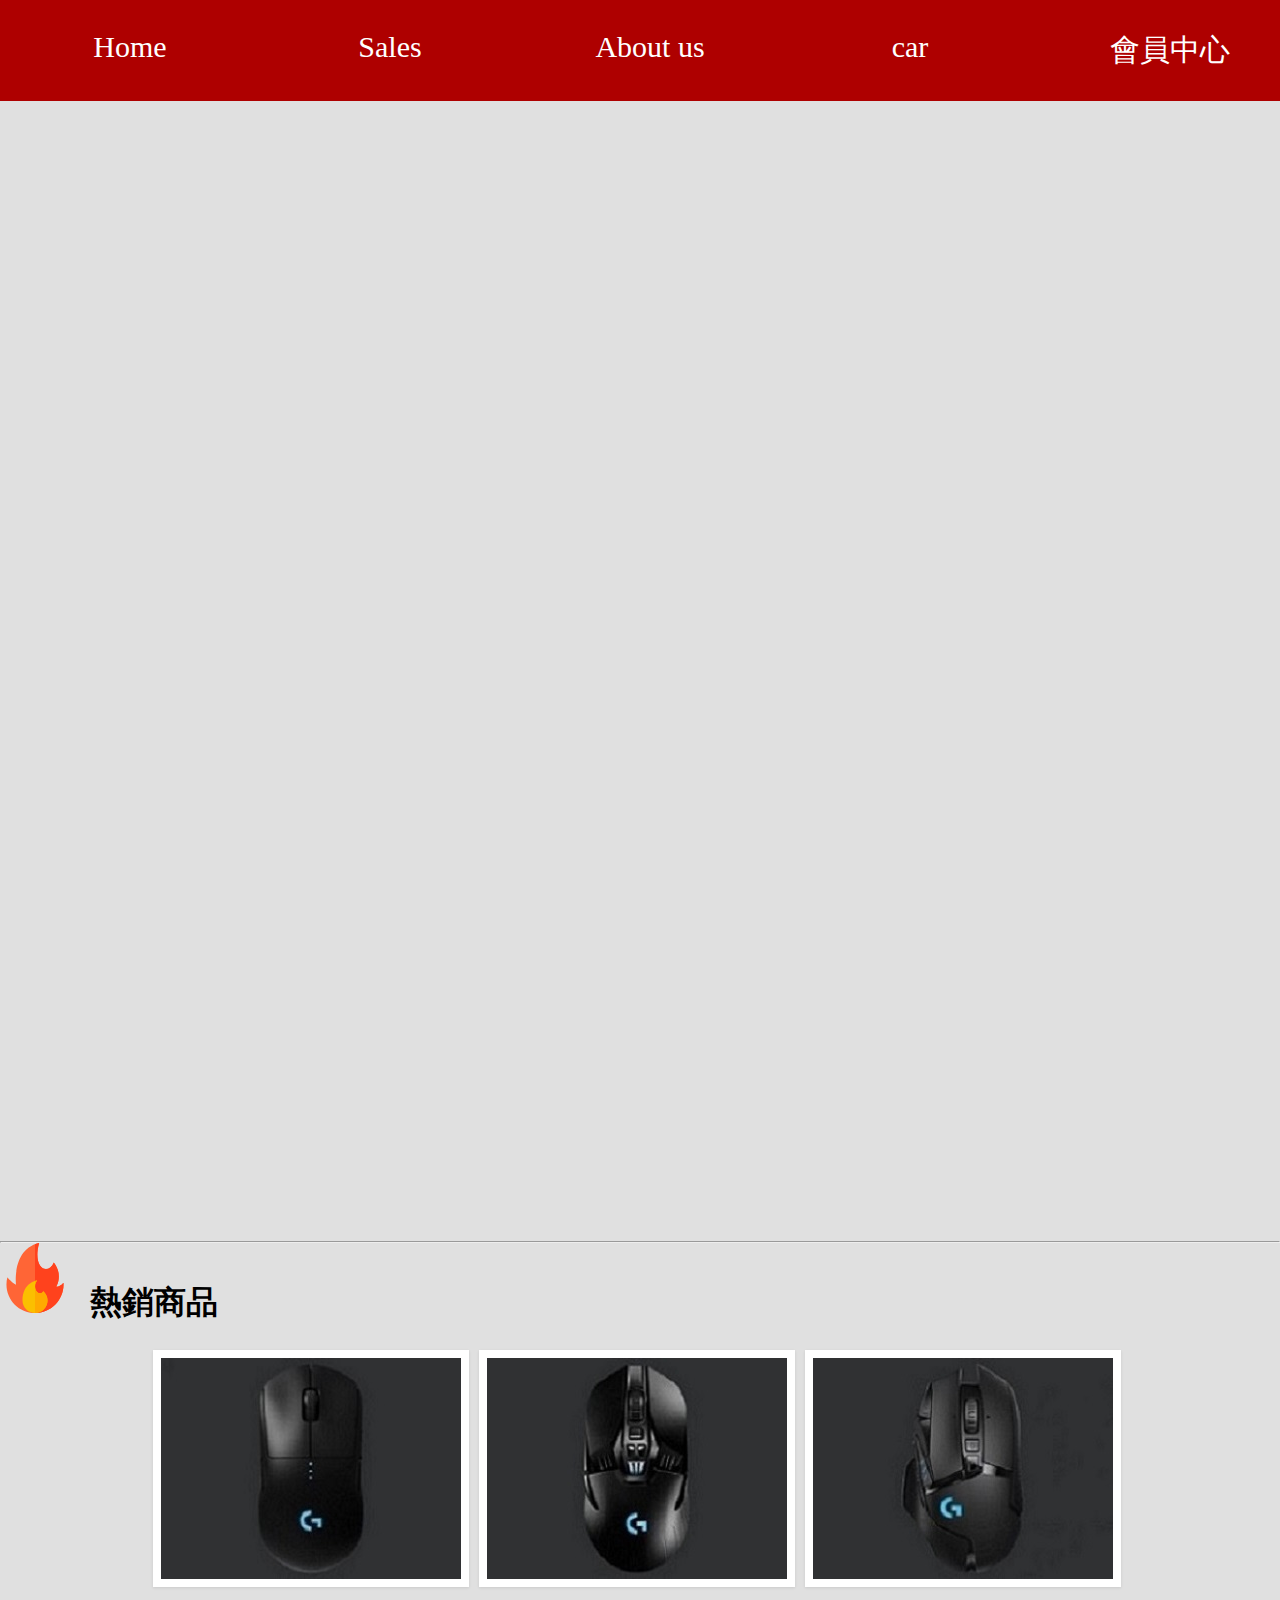
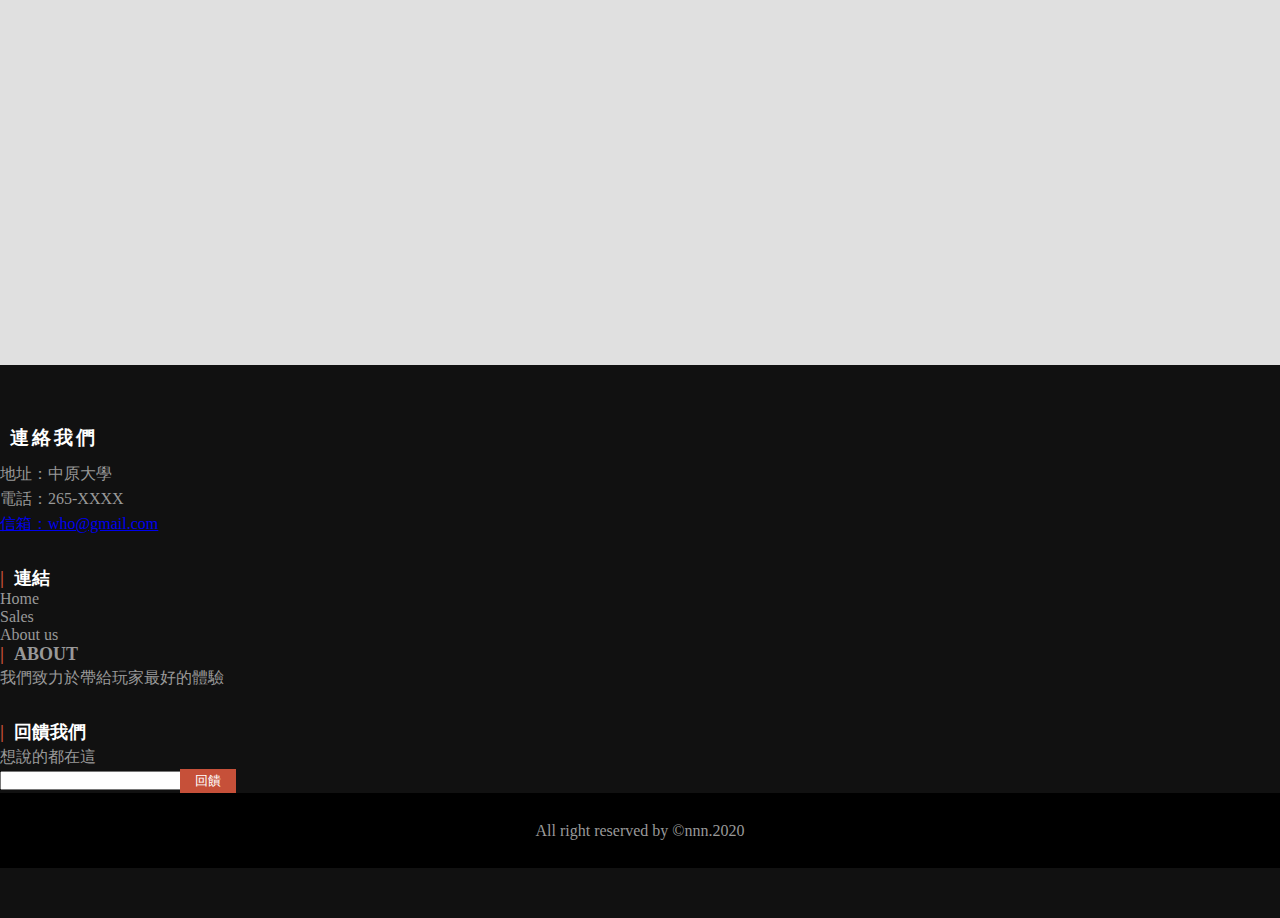
<file: index.html>
<!DOCTYPE html>
<html>

<head>
    <title>index</title>
    <link rel="stylesheet" type="text/css" href="assets/css/nav.css">
    <link rel="stylesheet" href="https://stackpath.bootstrapcdn.com/bootstrap/4.5.0/css/bootstrap.min.css" integrity="sha384-9aIt2nRpC12Uk9gS9baDl411NQApFmC26EwAOH8WgZl5MYYxFfc+NcPb1dKGj7Sk" crossorigin="anonymous">
    <link rel="stylesheet" type="text/css" href="assets/css/index2.css">

    <meta name="viewport" content="width=device-width, initial-scale=1.0">
    <meta name="description" content="Direction-Aware Hover Effect with CSS3 and jQuery" />
    <meta name="keywords" content="hover, css3, jquery, effect, direction, aware, depending, thumbnails" />
    <meta name="author" content="Codrops" />
    <link rel="shortcut icon" href="../favicon.ico">
    <link href='http://fonts.googleapis.com/css?family=Alegreya+SC:700,400italic' rel='stylesheet' type='text/css' />
    <link rel="stylesheet" type="text/css" href="assets/css/demo.css" />
    <link rel="stylesheet" type="text/css" href="assets/css/style.css" />
    <script src="assets/js/modernizr.custom.97074.js"></script>
    <noscript><link rel="stylesheet" type="text/css" href="assets/css/noJS.css"/></noscript>
</head>

<body style="background-color: 	#E0E0E0;">
    <div class="menu-bar">
        <ul>
            <li class=""><a href="index.html">Home</a></li>
            <li><a href="menu.html">Sales</a>
                <div class="sub-menu-1">
                    <ul>
                        <li><a href="p1.html">G Pro Wireless</a></li>
                        <li><a href="p2.html">G903</a></li>
                        <li><a href="p3.html">G502</a></li>
                        <li><a href="p4.html">G703</a></li>
                        <li><a href="p5.html">G603</a></li>
                        <li><a href="p6.html">G304</a></li>
                    </ul>
                </div>
            </li>
            <li><a href="ab.html">About us</a></li>
            <li><a href="cart.html">car</a></li>
            <li class=""><a href="member.html">會員中心</a></li>
            <li class=""><a href="login.html">登入/註冊</a></li>
        </ul>
    </div>

    <div class="rwd_slider_container_wrapper" style="margin-top: 100px ;">
        <div class="rwd_slider_container">
            <div class="slider_container">
                <div>
                    <a href="p5.html"><img src="assets/pic/product/g603.jpg" alt="pure css slider" width="800" height="680" />
                        <span class="info">G603 LightSpeed</span></a>
                </div>
                <div>
                    <a href="p4.html"><img src="assets/pic/product/g703.jpg" alt="pure css slider" width="800" height="680" />
                        <span class="info">G703 LightSpeed</span></a>
                </div>
                <div>
                    <a href="p3.html"><img src="assets/pic/product/g502.jpg" alt="pure css slider" width="800" height="680" />
                        <span class="info">G502 LightSpeed</span></a>
                </div>
                <div>
                    <a href="p2.html"><img src="assets/pic/product/g903.jpg" alt="pure css slider" width="800" height="680" />
                        <span class="info">G903 LightSpeed</span></a>
                </div>
                <div>
                    <a href="product.html"><img src="assets/pic/product/pro.jpg" alt="pure css slider" width="800" height="680" />
                        <span class="info">G Pro Wireless</span></a>
                </div>
            </div>
            <!-- end of .slider_container -->
        </div>
        <!-- end of .rwd_slider_container -->
    </div>
    <!-- rwd_slider_container_wrapper-->

    <hr>
    <div class="container">
        <h1><img class="icon" src="assets/pic/icon/fire.svg" alt="pure css3 slider" />熱銷商品</h1>
        <section>
            <ul id="da-thumbs" class="da-thumbs" style="margin-top: 20px;">


                <li>
                    <a href="product.html">
                        <img src="assets/pic/hot/menupro.jpg" />
                        <div><span>G Pro Wireless</span></div>
                    </a>
                </li>
                <li>
                    <a href="p2.html">
                        <img src="assets/pic/hot/menug903.jpg" />
                        <div><span>G903 LightSpeed</span></div>
                    </a>
                </li>
                <li>
                    <a href="p3.html">
                        <img src="assets/pic/hot/menug502.jpg" />
                        <div><span>G502 LightSpeed</span></div>
                    </a>
                </li>

            </ul>
        </section>
    </div>

    <footer>
        <div class="footer-top">
            <div class="container">
                <div class="row">
                    <div class="col-md-3 col-sm-6 col-xs-12 segment-one md-mb-30 sm-mb-30">
                        <h3>連絡我們</h3>
                        <p>地址：中原大學</p>
                        <p>電話：265-XXXX</p>
                        <p><a href="mailto:who@gmail.com">信箱：who@gmail.com</a></p>
                    </div>
                    <div class="col-md-3 col-sm-6 col-xs-12 segment-two" md-mb-30 sm-mb-30>
                        <h2>連結</h2>
                        <ul>
                            <li><a href="index.html">Home</a></li>
                            <li><a href="menu.html">Sales</a></li>
                            <li><a href="ab.html">About us</a></li>
                        </ul>
                    </div>
                    <div class="col-md-3 col-sm-6 col-xs-12 segment-three md-mb-30 sm-mb-30">
                        <h2>about</h2>
                        <p>我們致力於帶給玩家最好的體驗</p>
                    </div>
                    <div class="col-md-3 col-sm-6 col-xs-12 segment-four md-mb-30">
                        <h2>回饋我們</h2>
                        <P>想說的都在這</P>
                        <form action="">
                            <input type="email">
                            <input type="submit" value="回饋">
                        </form>
                    </div>
                </div>
            </div>
            <p class="footer-bottom-text">All right reserved by &copy;nnn.2020</p>
    </footer>
</body>
<script type="text/javascript" src="http://ajax.googleapis.com/ajax/libs/jquery/1.8.3/jquery.min.js"></script>
<script type="text/javascript" src="assets/js/jquery.hoverdir.js"></script>
<script type="text/javascript">
    $(function() {

        $(' #da-thumbs > li ').each(function() {
            $(this).hoverdir();
        });

    });
</script>

</html>
</file>
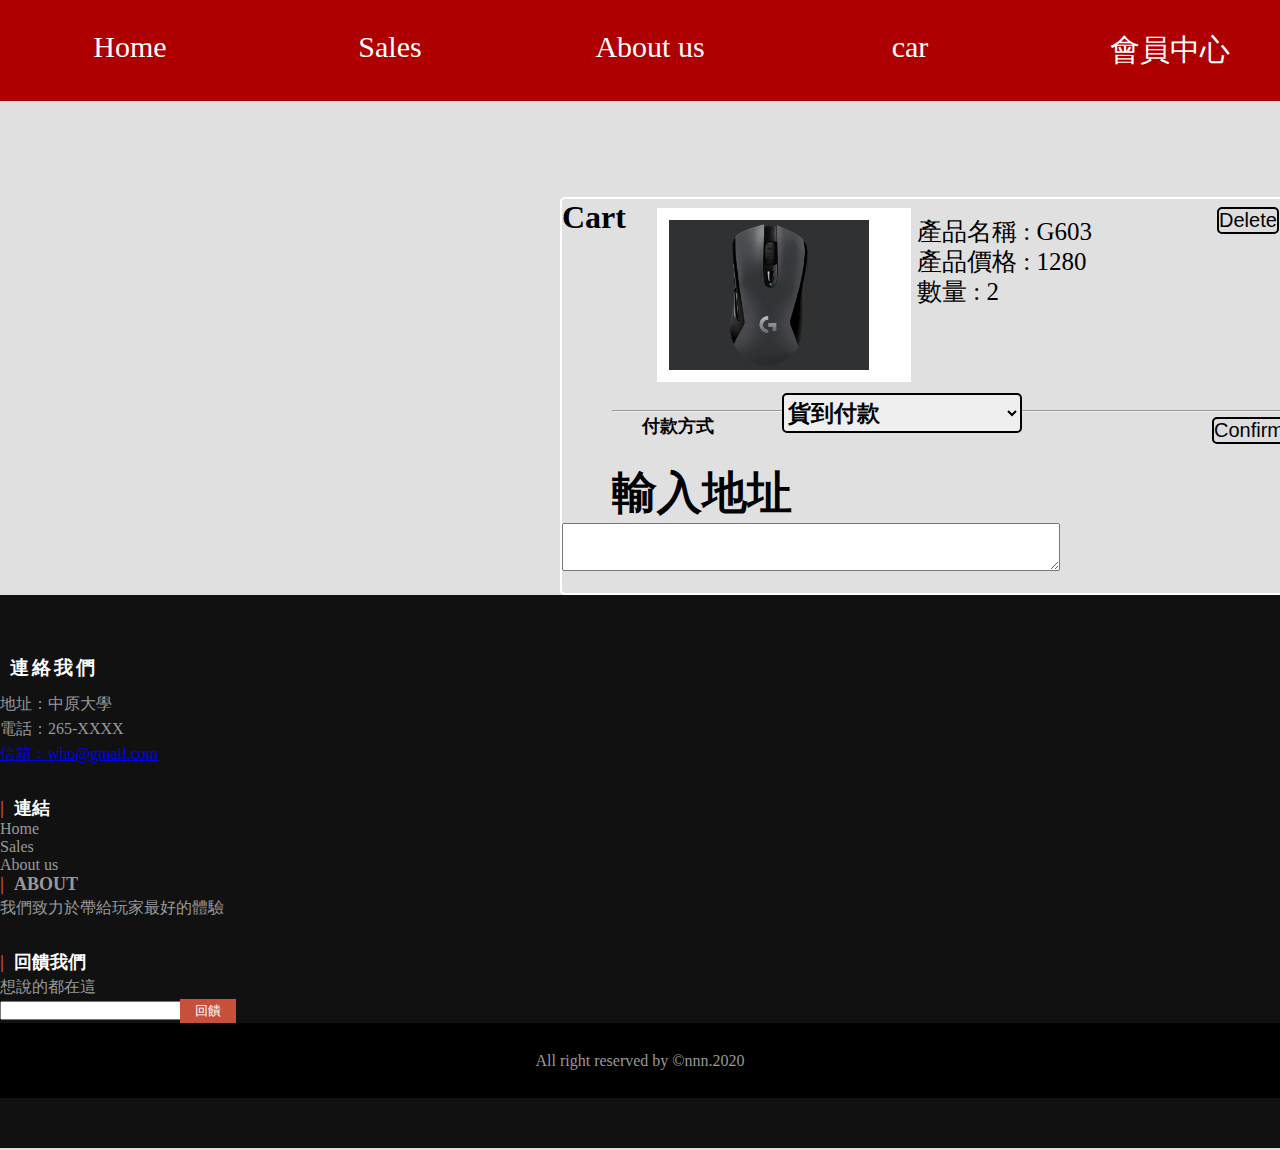
<file: cart.html>
<!DOCTYPE html>
<html>

<head>
    <title>Cart</title>

    <style type="text/css" media="screen">
        @import "assets/css/cart.css"
    </style>
    <meta name="viewport" content="width=device-width, initial-scale=1, shrink-to-fit=no">
    <meta charset="utf-8">
    <link rel="Shortcut Icon" href="">
    <link rel="stylesheet" type="text/css" href="assets/css/nav.css">
    <link rel="stylesheet" href="https://stackpath.bootstrapcdn.com/bootstrap/4.5.0/css/bootstrap.min.css" integrity="sha384-9aIt2nRpC12Uk9gS9baDl411NQApFmC26EwAOH8WgZl5MYYxFfc+NcPb1dKGj7Sk" crossorigin="anonymous">
</head>

<body style="background-color: 	#E0E0E0;">
    <div class="menu-bar">
        <ul>
            <li class=""><a href="index.html">Home</a></li>
            <li><a href="menu.html">Sales</a>
                <div class="sub-menu-1">
                    <ul>
                        <li><a href="p1.html">G Pro Wireless</a></li>
                        <li><a href="p2.html">G903</a></li>
                        <li><a href="p3.html">G502</a></li>
                        <li><a href="p4.html">G703</a></li>
                        <li><a href="p5.html">G603</a></li>
                        <li><a href="p6.html">G304</a></li>
                    </ul>
                </div>
            </li>
            <li><a href="ab.html">About us</a></li>
            <li><a href="cart.html">car</a></li>
            <li class=""><a href="member.html">會員中心</a></li>
            <li class=""><a href="login.html">登入/註冊</a></li>
        </ul>
    </div>
    <!---------------------------購物車--------------------------------->
    <br><br>
    <div class="Cart-border" style="margin-left: 200px;">
        <div class="Cart">
            <h1>Cart</h1>
            <hr>
            <div class="Cart-content">
                <!------------------購買商品--------------------->


                <div class="Cart-sell-1">
                    <div class="Cart-sell" style="margin-left: 40px;">
                        <img class="Cart-sell-pic" src="assets/pic/product/g603.jpg" alt="pure css3 slider" style="width: 200px;" />
                    </div>
                    <div class="Cart-right">
                        <p class="text">產品名稱 : G603</p>
                        <p class="text">產品價格 : 1280</p>
                        <p class="text">數量 : 2</p>
                    </div>
                    <div class="Cart-del">
                        <form>
                            <input type="submit" class="Cart-del-btn" value="Delete">
                        </form>
                    </div>
                </div>
                <br><br><br>
                <hr>


                <!------------------確認購買--------------------->
                <form action="">
                    <input type="submit" class="Cart-confirm-btn" value="Confirm">
                    <h2>付款方式</h2>
                    <div class="payment" style="margin-left: 220px; margin-top: -45px;">
                        <select size="1">
						<option>貨到付款</option>
						<option>超商繳費</option>
						<option>郵局轉賬</option>
						<option>信用卡</option>
					</select>
                    </div>
                    <h3 style="color: #000;">輸入地址</h3>
                    <div class="address">
                        <textarea rows="2" cols="40" style="font-size:20px">
					</textarea>
                    </div>

                </form>
                <br>



                <!------------------購物車空的時候--------------------->
                <!--
			<div class="Cart-empty">
				<p class="text">
					您的購物車沒有任何商品! 
					<img class="arrow" src="pic/icon/arrow.svg" />
					<a  class="back-btn" href="sale.html">Go shop!</a> 
				</p>

			</div>
		    -->
            </div>
        </div>
    </div>
    <!-----------------------聯絡我們--------------------------------->
    <footer>
        <div class="footer-top">
            <div class="container">
                <div class="row">
                    <div class="col-md-3 col-sm-6 col-xs-12 segment-one md-mb-30 sm-mb-30">
                        <h3>連絡我們</h3>
                        <p>地址：中原大學</p>
                        <p>電話：265-XXXX</p>
                        <p><a href="mailto:who@gmail.com">信箱：who@gmail.com</a></p>
                    </div>
                    <div class="col-md-3 col-sm-6 col-xs-12 segment-two" md-mb-30 sm-mb-30>
                        <h2>連結</h2>
                        <ul>
                            <li><a href="index.html">Home</a></li>
                            <li><a href="menu.html">Sales</a></li>
                            <li><a href="ab.html">About us</a></li>
                        </ul>
                    </div>
                    <div class="col-md-3 col-sm-6 col-xs-12 segment-three md-mb-30 sm-mb-30">
                        <h2>about</h2>
                        <p>我們致力於帶給玩家最好的體驗</p>
                    </div>
                    <div class="col-md-3 col-sm-6 col-xs-12 segment-four md-mb-30">
                        <h2>回饋我們</h2>
                        <P>想說的都在這</P>
                        <form action="">
                            <input type="email">
                            <input type="submit" value="回饋">
                        </form>
                    </div>
                </div>
            </div>
            <p class="footer-bottom-text">All right reserved by &copy;nnn.2020</p>
    </footer>




</body>



</html>
</file>
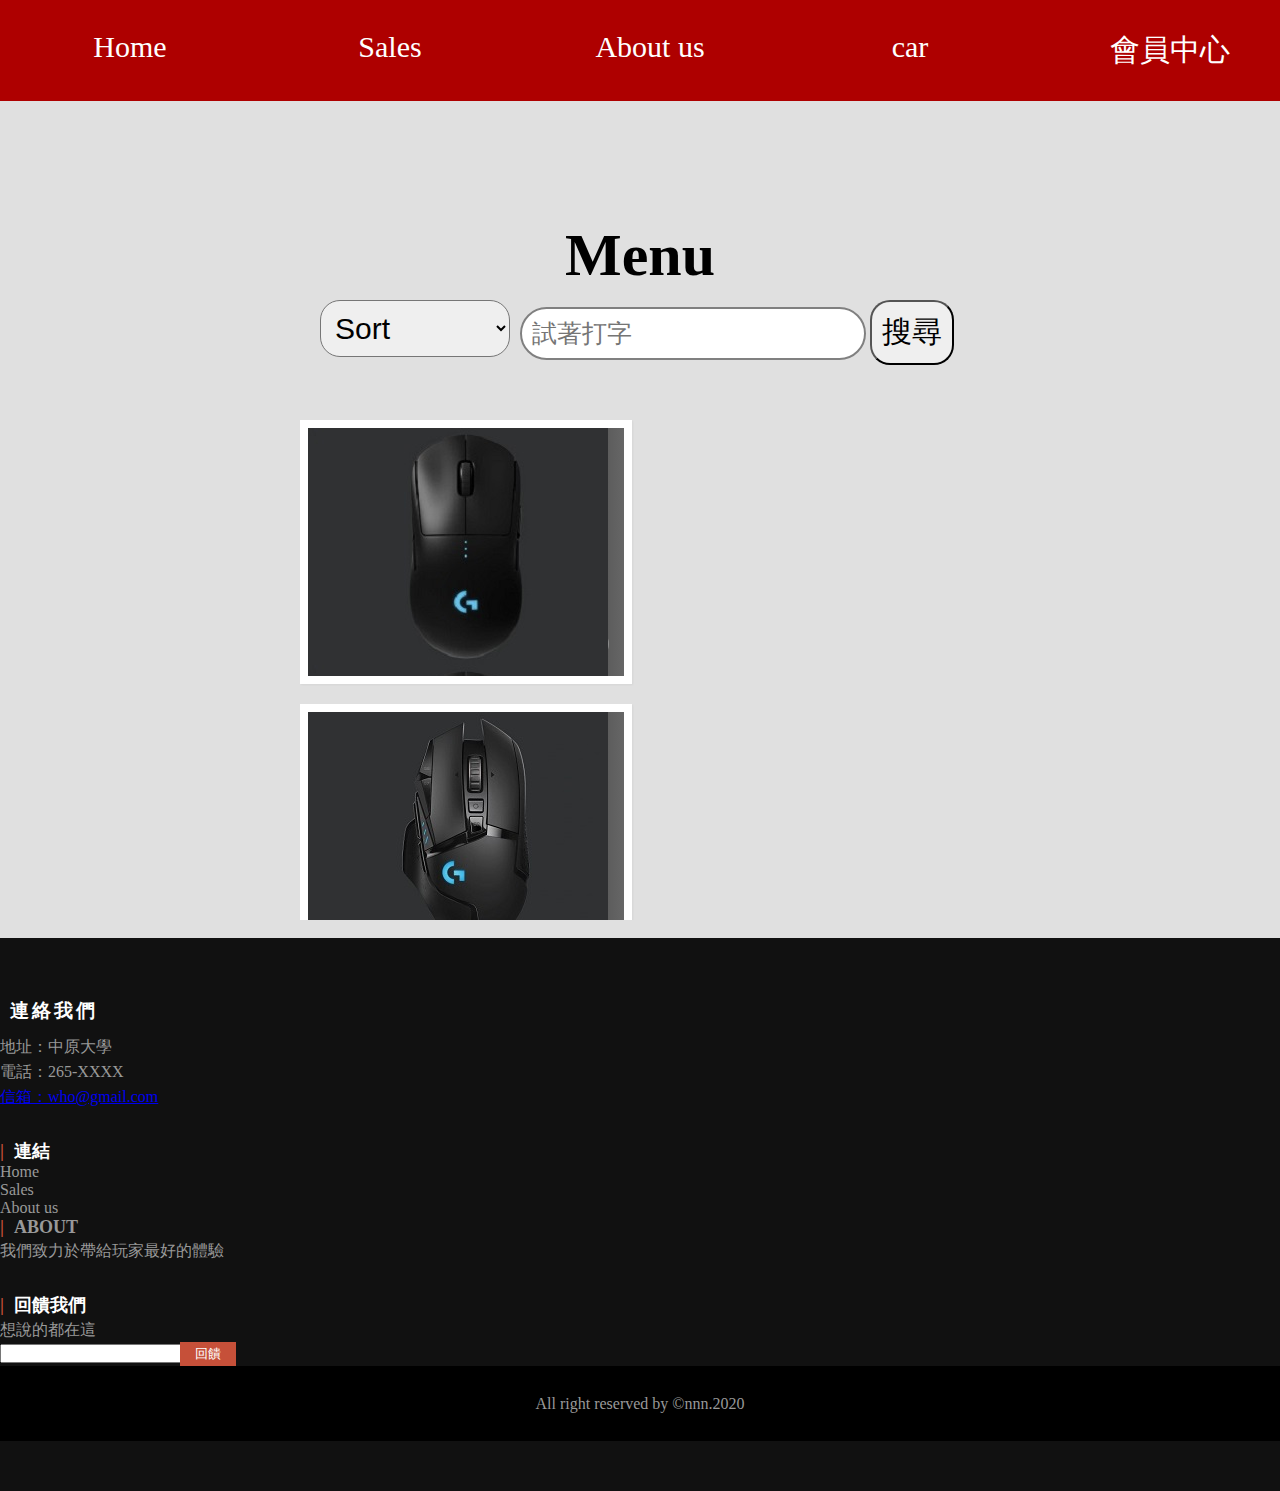
<file: menu.html>
<!DOCTYPE html>
<html>
<head>
	<title>商品總頁</title>
	<meta name="viewport" content="width=device-width, initial-scale=1, shrink-to-fit=no">
	<meta charset="utf-8">
	<link rel="stylesheet" type="text/css" href="assets/css/nav.css">
	<link rel="stylesheet" href="https://stackpath.bootstrapcdn.com/bootstrap/4.5.0/css/bootstrap.min.css" integrity="sha384-9aIt2nRpC12Uk9gS9baDl411NQApFmC26EwAOH8WgZl5MYYxFfc+NcPb1dKGj7Sk" crossorigin="anonymous">

       <meta name="viewport" content="width=device-width, initial-scale=1.0"> 
        <meta name="description" content="3D Thumbnail Hover Effects" />
        <meta name="keywords" content="3d, 3dtransform, hover, effect, thumbnail, overlay, curved, folded" />
        <meta name="author" content="Codrops" />
        <link rel="shortcut icon" href="../favicon.ico"> 
        <link rel="stylesheet" type="text/css" href="assets/css/demo.css" />
        <link rel="stylesheet" type="text/css" href="assets/css/style_common.css" />
        <link rel="stylesheet" type="text/css" href="assets/css/style2.css" />
        <link href='http://fonts.googleapis.com/css?family=Open+Sans+Condensed:700,300,300italic' rel='stylesheet' type='text/css' />
		<script type="text/javascript" src="assets/js/modernizr.custom.69142.js"></script> 
       
</head>
<body style="background-color: 	#E0E0E0;">
	<div class="menu-bar">
	<ul>
		<li class=""><a href="index.html">Home</a></li>
		<li><a href="menu.html">Sales</a>
		<div class="sub-menu-1">
			<ul>
				<li><a href="p1.html">G Pro Wireless</a></li>
                        	<li><a href="p2.html">G903</a></li>
                        	<li><a href="p3.html">G502</a></li>
                        	<li><a href="p4.html">G703</a></li>
                        	<li><a href="p5.html">G603</a></li>
                        	<li><a href="p6.html">G304</a></li>
			</ul>
		</div>
		</li>
		<li><a href="ab.html">About us</a></li>
		<li><a href="cart.html">car</a></li>
		<li class=""><a href="member.html">會員中心</a></li>
		<li class=""><a href="login.html">登入/註冊</a></li>
	</ul>
	</div>
    
    <div class="air" style="width: 100%; height: 120px;"></div>

	<!-- section start -->
	<section>
		<div class="container-fluid w-75">
			<h1 style="font-size: 60px; text-align: center">Menu</h1>
			<div class="choice">
				<select size="1" onchange="location = this.value;">
					<option value="1" disabled selected hidden>Sort</option>
					<option value="">價格高->低</option>
					<option value="">價格低->高</option>
					<option value="">熱門高->低</option>
					<option value="">評價高->低</option>
				</select>
				<form action="">
					<input type="text" placeholder="試著打字" name="search" required>
					<button type="submit">搜尋</button>
				</form>
			</div>

			
		</div>
	</section>

	<div id="grid" class="main">
				<div class="view">
					<div class="view-back">
						<span>G Pro</span>
						<span>$3990</span>
						<a href="p1.html">&rarr;</a>
					</div>
					<img src="assets/pic/menu/menupro.jpg" />
				</div>
				<div class="view">
					<div class="view-back">
						<span>G502</span>
						<span>$3490</span>
						<a href="p3.html">&rarr;</a>
					</div>
					<img src="assets/pic/menu/menug502.jpg" />
				</div>
				<div class="view">
					<div class="view-back">
						<span>G903</span>
						<span>$3990</span>
						<a href="p2.html">&rarr;</a>
					</div>
					<img src="assets/pic/menu/menug903.jpg" />
				</div>
				<div class="view">
					<div class="view-back">
						<span>G703</span>
						<span>$3490</span>
						<a href="p4.html">&rarr;</a>
					</div>
					<img src="assets/pic/menu/menug703.jpg" />
				</div>
				<div class="view">
					<div class="view-back">
						<span>G603</span>
						<span>$1490</span>
						<a href="p5.html">&rarr;</a>
					</div>
					<img src="assets/pic/menu/menug603.jpg" />
				</div>
				<div class="view">
					<div class="view-back">
						<span>G304</span>
						<span>$1090</span>
						<a href="p6.html">&rarr;</a>
					</div>
					<img src="assets/pic/menu/menug305.jpg" />
				</div>
			</div>
			&nbsp;&nbsp;&nbsp;&nbsp;&nbsp;&nbsp;&nbsp;&nbsp;&nbsp;&nbsp;&nbsp;&nbsp;
	<footer>
		<div class="footer-top">
			<div class="container">
				<div class="row">
					<div class="col-md-3 col-sm-6 col-xs-12 segment-one md-mb-30 sm-mb-30">
					<h3>連絡我們</h3>
					<p>地址：中原大學</p>
					<p>電話：265-XXXX</p>
					<p><a href="mailto:who@gmail.com">信箱：who@gmail.com</a></p>
					</div>
				<div class="col-md-3 col-sm-6 col-xs-12 segment-two" md-mb-30 sm-mb-30>
					<h2>連結</h2>
					<ul>
						<li><a href="index.html">Home</a></li>
						<li><a href="menu.html">Sales</a></li>
						<li><a href="ab.html">About us</a></li>
					</ul>
				</div>
				<div class="col-md-3 col-sm-6 col-xs-12 segment-three md-mb-30 sm-mb-30">
					<h2>about</h2>
					<p>我們致力於帶給玩家最好的體驗</p>
				</div>
				<div class="col-md-3 col-sm-6 col-xs-12 segment-four md-mb-30">
					<h2>回饋我們</h2>
					<P>想說的都在這</P>
					<form action="">
						<input type="email">
						<input type="submit" value="回饋">
					</form>
				</div>	
			</div>
		</div>	
		<p class="footer-bottom-text">All right reserved by &copy;nnn.2020</p>
	</footer>
	
	<script type="text/javascript">	
			
			Modernizr.load({
				test: Modernizr.csstransforms3d && Modernizr.csstransitions,
				yep : ['http://ajax.googleapis.com/ajax/libs/jquery/1.7.2/jquery.min.js','assets/js/jquery.hoverfold.js'],
				nope: 'css/fallback.css',
				callback : function( url, result, key ) {
						
					if( url === 'assets/js/jquery.hoverfold.js' ) {
						$( '#grid' ).hoverfold();
					}

				}
			});
				
		</script>
</body>
	

</html>
</file>
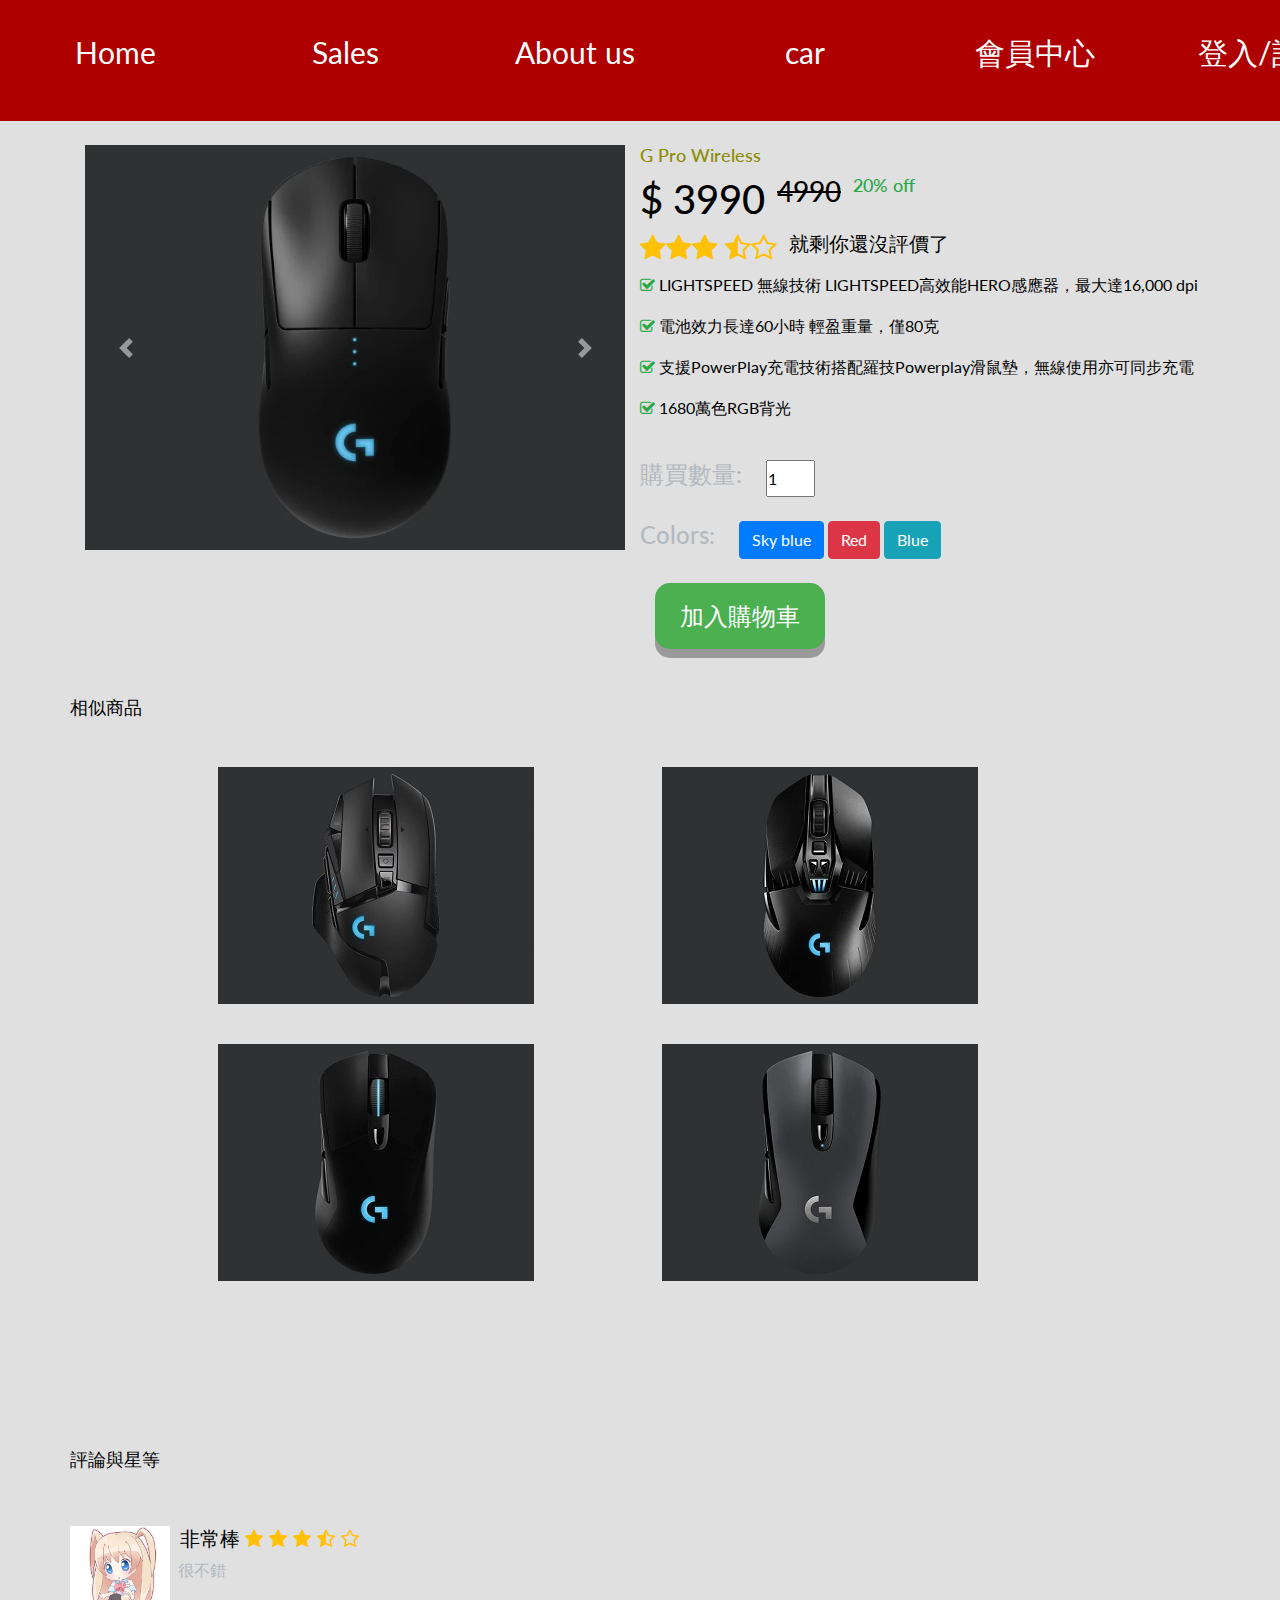
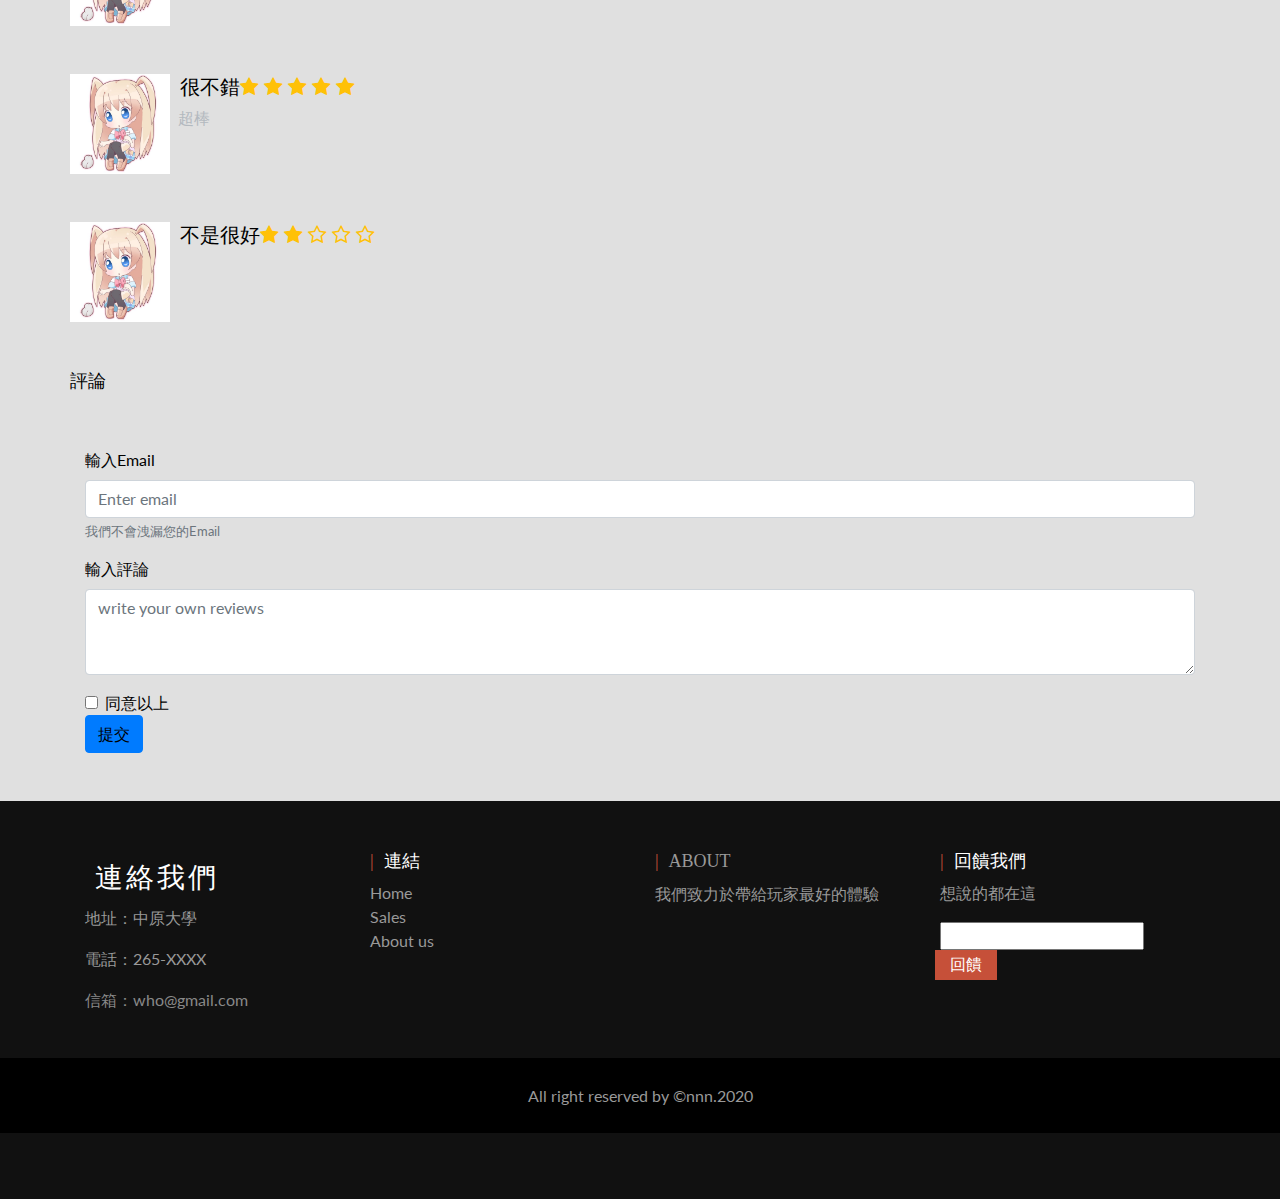
<file: p1.html>
<!doctype html>
<html lang="en">

<head>
    <!-- Required meta tags -->
    <meta charset="utf-8">
    <meta name="viewport" content="width=device-width, initial-scale=1, shrink-to-fit=no">
    <title>p1</title>
    <link rel="stylesheet" href="https://maxcdn.bootstrapcdn.com/bootstrap/4.0.0/css/bootstrap.min.css" integrity="sha384-Gn5384xqQ1aoWXA+058RXPxPg6fy4IWvTNh0E263XmFcJlSAwiGgFAW/dAiS6JXm" crossorigin="anonymous">
    <link rel="stylesheet" href="https://stackpath.bootstrapcdn.com/bootstrap/4.5.0/css/bootstrap.min.css" integrity="sha384-9aIt2nRpC12Uk9gS9baDl411NQApFmC26EwAOH8WgZl5MYYxFfc+NcPb1dKGj7Sk" crossorigin="anonymous">
    <link rel="stylesheet" href="https://stackpath.bootstrapcdn.com/font-awesome/4.7.0/css/font-awesome.min.css">
    <link rel="stylesheet" href="assets/css/productpage.css">
    <link rel="stylesheet" href="assets/css/nav.css">

    <!--test-->
    <meta charset="UTF-8" />
    <meta http-equiv="X-UA-Compatible" content="IE=edge,chrome=1">
    <meta name="viewport" content="width=device-width, initial-scale=1.0">
    <meta name="description" content="" />
    <meta name="keywords" content="" />
    <meta name="author" content="Codrops" />
    <link rel="shortcut icon" href="../favicon.ico">
    <link rel="stylesheet" type="text/css" href="assets/css/default.css" />
    <link rel="stylesheet" type="text/css" href="assets/css/compon.css" />
    <script src="assets/js/modernizr.custom.js"></script>
</head>

<body style="background-color:  #E0E0E0;">
    <div class="menu-bar">
        <ul>
            <li class=""><a href="index.html">Home</a></li>
            <li><a href="menu.html">Sales</a>
                <div class="sub-menu-1">
                    <ul>
                        <li><a href="p1.html">G Pro Wireless</a></li>
                        <li><a href="p2.html">G903</a></li>
                        <li><a href="p3.html">G502</a></li>
                        <li><a href="p4.html">G703</a></li>
                        <li><a href="p5.html">G603</a></li>
                        <li><a href="p6.html">G304</a></li>
                    </ul>
                </div>
            </li>
            <li><a href="ab.html">About us</a></li>
            <li><a href="cart.html">car</a></li>
            <li class=""><a href="#">會員中心</a></li>
            <li class=""><a href="login.html">登入/註冊</a></li>
        </ul>
    </div>

    &nbsp;&nbsp;&nbsp;

    <div class="container">
        <div class="row">
            <div class="col-md-6">
                <div id="carouselExampleControls" class="carousel slide" data-ride="carousel">
                    <div class="carousel-inner">
                        <div class="carousel-item active"> <img class="d-block w-100" src="assets/pic/product/pro.jpg" alt="First slide"> </div>
                        <div class="carousel-item"> <img class="d-block w-100" src="assets/pic/pro4.jpg" alt="Second slide"> </div>
                    </div>
                    <a class="carousel-control-prev" href="#carouselExampleControls" role="button" data-slide="prev"> <span class="carousel-control-prev-icon" aria-hidden="true"></span> <span class="sr-only">Previous</span> </a>
                    <a class="carousel-control-next" href="#carouselExampleControls" role="button" data-slide="next"> <span class="carousel-control-next-icon" aria-hidden="true"></span> <span class="sr-only">Next</span> </a>
                </div>
            </div>
            <div class="col-md-6">
                <div class="row">
                    <h2 style="color:   #8C8C00">G Pro Wireless</h2>
                </div>
                <div class="row">
                    <h1 style="color: #000;">$ 3990</h1>
                    &nbsp; &nbsp;
                    <h3 style="color: #000;"><del>4990</del></h3>
                    &nbsp; &nbsp;
                    <h2 class="text-success" style="color: #000;">20% off</h2>
                </div>
                <div class="row">
                    <h3 class="text-warning"><i class="fa fa-star" aria-hidden="true"></i><i class="fa fa-star" aria-hidden="true"></i><i class="fa fa-star" aria-hidden="true"></i> <i class="fa fa-star-half-o" aria-hidden="true"></i><i class="fa fa-star-o" aria-hidden="true"></i></h3>
                    &nbsp; &nbsp;
                    <h5 style="color: #000;">就剩你還沒評價了</h5>
                </div>
                <div class="row">
                    <p style="color: #000;"><i class="text-success fa fa-check-square-o" aria-hidden="true"></i> LIGHTSPEED 無線技術 LIGHTSPEED高效能HERO感應器，最大達16,000 dpi</p>
                    <p style="color: #000;"><i class="text-success fa fa-check-square-o" aria-hidden="true"></i> 電池效力長達60小時 輕盈重量，僅80克</p>
                    <p style="color: #000;"><i class="text-success fa fa-check-square-o" aria-hidden="true"></i> 支援PowerPlay充電技術搭配羅技Powerplay滑鼠墊，無線使用亦可同步充電</p>
                    <p style="color: #000;"><i class="text-success fa fa-check-square-o" aria-hidden="true"></i> 1680萬色RGB背光</p>
                </div>
                <div class="row mt-4">
                    <h4>購買數量: &nbsp; &nbsp;</h4>
                    <input class="number mr-2" type="number" name="setnumber" value="1" min="1" max="5" />
                </div>
                <div class="row mt-4">
                    <h4>Colors: &nbsp; &nbsp; </h4>

                    <button type="button" class="btn btn-primary">Sky blue</button> &nbsp; <button type="button" class="btn btn-danger">Red</button>&nbsp; <button type="button" class="btn btn-info">Blue</button> &nbsp;
                </div>
                <br>
                <form action="cart.html">
                    <button class="button">加入購物車</button>
                </form>
            </div>
        </div>
    </div>
    <div class="container">
        <div class="row mt-5">
            <h2 style="color: #000;">相似商品</h2>
        </div>
    </div>
    <div class="container demo-3">

        <ul class="grid cs-style-4">
            <li>
                <figure>
                    <div><img src="assets/pic/menu/menug502.jpg" alt=""></div>
                    <figcaption>
                        <h3>G502</h3>
                        <span>Logitech</span>
                        <a href="p3.html">去看看</a>
                    </figcaption>
                </figure>
            </li>
            <li>
                <figure>
                    <div><img src="assets/pic/menu/menug903.jpg" alt=""></div>
                    <figcaption>
                        <h3>G903</h3>
                        <span>Logitech</span>
                        <a href="p2.html">去看看</a>
                    </figcaption>
                </figure>
            </li>
            <li>
                <figure>
                    <div><img src="assets/pic/menu/menug703.jpg" alt=""></div>
                    <figcaption>
                        <h3>G703</h3>
                        <span>Logitech</span>
                        <a href="p4.html">去看看</a>
                    </figcaption>
                </figure>
            </li>
            <li>
                <figure>
                    <div><img src="assets/pic/menu/menug603.jpg" alt=""></div>
                    <figcaption>
                        <h3>G603</h3>
                        <span>Logitech</span>
                        <a href="p5.html">去看看</a>
                    </figcaption>
                </figure>
            </li>
        </ul>
    </div>
    <!-- /container -->
    <script src="assets/js/toucheffects.js"></script>





    <div class="container mt-5 mb-5">
        <div class="row">
            <h2 style="color: #000;">評論與星等</h2>
        </div>

        <div class="row mt-5 mb-5">
            <div class="media">
                <img class="contentimg" src="assets/pic/icon/q1.jpeg" alt="Generic placeholder image">
                <div class="media-body">
                    <h5 style="color: #000;" class="mt-0">&nbsp;&nbsp;非常棒 <span class="text-warning"><i class="fa fa-star" aria-hidden="true"></i> <i class="fa fa-star" aria-hidden="true"></i> <i class="fa fa-star" aria-hidden="true"></i> <i class="fa fa-star-half-o" aria-hidden="true"></i> <i class="fa fa-star-o" aria-hidden="true"></i></span></h5>&nbsp;
                    很不錯
                </div>
            </div>
        </div>

        <div class="row mb-5">
            <div class="media"> <img class="contentimg" src="assets/pic/icon/q1.jpeg" alt="Generic placeholder image">
                <div class="media-body">
                    <h5 style="color: #000;" class="mt-0"> &nbsp;&nbsp;很不錯<span class="text-warning"><i class="fa fa-star" aria-hidden="true"></i> <i class="fa fa-star" aria-hidden="true"></i> <i class="fa fa-star" aria-hidden="true"></i> <i class="fa fa-star" aria-hidden="true"></i> <i class="fa fa-star" aria-hidden="true"></i> </span></h5>&nbsp;&nbsp;超棒
                </div>
            </div>
        </div>


        <div class="row mb-5">
            <div class="media"> <img class="contentimg" src="assets/pic/icon/q1.jpeg" alt="Generic placeholder image">
                <div class="media-body">
                    <h5 style="color: #000;" class="mt-0"> &nbsp;&nbsp;不是很好<span class="text-warning"><i class="fa fa-star" aria-hidden="true"></i> <i class="fa fa-star" aria-hidden="true"></i> <i class="fa fa-star-o" aria-hidden="true"></i> <i class="fa fa-star-o" aria-hidden="true"></i> <i class="fa fa-star-o" aria-hidden="true"></i> </span></h5>
                </div>
            </div>
        </div>




        <div class="row mb-5">
            <h2 style="color: #000;"> 評論</h2>
        </div>


        <form>
            <div class="form-group">
                <label for="exampleInputEmail1" style="color: #000;">輸入Email</label>
                <input type="email" class="form-control" id="exampleInputEmail1" aria-describedby="emailHelp" placeholder="Enter email">
                <small id="emailHelp" class="form-text text-muted">我們不會洩漏您的Email</small>
            </div>
            <div class="form-group">
                <label for="exampleInputPassword1" style="color: #000;">輸入評論</label>
                <textarea type="text" class="form-control" id="exampleInputtextarea" placeholder="write your own reviews" rows="3"></textarea>
            </div>
            <div class="form-check">
                <input type="checkbox" class="form-check-input" id="exampleCheck1">
                <label class="form-check-label" for="exampleCheck1" style="color: #000;">同意以上</label>
            </div>
            <button type="submit" class="btn btn-primary" style="color: #000;">提交</button>
        </form>

    </div>

    <footer>
        <div class="footer-top">
            <div class="container">
                <div class="row">
                    <div class="col-md-3 col-sm-6 col-xs-12 segment-one md-mb-30 sm-mb-30">
                        <h3>連絡我們</h3>
                        <p>地址：中原大學</p>
                        <p>電話：265-XXXX</p>
                        <p><a href="mailto:who@gmail.com">信箱：who@gmail.com</a></p>
                    </div>
                    <div class="col-md-3 col-sm-6 col-xs-12 segment-two" md-mb-30 sm-mb-30>
                        <h2>連結</h2>
                        <ul>
                            <li><a href="index.html">Home</a></li>
                            <li><a href="menu.html">Sales</a></li>
                            <li><a href="ab.html">About us</a></li>
                        </ul>
                    </div>
                    <div class="col-md-3 col-sm-6 col-xs-12 segment-three md-mb-30 sm-mb-30">
                        <h2>about</h2>
                        <p>我們致力於帶給玩家最好的體驗</p>
                    </div>
                    <div class="col-md-3 col-sm-6 col-xs-12 segment-four md-mb-30">
                        <h2>回饋我們</h2>
                        <P>想說的都在這</P>
                        <form action="">
                            <input type="email">
                            <input type="submit" value="回饋">
                        </form>
                    </div>
                </div>
            </div>
            <p class="footer-bottom-text">All right reserved by &copy;nnn.2020</p>
    </footer>















    <!-- Optional JavaScript -->
    <!-- jQuery first, then Popper.js, then Bootstrap JS -->
    <script src="https://code.jquery.com/jquery-3.2.1.slim.min.js" integrity="sha384-KJ3o2DKtIkvYIK3UENzmM7KCkRr/rE9/Qpg6aAZGJwFDMVNA/GpGFF93hXpG5KkN" crossorigin="anonymous"></script>
    <script src="https://cdnjs.cloudflare.com/ajax/libs/popper.js/1.12.9/umd/popper.min.js" integrity="sha384-ApNbgh9B+Y1QKtv3Rn7W3mgPxhU9K/ScQsAP7hUibX39j7fakFPskvXusvfa0b4Q" crossorigin="anonymous"></script>
    <script src="https://maxcdn.bootstrapcdn.com/bootstrap/4.0.0/js/bootstrap.min.js" integrity="sha384-JZR6Spejh4U02d8jOt6vLEHfe/JQGiRRSQQxSfFWpi1MquVdAyjUar5+76PVCmYl" crossorigin="anonymous"></script>
</body>

</html>
</file>
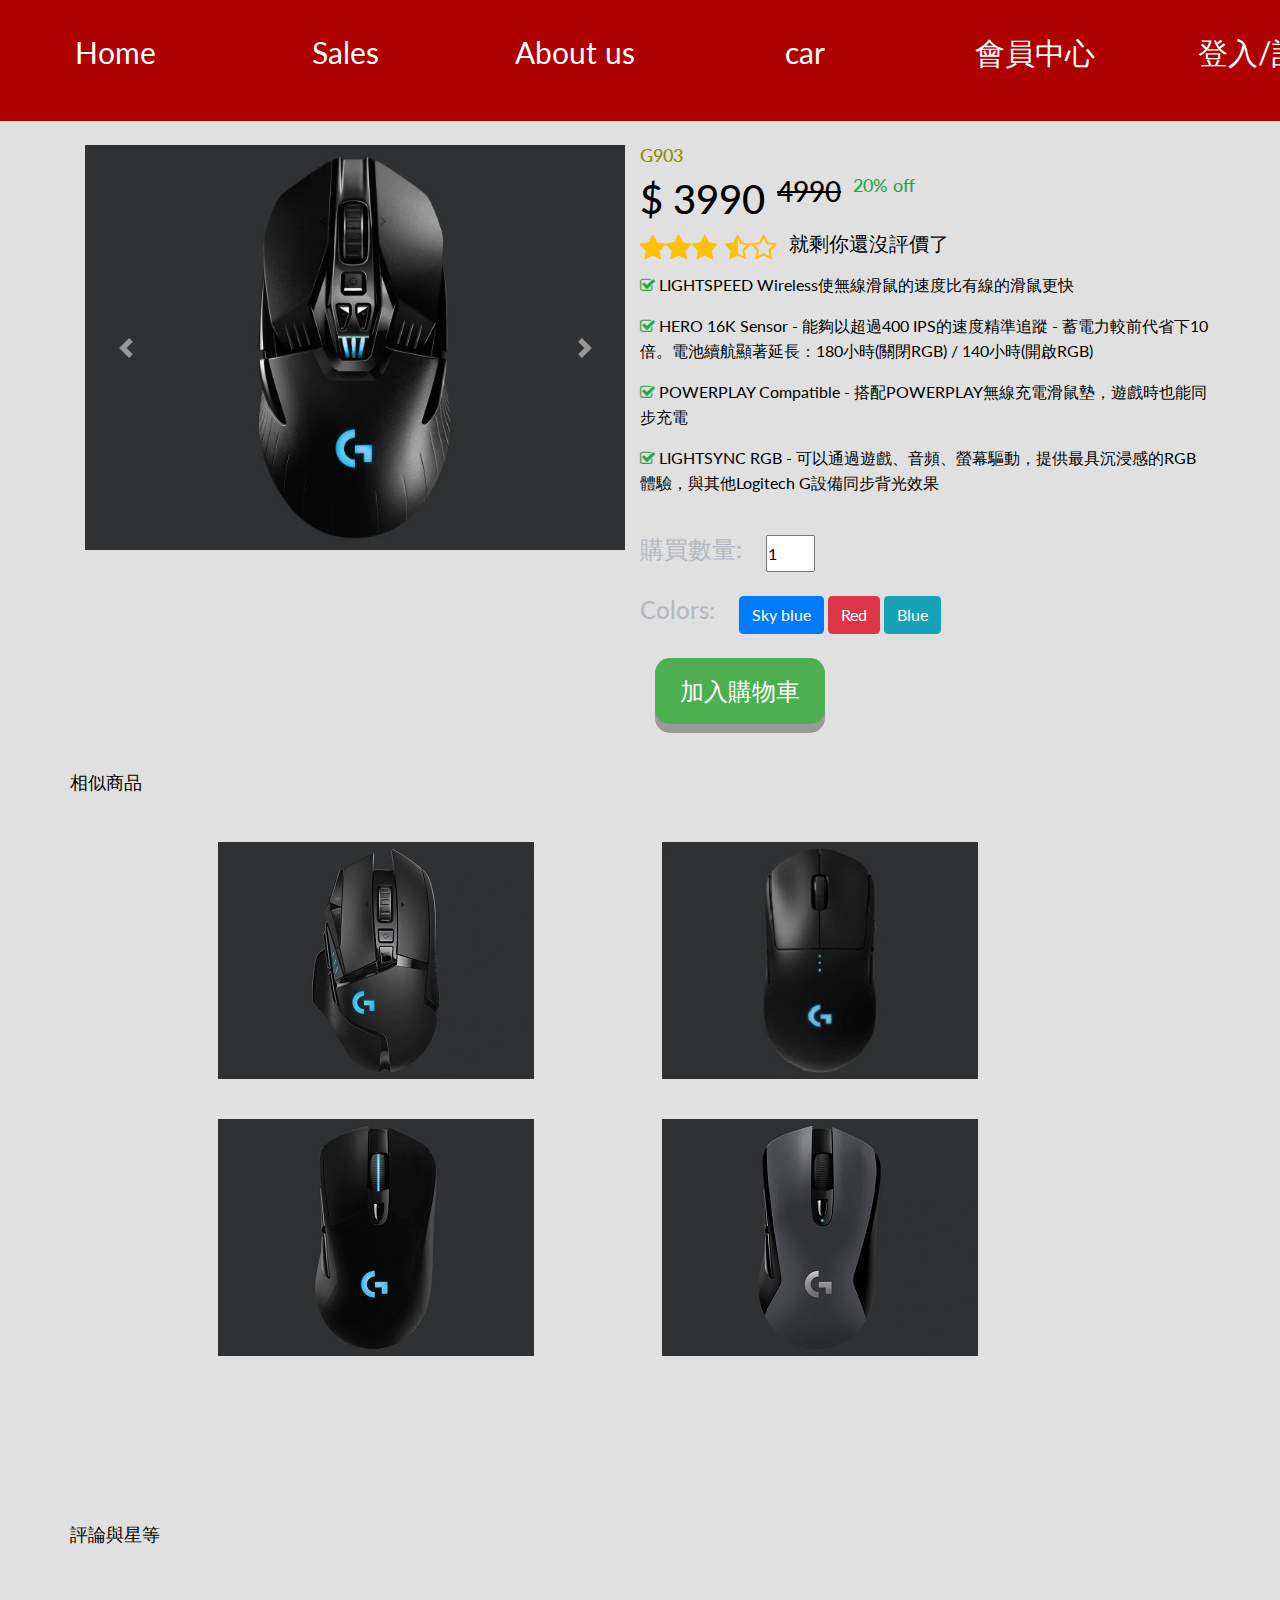
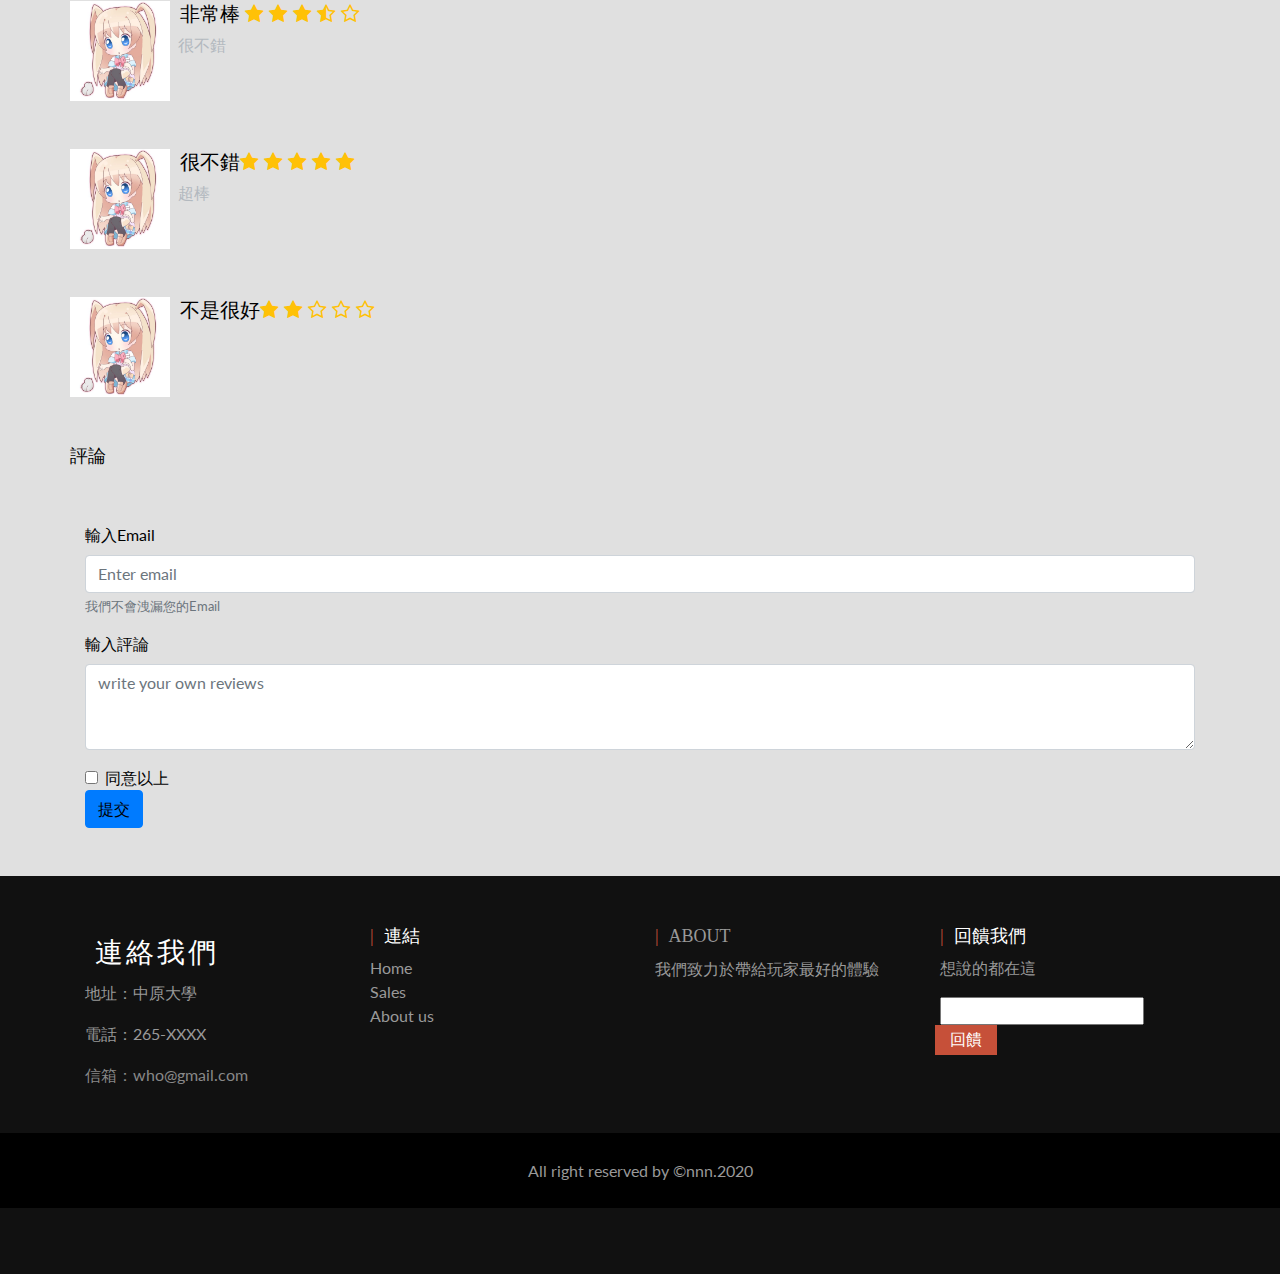
<file: p2.html>
<!doctype html>
<html lang="en">

<head>
    <!-- Required meta tags -->
    <meta charset="utf-8">
    <meta name="viewport" content="width=device-width, initial-scale=1, shrink-to-fit=no">
    <title>903</title>
    <!-- Bootstrap CSS -->
    <link rel="stylesheet" href="https://maxcdn.bootstrapcdn.com/bootstrap/4.0.0/css/bootstrap.min.css" integrity="sha384-Gn5384xqQ1aoWXA+058RXPxPg6fy4IWvTNh0E263XmFcJlSAwiGgFAW/dAiS6JXm" crossorigin="anonymous">
    <link rel="stylesheet" href="https://stackpath.bootstrapcdn.com/bootstrap/4.5.0/css/bootstrap.min.css" integrity="sha384-9aIt2nRpC12Uk9gS9baDl411NQApFmC26EwAOH8WgZl5MYYxFfc+NcPb1dKGj7Sk" crossorigin="anonymous">
    <link rel="stylesheet" href="https://stackpath.bootstrapcdn.com/font-awesome/4.7.0/css/font-awesome.min.css">
    <link rel="stylesheet" href="assets/css/productpage.css">
    <link rel="stylesheet" href="assets/css/nav.css">

    <!--test-->
    <meta charset="UTF-8" />
    <meta http-equiv="X-UA-Compatible" content="IE=edge,chrome=1">
    <meta name="viewport" content="width=device-width, initial-scale=1.0">
    <meta name="description" content="" />
    <meta name="keywords" content="" />
    <meta name="author" content="Codrops" />
    <link rel="shortcut icon" href="../favicon.ico">
    <link rel="stylesheet" type="text/css" href="assets/css/default.css" />
    <link rel="stylesheet" type="text/css" href="assets/css/compon.css" />
    <script src="assets/js/modernizr.custom.js"></script>
</head>

<body style="background-color:  #E0E0E0;">
    <div class="menu-bar">
        <ul>
            <li class=""><a href="index.html">Home</a></li>
            <li><a href="menu.html">Sales</a>
                <div class="sub-menu-1">
                    <ul>
                        <li><a href="p1.html">G Pro Wireless</a></li>
                        <li><a href="p2.html">G903</a></li>
                        <li><a href="p3.html">G502</a></li>
                        <li><a href="p4.html">G703</a></li>
                        <li><a href="p5.html">G603</a></li>
                        <li><a href="p6.html">G304</a></li>
                    </ul>
                </div>
            </li>
            <li><a href="ab.html">About us</a></li>
            <li><a href="cart.html">car</a></li>
            <li class=""><a href="member.html">會員中心</a></li>
            <li class=""><a href="login.html">登入/註冊</a></li>
        </ul>
    </div>

    &nbsp;&nbsp;&nbsp;

    <div class="container">
        <div class="row">
            <div class="col-md-6">
                <div id="carouselExampleControls" class="carousel slide" data-ride="carousel">
                    <div class="carousel-inner">
                        <div class="carousel-item active"> <img class="d-block w-100" src="assets/pic/product/g903.jpg" alt="First slide"> </div>
                        <div class="carousel-item"> <img class="d-block w-100" src="assets/pic/g9034.jpg" alt="Second slide"> </div>
                    </div>
                    <a class="carousel-control-prev" href="#carouselExampleControls" role="button" data-slide="prev"> <span class="carousel-control-prev-icon" aria-hidden="true"></span> <span class="sr-only">Previous</span> </a>
                    <a class="carousel-control-next" href="#carouselExampleControls" role="button" data-slide="next"> <span class="carousel-control-next-icon" aria-hidden="true"></span> <span class="sr-only">Next</span> </a>
                </div>
            </div>
            <div class="col-md-6">
                <div class="row">
                    <h2 style="color:   #8C8C00">G903</h2>
                </div>
                <div class="row">
                    <h1 style="color: #000;">$ 3990</h1>
                    &nbsp; &nbsp;
                    <h3 style="color: #000;"><del>4990</del></h3>
                    &nbsp; &nbsp;
                    <h2 class="text-success" style="color: #000;">20% off</h2>
                </div>
                <div class="row">
                    <h3 class="text-warning"><i class="fa fa-star" aria-hidden="true"></i><i class="fa fa-star" aria-hidden="true"></i><i class="fa fa-star" aria-hidden="true"></i> <i class="fa fa-star-half-o" aria-hidden="true"></i><i class="fa fa-star-o" aria-hidden="true"></i></h3>
                    &nbsp; &nbsp;
                    <h5 style="color: #000;">就剩你還沒評價了</h5>
                </div>
                <div class="row">
                    <p style="color: #000;"><i class="text-success fa fa-check-square-o" aria-hidden="true"></i> LIGHTSPEED Wireless使無線滑鼠的速度比有線的滑鼠更快</p>
                    <p style="color: #000;"><i class="text-success fa fa-check-square-o" aria-hidden="true"></i> HERO 16K Sensor - 能夠以超過400 IPS的速度精準追蹤 - 蓄電力較前代省下10倍。電池續航顯著延長：180小時(關閉RGB) / 140小時(開啟RGB)</p>
                    <p style="color: #000;"><i class="text-success fa fa-check-square-o" aria-hidden="true"></i> POWERPLAY Compatible - 搭配POWERPLAY無線充電滑鼠墊，遊戲時也能同步充電</p>
                    <p style="color: #000;"><i class="text-success fa fa-check-square-o" aria-hidden="true"></i> LIGHTSYNC RGB - 可以通過遊戲、音頻、螢幕驅動，提供最具沉浸感的RGB體驗，與其他Logitech G設備同步背光效果</p>
                </div>
                <div class="row mt-4">
                    <h4>購買數量: &nbsp; &nbsp;</h4>
                    <input class="number mr-2" type="number" name="setnumber" value="1" min="1" max="5" />
                </div>
                <div class="row mt-4">
                    <h4>Colors: &nbsp; &nbsp; </h4>

                    <button type="button" class="btn btn-primary">Sky blue</button> &nbsp; <button type="button" class="btn btn-danger">Red</button>&nbsp; <button type="button" class="btn btn-info">Blue</button> &nbsp;
                </div>
                <br>
                <form action="cart.html">
                    <button class="button">加入購物車</button>
                </form>
            </div>
        </div>
    </div>
    <div class="container">
        <div class="row mt-5">
            <h2 style="color: #000;">相似商品</h2>
        </div>
    </div>
    <div class="container demo-3">

        <ul class="grid cs-style-4">
            <li>
                <figure>
                    <div><img src="assets/pic/menu/menug502.jpg" alt=""></div>
                    <figcaption>
                        <h3>G502</h3>
                        <span>Logitech</span>
                        <a href="p3.html">去看看</a>
                    </figcaption>
                </figure>
            </li>
            <li>
                <figure>
                    <div><img src="assets/pic/menu/menupro.jpg" alt=""></div>
                    <figcaption>
                        <h3>G Pro Wireless</h3>
                        <span>Logitech</span>
                        <a href="p1.html">去看看</a>
                    </figcaption>
                </figure>
            </li>
            <li>
                <figure>
                    <div><img src="assets/pic/menu/menug703.jpg" alt=""></div>
                    <figcaption>
                        <h3>G703</h3>
                        <span>Logitech</span>
                        <a href="p4.html">去看看</a>
                    </figcaption>
                </figure>
            </li>
            <li>
                <figure>
                    <div><img src="assets/pic/menu/menug603.jpg" alt=""></div>
                    <figcaption>
                        <h3>G603</h3>
                        <span>Logitech</span>
                        <a href="p5.html">去看看</a>
                    </figcaption>
                </figure>
            </li>
        </ul>
    </div>
    <!-- /container -->
    <script src="assets/js/toucheffects.js"></script>





    <div class="container mt-5 mb-5">
        <div class="row">
            <h2 style="color: #000;">評論與星等</h2>
        </div>

        <div class="row mt-5 mb-5">
            <div class="media">
                <img class="contentimg" src="assets/pic/icon/q1.jpeg" alt="Generic placeholder image">
                <div class="media-body">
                    <h5 style="color: #000;" class="mt-0">&nbsp;&nbsp;非常棒 <span class="text-warning"><i class="fa fa-star" aria-hidden="true"></i> <i class="fa fa-star" aria-hidden="true"></i> <i class="fa fa-star" aria-hidden="true"></i> <i class="fa fa-star-half-o" aria-hidden="true"></i> <i class="fa fa-star-o" aria-hidden="true"></i></span></h5>&nbsp;
                    很不錯
                </div>
            </div>
        </div>

        <div class="row mb-5">
            <div class="media"> <img class="contentimg" src="assets/pic/icon/q1.jpeg" alt="Generic placeholder image">
                <div class="media-body">
                    <h5 style="color: #000;" class="mt-0"> &nbsp;&nbsp;很不錯<span class="text-warning"><i class="fa fa-star" aria-hidden="true"></i> <i class="fa fa-star" aria-hidden="true"></i> <i class="fa fa-star" aria-hidden="true"></i> <i class="fa fa-star" aria-hidden="true"></i> <i class="fa fa-star" aria-hidden="true"></i> </span></h5>&nbsp;&nbsp;超棒
                </div>
            </div>
        </div>


        <div class="row mb-5">
            <div class="media"> <img class="contentimg" src="assets/pic/icon/q1.jpeg" alt="Generic placeholder image">
                <div class="media-body">
                    <h5 style="color: #000;" class="mt-0"> &nbsp;&nbsp;不是很好<span class="text-warning"><i class="fa fa-star" aria-hidden="true"></i> <i class="fa fa-star" aria-hidden="true"></i> <i class="fa fa-star-o" aria-hidden="true"></i> <i class="fa fa-star-o" aria-hidden="true"></i> <i class="fa fa-star-o" aria-hidden="true"></i> </span></h5>
                </div>
            </div>
        </div>




        <div class="row mb-5">
            <h2 style="color: #000;"> 評論</h2>
        </div>


        <form>
            <div class="form-group">
                <label for="exampleInputEmail1" style="color: #000;">輸入Email</label>
                <input type="email" class="form-control" id="exampleInputEmail1" aria-describedby="emailHelp" placeholder="Enter email">
                <small id="emailHelp" class="form-text text-muted">我們不會洩漏您的Email</small>
            </div>
            <div class="form-group">
                <label for="exampleInputPassword1" style="color: #000;">輸入評論</label>
                <textarea type="text" class="form-control" id="exampleInputtextarea" placeholder="write your own reviews" rows="3"></textarea>
            </div>
            <div class="form-check">
                <input type="checkbox" class="form-check-input" id="exampleCheck1">
                <label class="form-check-label" for="exampleCheck1" style="color: #000;">同意以上</label>
            </div>
            <button type="submit" class="btn btn-primary" style="color: #000;">提交</button>
        </form>

    </div>

    <footer>
        <div class="footer-top">
            <div class="container">
                <div class="row">
                    <div class="col-md-3 col-sm-6 col-xs-12 segment-one md-mb-30 sm-mb-30">
                        <h3>連絡我們</h3>
                        <p>地址：中原大學</p>
                        <p>電話：265-XXXX</p>
                        <p><a href="mailto:who@gmail.com">信箱：who@gmail.com</a></p>
                    </div>
                    <div class="col-md-3 col-sm-6 col-xs-12 segment-two" md-mb-30 sm-mb-30>
                        <h2>連結</h2>
                        <ul>
                            <li><a href="index.html">Home</a></li>
                            <li><a href="menu.html">Sales</a></li>
                            <li><a href="ab.html">About us</a></li>
                        </ul>
                    </div>
                    <div class="col-md-3 col-sm-6 col-xs-12 segment-three md-mb-30 sm-mb-30">
                        <h2>about</h2>
                        <p>我們致力於帶給玩家最好的體驗</p>
                    </div>
                    <div class="col-md-3 col-sm-6 col-xs-12 segment-four md-mb-30">
                        <h2>回饋我們</h2>
                        <P>想說的都在這</P>
                        <form action="">
                            <input type="email">
                            <input type="submit" value="回饋">
                        </form>
                    </div>
                </div>
            </div>
            <p class="footer-bottom-text">All right reserved by &copy;nnn.2020</p>
    </footer>















    <!-- Optional JavaScript -->
    <!-- jQuery first, then Popper.js, then Bootstrap JS -->
    <script src="https://code.jquery.com/jquery-3.2.1.slim.min.js" integrity="sha384-KJ3o2DKtIkvYIK3UENzmM7KCkRr/rE9/Qpg6aAZGJwFDMVNA/GpGFF93hXpG5KkN" crossorigin="anonymous"></script>
    <script src="https://cdnjs.cloudflare.com/ajax/libs/popper.js/1.12.9/umd/popper.min.js" integrity="sha384-ApNbgh9B+Y1QKtv3Rn7W3mgPxhU9K/ScQsAP7hUibX39j7fakFPskvXusvfa0b4Q" crossorigin="anonymous"></script>
    <script src="https://maxcdn.bootstrapcdn.com/bootstrap/4.0.0/js/bootstrap.min.js" integrity="sha384-JZR6Spejh4U02d8jOt6vLEHfe/JQGiRRSQQxSfFWpi1MquVdAyjUar5+76PVCmYl" crossorigin="anonymous"></script>
</body>

</html>
</file>
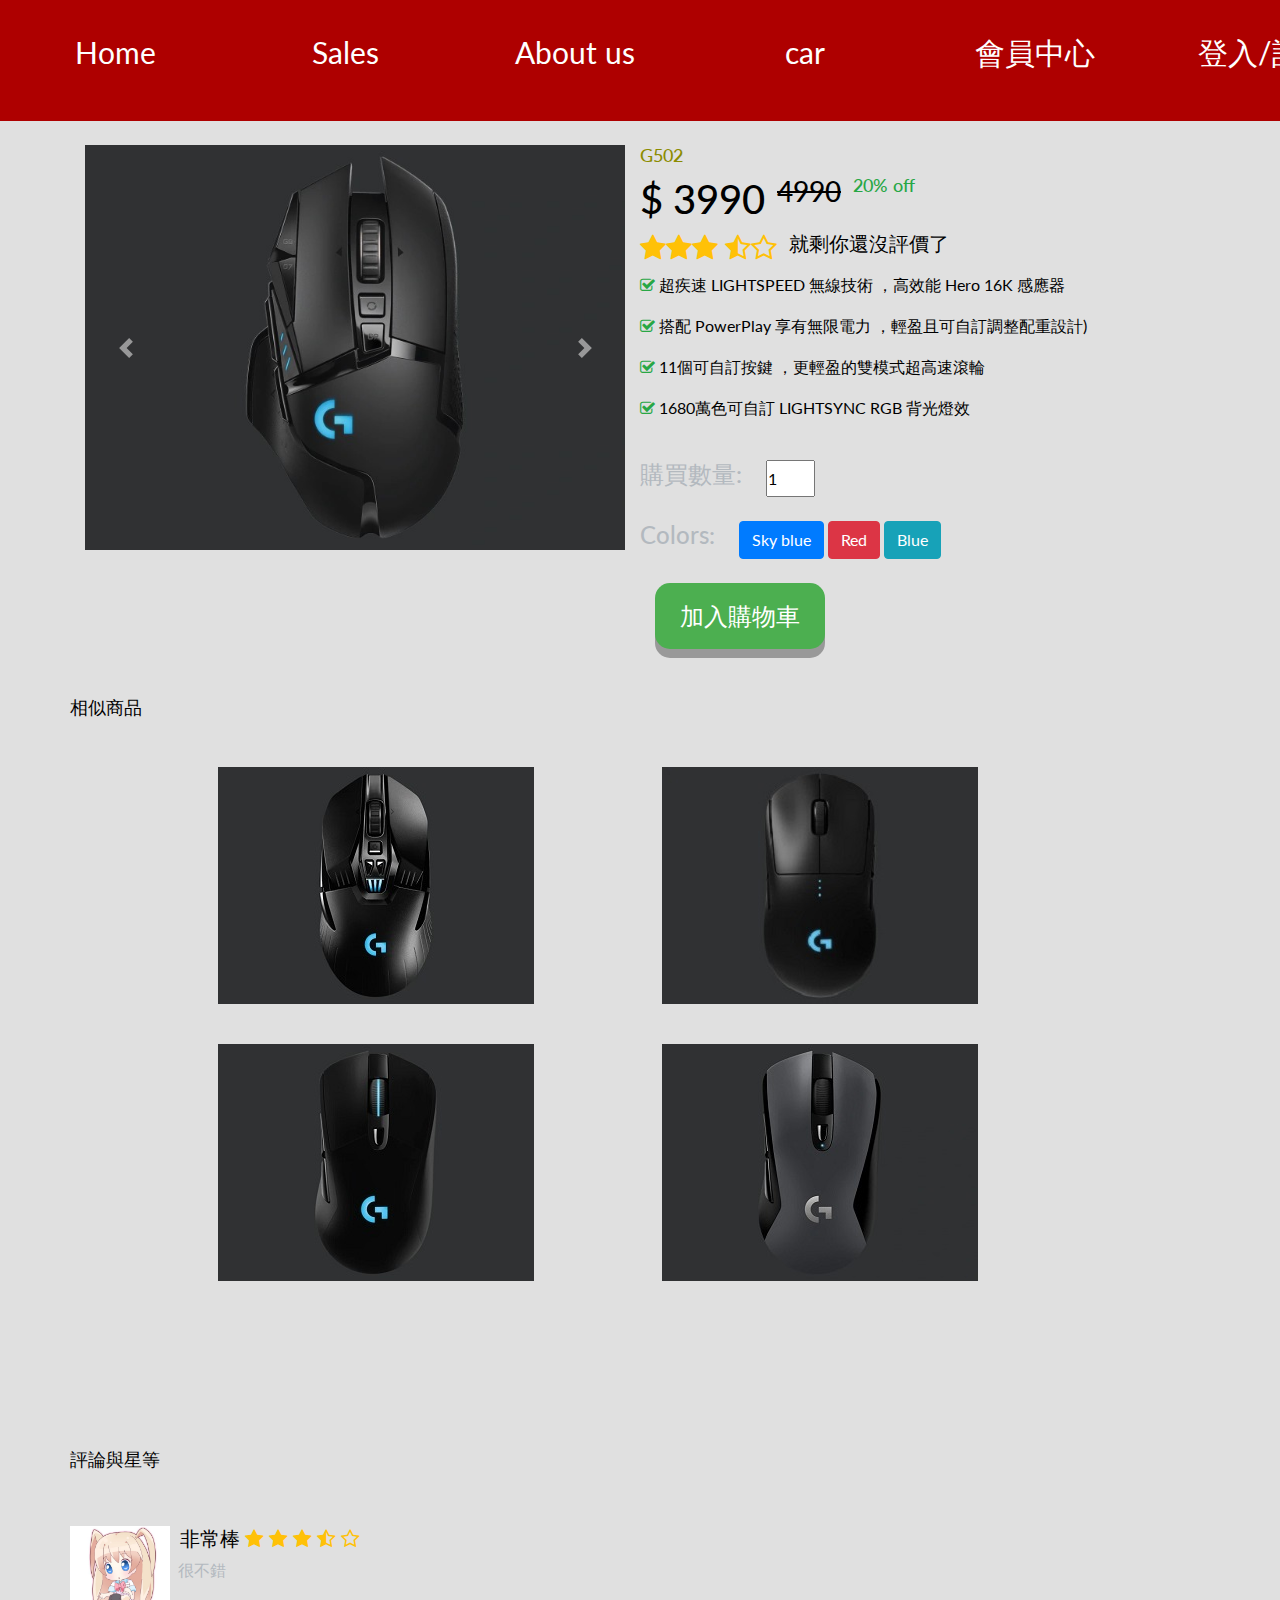
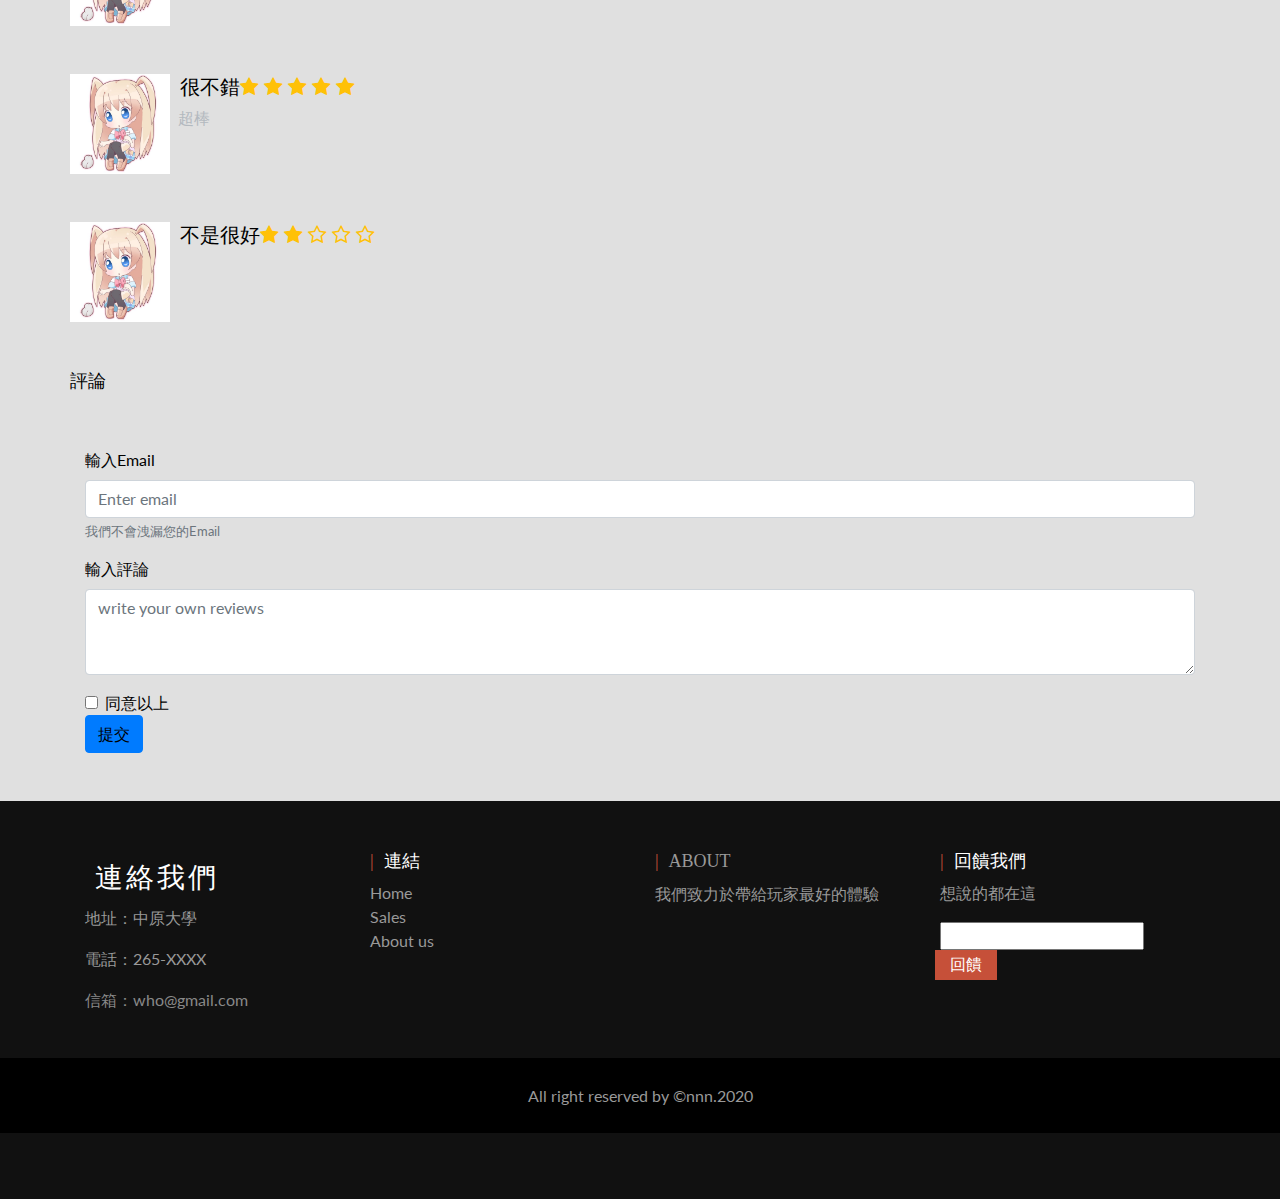
<file: p3.html>
<!doctype html>
<html lang="en">

<head>
    <!-- Required meta tags -->
    <meta charset="utf-8">
    <meta name="viewport" content="width=device-width, initial-scale=1, shrink-to-fit=no">
    <title>502</title>
    <!-- Bootstrap CSS -->
    <link rel="stylesheet" href="https://maxcdn.bootstrapcdn.com/bootstrap/4.0.0/css/bootstrap.min.css" integrity="sha384-Gn5384xqQ1aoWXA+058RXPxPg6fy4IWvTNh0E263XmFcJlSAwiGgFAW/dAiS6JXm" crossorigin="anonymous">
    <link rel="stylesheet" href="https://stackpath.bootstrapcdn.com/bootstrap/4.5.0/css/bootstrap.min.css" integrity="sha384-9aIt2nRpC12Uk9gS9baDl411NQApFmC26EwAOH8WgZl5MYYxFfc+NcPb1dKGj7Sk" crossorigin="anonymous">
    <link rel="stylesheet" href="https://stackpath.bootstrapcdn.com/font-awesome/4.7.0/css/font-awesome.min.css">
    <link rel="stylesheet" href="assets/css/productpage.css">
    <link rel="stylesheet" href="assets/css/nav.css">
    <!--test-->
    <meta charset="UTF-8" />
    <meta http-equiv="X-UA-Compatible" content="IE=edge,chrome=1">
    <meta name="viewport" content="width=device-width, initial-scale=1.0">
    <meta name="description" content="" />
    <meta name="keywords" content="" />
    <meta name="author" content="Codrops" />
    <link rel="shortcut icon" href="../favicon.ico">
    <link rel="stylesheet" type="text/css" href="assets/css/default.css" />
    <link rel="stylesheet" type="text/css" href="assets/css/compon.css" />
    <script src="assets/js/modernizr.custom.js"></script>
</head>

<body style="background-color:  #E0E0E0;">
    <div class="menu-bar">
        <ul>
            <li class=""><a href="index.html">Home</a></li>
            <li><a href="menu.html">Sales</a>
                <div class="sub-menu-1">
                    <ul>
                        <li><a href="p1.html">G Pro Wireless</a></li>
                        <li><a href="p2.html">G903</a></li>
                        <li><a href="p3.html">G502</a></li>
                        <li><a href="p4.html">G703</a></li>
                        <li><a href="p5.html">G603</a></li>
                        <li><a href="p6.html">G304</a></li>
                    </ul>
                </div>
            </li>
            <li><a href="ab.html">About us</a></li>
            <li><a href="cart.html">car</a></li>
            <li class=""><a href="member.html">會員中心</a></li>
            <li class=""><a href="login.html">登入/註冊</a></li>
        </ul>
    </div>

    &nbsp;&nbsp;&nbsp;

    <div class="container">
        <div class="row">
            <div class="col-md-6">
                <div id="carouselExampleControls" class="carousel slide" data-ride="carousel">
                    <div class="carousel-inner">
                        <div class="carousel-item active"> <img class="d-block w-100" src="assets/pic/product/g502.jpg" alt="First slide"> </div>
                        <div class="carousel-item"> <img class="d-block w-100" src="assets/pic/g5026.jpg" alt="Second slide"> </div>
                    </div>
                    <a class="carousel-control-prev" href="#carouselExampleControls" role="button" data-slide="prev"> <span class="carousel-control-prev-icon" aria-hidden="true"></span> <span class="sr-only">Previous</span> </a>
                    <a class="carousel-control-next" href="#carouselExampleControls" role="button" data-slide="next"> <span class="carousel-control-next-icon" aria-hidden="true"></span> <span class="sr-only">Next</span> </a>
                </div>
            </div>
            <div class="col-md-6">
                <div class="row">
                    <h2 style="color:   #8C8C00">G502</h2>
                </div>
                <div class="row">
                    <h1 style="color: #000;">$ 3990</h1>
                    &nbsp; &nbsp;
                    <h3 style="color: #000;"><del>4990</del></h3>
                    &nbsp; &nbsp;
                    <h2 class="text-success" style="color: #000;">20% off</h2>
                </div>
                <div class="row">
                    <h3 class="text-warning"><i class="fa fa-star" aria-hidden="true"></i><i class="fa fa-star" aria-hidden="true"></i><i class="fa fa-star" aria-hidden="true"></i> <i class="fa fa-star-half-o" aria-hidden="true"></i><i class="fa fa-star-o" aria-hidden="true"></i></h3>
                    &nbsp; &nbsp;
                    <h5 style="color: #000;">就剩你還沒評價了</h5>
                </div>
                <div class="row">
                    <p style="color: #000;"><i class="text-success fa fa-check-square-o" aria-hidden="true"></i> 超疾速 LIGHTSPEED 無線技術 ，高效能 Hero 16K 感應器</p>
                    <p style="color: #000;"><i class="text-success fa fa-check-square-o" aria-hidden="true"></i> 搭配 PowerPlay 享有無限電力 ，輕盈且可自訂調整配重設計)
                    </p>
                    <p style="color: #000;"><i class="text-success fa fa-check-square-o" aria-hidden="true"></i> 11個可自訂按鍵 ，更輕盈的雙模式超高速滾輪
                    </p>
                    <p style="color: #000;"><i class="text-success fa fa-check-square-o" aria-hidden="true"></i> 1680萬色可自訂 LIGHTSYNC RGB 背光燈效</p>
                </div>
                <div class="row mt-4">
                    <h4>購買數量: &nbsp; &nbsp;</h4>
                    <input class="number mr-2" type="number" name="setnumber" value="1" min="1" max="5" />
                </div>
                <div class="row mt-4">
                    <h4>Colors: &nbsp; &nbsp; </h4>

                    <button type="button" class="btn btn-primary">Sky blue</button> &nbsp; <button type="button" class="btn btn-danger">Red</button>&nbsp; <button type="button" class="btn btn-info">Blue</button> &nbsp;
                </div>
                <br>
                <form action="cart.html">
                    <button class="button">加入購物車</button>
                </form>
            </div>
        </div>
    </div>
    <div class="container">
        <div class="row mt-5">
            <h2 style="color: #000;">相似商品</h2>
        </div>
    </div>
    <div class="container demo-3">

        <ul class="grid cs-style-4">
            <li>
                <figure>
                    <div><img src="assets/pic/menu/menug903.jpg" alt=""></div>
                    <figcaption>
                        <h3>G903</h3>
                        <span>Logitech</span>
                        <a href="p2.html">去看看</a>
                    </figcaption>
                </figure>
            </li>
            <li>
                <figure>
                    <div><img src="assets/pic/menu/menupro.jpg" alt=""></div>
                    <figcaption>
                        <h3>G Pro Wireless</h3>
                        <span>Logitech</span>
                        <a href="p1.html">去看看</a>
                    </figcaption>
                </figure>
            </li>
            <li>
                <figure>
                    <div><img src="assets/pic/menu/menug703.jpg" alt=""></div>
                    <figcaption>
                        <h3>G703</h3>
                        <span>Logitech</span>
                        <a href="p4.html">去看看</a>
                    </figcaption>
                </figure>
            </li>
            <li>
                <figure>
                    <div><img src="assets/pic/menu/menug603.jpg" alt=""></div>
                    <figcaption>
                        <h3>G603</h3>
                        <span>Logitech</span>
                        <a href="p5.html">去看看</a>
                    </figcaption>
                </figure>
            </li>
        </ul>
    </div>
    <!-- /container -->
    <script src="assets/js/toucheffects.js"></script>





    <div class="container mt-5 mb-5">
        <div class="row">
            <h2 style="color: #000;">評論與星等</h2>
        </div>

        <div class="row mt-5 mb-5">
            <div class="media">
                <img class="contentimg" src="assets/pic/icon/q1.jpeg" alt="Generic placeholder image">
                <div class="media-body">
                    <h5 style="color: #000;" class="mt-0">&nbsp;&nbsp;非常棒 <span class="text-warning"><i class="fa fa-star" aria-hidden="true"></i> <i class="fa fa-star" aria-hidden="true"></i> <i class="fa fa-star" aria-hidden="true"></i> <i class="fa fa-star-half-o" aria-hidden="true"></i> <i class="fa fa-star-o" aria-hidden="true"></i></span></h5>&nbsp;
                    很不錯
                </div>
            </div>
        </div>

        <div class="row mb-5">
            <div class="media"> <img class="contentimg" src="assets/pic/icon/q1.jpeg" alt="Generic placeholder image">
                <div class="media-body">
                    <h5 style="color: #000;" class="mt-0"> &nbsp;&nbsp;很不錯<span class="text-warning"><i class="fa fa-star" aria-hidden="true"></i> <i class="fa fa-star" aria-hidden="true"></i> <i class="fa fa-star" aria-hidden="true"></i> <i class="fa fa-star" aria-hidden="true"></i> <i class="fa fa-star" aria-hidden="true"></i> </span></h5>&nbsp;&nbsp;超棒
                </div>
            </div>
        </div>


        <div class="row mb-5">
            <div class="media"> <img class="contentimg" src="assets/pic/icon/q1.jpeg" alt="Generic placeholder image">
                <div class="media-body">
                    <h5 style="color: #000;" class="mt-0"> &nbsp;&nbsp;不是很好<span class="text-warning"><i class="fa fa-star" aria-hidden="true"></i> <i class="fa fa-star" aria-hidden="true"></i> <i class="fa fa-star-o" aria-hidden="true"></i> <i class="fa fa-star-o" aria-hidden="true"></i> <i class="fa fa-star-o" aria-hidden="true"></i> </span></h5>
                </div>
            </div>
        </div>




        <div class="row mb-5">
            <h2 style="color: #000;"> 評論</h2>
        </div>


        <form>
            <div class="form-group">
                <label for="exampleInputEmail1" style="color: #000;">輸入Email</label>
                <input type="email" class="form-control" id="exampleInputEmail1" aria-describedby="emailHelp" placeholder="Enter email">
                <small id="emailHelp" class="form-text text-muted">我們不會洩漏您的Email</small>
            </div>
            <div class="form-group">
                <label for="exampleInputPassword1" style="color: #000;">輸入評論</label>
                <textarea type="text" class="form-control" id="exampleInputtextarea" placeholder="write your own reviews" rows="3"></textarea>
            </div>
            <div class="form-check">
                <input type="checkbox" class="form-check-input" id="exampleCheck1">
                <label class="form-check-label" for="exampleCheck1" style="color: #000;">同意以上</label>
            </div>
            <button type="submit" class="btn btn-primary" style="color: #000;">提交</button>
        </form>

    </div>

    <footer>
        <div class="footer-top">
            <div class="container">
                <div class="row">
                    <div class="col-md-3 col-sm-6 col-xs-12 segment-one md-mb-30 sm-mb-30">
                        <h3>連絡我們</h3>
                        <p>地址：中原大學</p>
                        <p>電話：265-XXXX</p>
                        <p><a href="mailto:who@gmail.com">信箱：who@gmail.com</a></p>
                    </div>
                    <div class="col-md-3 col-sm-6 col-xs-12 segment-two" md-mb-30 sm-mb-30>
                        <h2>連結</h2>
                        <ul>
                            <li><a href="index.html">Home</a></li>
                            <li><a href="menu.html">Sales</a></li>
                            <li><a href="ab.html">About us</a></li>
                        </ul>
                    </div>
                    <div class="col-md-3 col-sm-6 col-xs-12 segment-three md-mb-30 sm-mb-30">
                        <h2>about</h2>
                        <p>我們致力於帶給玩家最好的體驗</p>
                    </div>
                    <div class="col-md-3 col-sm-6 col-xs-12 segment-four md-mb-30">
                        <h2>回饋我們</h2>
                        <P>想說的都在這</P>
                        <form action="">
                            <input type="email">
                            <input type="submit" value="回饋">
                        </form>
                    </div>
                </div>
            </div>
            <p class="footer-bottom-text">All right reserved by &copy;nnn.2020</p>
    </footer>















    <!-- Optional JavaScript -->
    <!-- jQuery first, then Popper.js, then Bootstrap JS -->
    <script src="https://code.jquery.com/jquery-3.2.1.slim.min.js" integrity="sha384-KJ3o2DKtIkvYIK3UENzmM7KCkRr/rE9/Qpg6aAZGJwFDMVNA/GpGFF93hXpG5KkN" crossorigin="anonymous"></script>
    <script src="https://cdnjs.cloudflare.com/ajax/libs/popper.js/1.12.9/umd/popper.min.js" integrity="sha384-ApNbgh9B+Y1QKtv3Rn7W3mgPxhU9K/ScQsAP7hUibX39j7fakFPskvXusvfa0b4Q" crossorigin="anonymous"></script>
    <script src="https://maxcdn.bootstrapcdn.com/bootstrap/4.0.0/js/bootstrap.min.js" integrity="sha384-JZR6Spejh4U02d8jOt6vLEHfe/JQGiRRSQQxSfFWpi1MquVdAyjUar5+76PVCmYl" crossorigin="anonymous"></script>
</body>

</html>
</file>
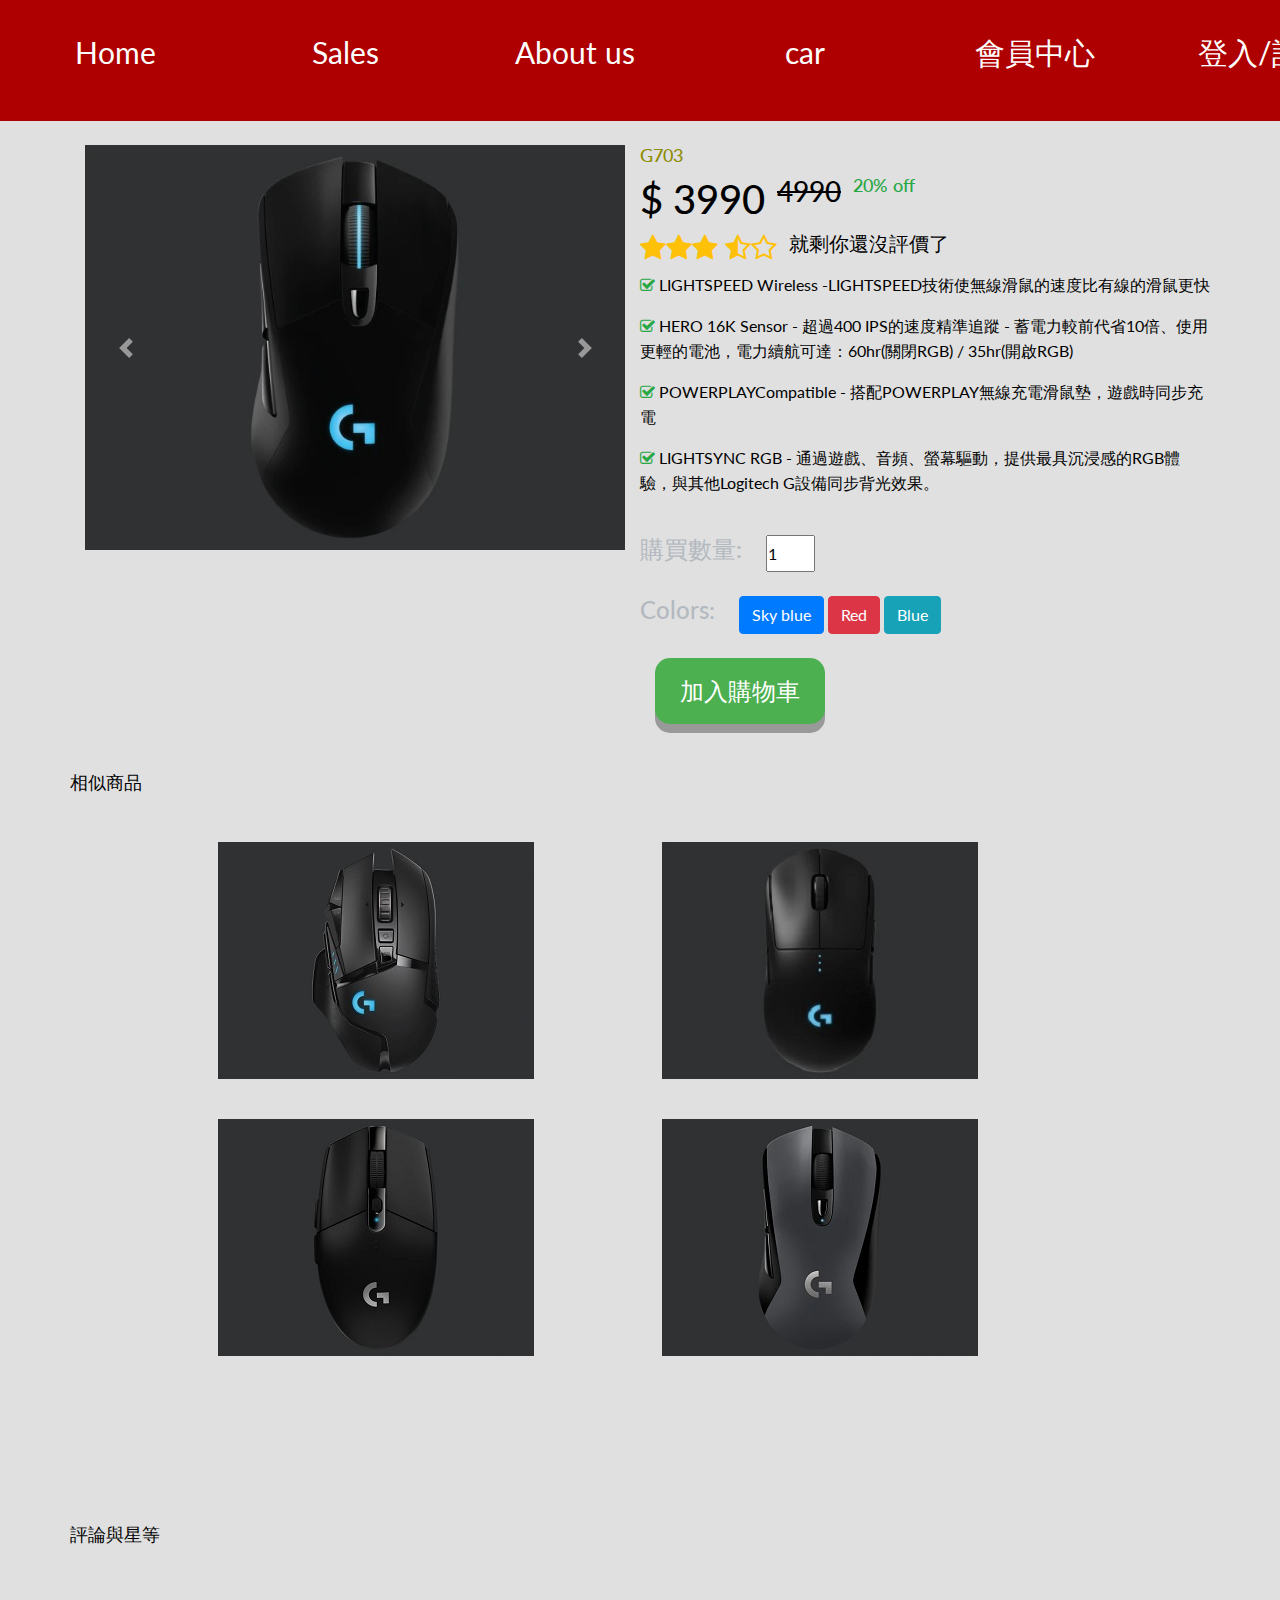
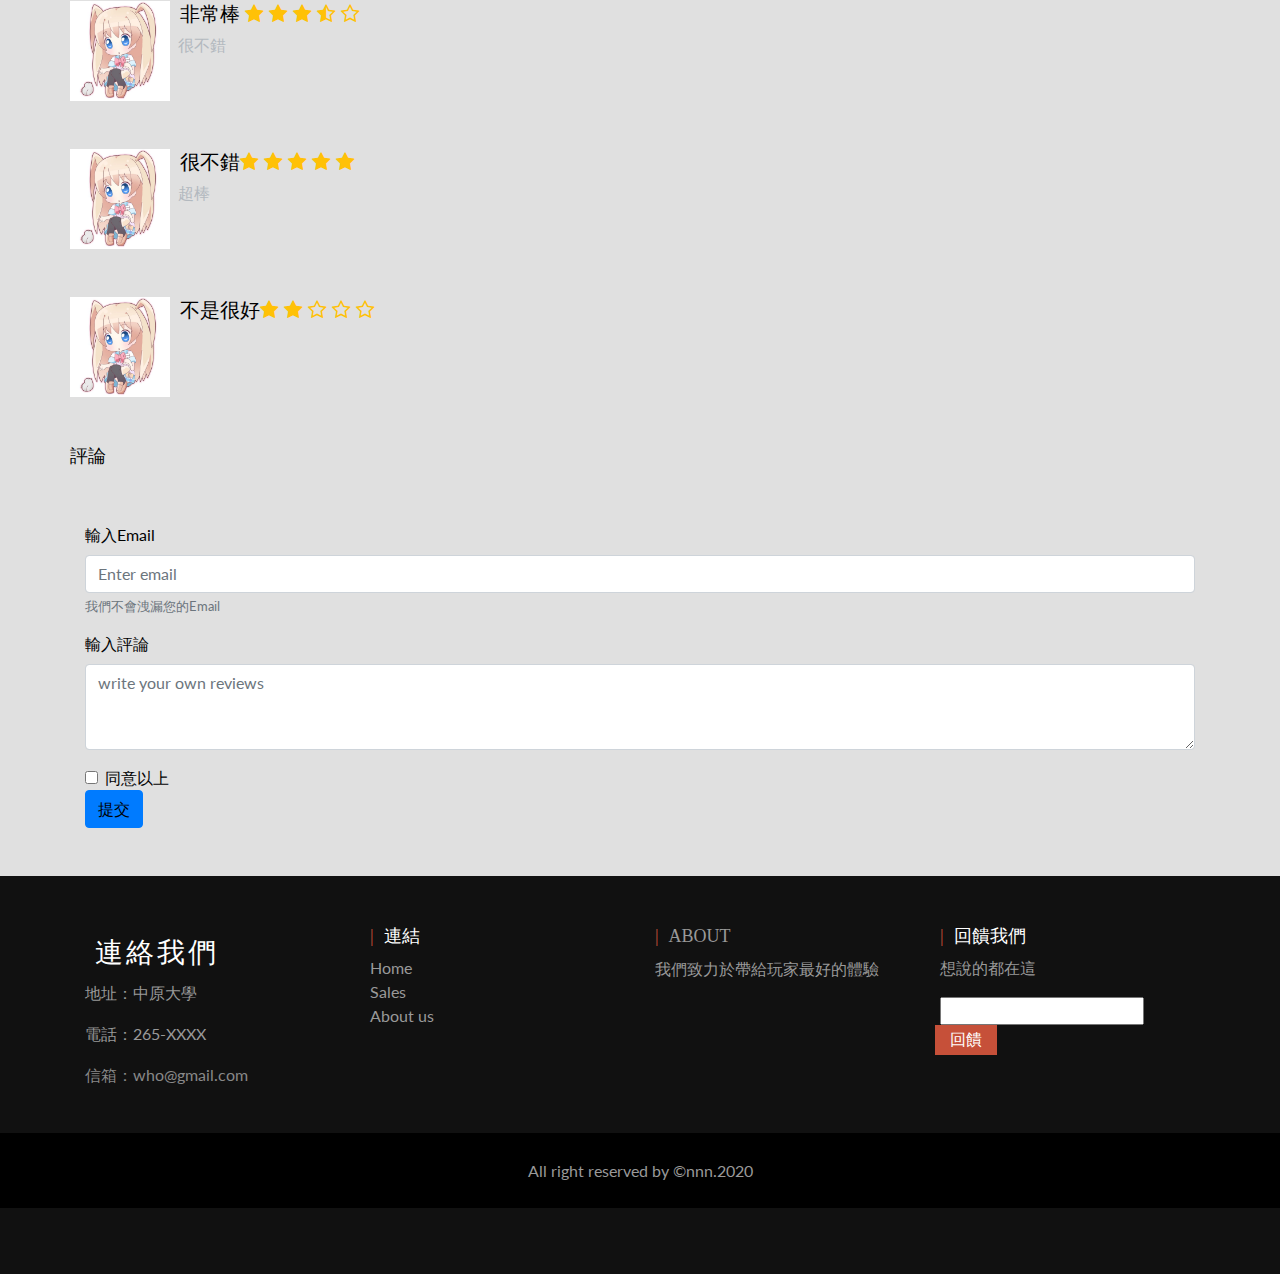
<file: p4.html>
<!doctype html>
<html lang="en">

<head>
    <!-- Required meta tags -->
    <meta charset="utf-8">
    <meta name="viewport" content="width=device-width, initial-scale=1, shrink-to-fit=no">
    <title>703</title>
    <!-- Bootstrap CSS -->
    <link rel="stylesheet" href="https://maxcdn.bootstrapcdn.com/bootstrap/4.0.0/css/bootstrap.min.css" integrity="sha384-Gn5384xqQ1aoWXA+058RXPxPg6fy4IWvTNh0E263XmFcJlSAwiGgFAW/dAiS6JXm" crossorigin="anonymous">
    <link rel="stylesheet" href="https://stackpath.bootstrapcdn.com/bootstrap/4.5.0/css/bootstrap.min.css" integrity="sha384-9aIt2nRpC12Uk9gS9baDl411NQApFmC26EwAOH8WgZl5MYYxFfc+NcPb1dKGj7Sk" crossorigin="anonymous">
    <link rel="stylesheet" href="https://stackpath.bootstrapcdn.com/font-awesome/4.7.0/css/font-awesome.min.css">
    <link rel="stylesheet" href="assets/css/productpage.css">
    <link rel="stylesheet" href="assets/css/nav.css">

    <!--test-->
    <meta charset="UTF-8" />
    <meta http-equiv="X-UA-Compatible" content="IE=edge,chrome=1">
    <meta name="viewport" content="width=device-width, initial-scale=1.0">
    <meta name="description" content="" />
    <meta name="keywords" content="" />
    <meta name="author" content="Codrops" />
    <link rel="shortcut icon" href="../favicon.ico">
    <link rel="stylesheet" type="text/css" href="assets/css/default.css" />
    <link rel="stylesheet" type="text/css" href="assets/css/compon.css" />
    <script src="assets/js/modernizr.custom.js"></script>
</head>

<body style="background-color:  #E0E0E0;">
    <div class="menu-bar">
        <ul>
            <li class=""><a href="index.html">Home</a></li>
            <li><a href="menu.html">Sales</a>
                <div class="sub-menu-1">
                    <ul>
                        <li><a href="p1.html">G Pro Wireless</a></li>
                        <li><a href="p2.html">G903</a></li>
                        <li><a href="p3.html">G502</a></li>
                        <li><a href="p4.html">G703</a></li>
                        <li><a href="p5.html">G603</a></li>
                        <li><a href="p6.html">G304</a></li>
                    </ul>
                </div>
            </li>
            <li><a href="ab.html">About us</a></li>
            <li><a href="cart.html">car</a></li>
            <li class=""><a href="member.html">會員中心</a></li>
            <li class=""><a href="login.html">登入/註冊</a></li>
        </ul>
    </div>

    &nbsp;&nbsp;&nbsp;

    <div class="container">
        <div class="row">
            <div class="col-md-6">
                <div id="carouselExampleControls" class="carousel slide" data-ride="carousel">
                    <div class="carousel-inner">
                        <div class="carousel-item active"> <img class="d-block w-100" src="assets/pic/product/g703.jpg" alt="First slide"> </div>
                        <div class="carousel-item"> <img class="d-block w-100" src="assets/pic/g7032.jpg" alt="Second slide"> </div>
                    </div>
                    <a class="carousel-control-prev" href="#carouselExampleControls" role="button" data-slide="prev"> <span class="carousel-control-prev-icon" aria-hidden="true"></span> <span class="sr-only">Previous</span> </a>
                    <a class="carousel-control-next" href="#carouselExampleControls" role="button" data-slide="next"> <span class="carousel-control-next-icon" aria-hidden="true"></span> <span class="sr-only">Next</span> </a>
                </div>
            </div>
            <div class="col-md-6">
                <div class="row">
                    <h2 style="color:   #8C8C00">G703</h2>
                </div>
                <div class="row">
                    <h1 style="color: #000;">$ 3990</h1>
                    &nbsp; &nbsp;
                    <h3 style="color: #000;"><del>4990</del></h3>
                    &nbsp; &nbsp;
                    <h2 class="text-success" style="color: #000;">20% off</h2>
                </div>
                <div class="row">
                    <h3 class="text-warning"><i class="fa fa-star" aria-hidden="true"></i><i class="fa fa-star" aria-hidden="true"></i><i class="fa fa-star" aria-hidden="true"></i> <i class="fa fa-star-half-o" aria-hidden="true"></i><i class="fa fa-star-o" aria-hidden="true"></i></h3>
                    &nbsp; &nbsp;
                    <h5 style="color: #000;">就剩你還沒評價了</h5>
                </div>
                <div class="row">
                    <p style="color: #000;"><i class="text-success fa fa-check-square-o" aria-hidden="true"></i> LIGHTSPEED Wireless -LIGHTSPEED技術使無線滑鼠的速度比有線的滑鼠更快
                    </p>
                    <p style="color: #000;"><i class="text-success fa fa-check-square-o" aria-hidden="true"></i> HERO 16K Sensor - 超過400 IPS的速度精準追蹤 - 蓄電力較前代省10倍、使用更輕的電池，電力續航可達：60hr(關閉RGB) / 35hr(開啟RGB)</p>
                    <p style="color: #000;"><i class="text-success fa fa-check-square-o" aria-hidden="true"></i> POWERPLAYCompatible - 搭配POWERPLAY無線充電滑鼠墊，遊戲時同步充電</p>
                    <p style="color: #000;"><i class="text-success fa fa-check-square-o" aria-hidden="true"></i> LIGHTSYNC RGB - 通過遊戲、音頻、螢幕驅動，提供最具沉浸感的RGB體驗，與其他Logitech G設備同步背光效果。</p>
                </div>
                <div class="row mt-4">
                    <h4>購買數量: &nbsp; &nbsp;</h4>
                    <input class="number mr-2" type="number" name="setnumber" value="1" min="1" max="5" />
                </div>
                <div class="row mt-4">
                    <h4>Colors: &nbsp; &nbsp; </h4>

                    <button type="button" class="btn btn-primary">Sky blue</button> &nbsp; <button type="button" class="btn btn-danger">Red</button>&nbsp; <button type="button" class="btn btn-info">Blue</button> &nbsp;
                </div>
                <br>
                <form action="cart.html">
                    <button class="button">加入購物車</button>
                </form>
            </div>
        </div>
    </div>
    <div class="container">
        <div class="row mt-5">
            <h2 style="color: #000;">相似商品</h2>
        </div>
    </div>
    <div class="container demo-3">

        <ul class="grid cs-style-4">
            <li>
                <figure>
                    <div><img src="assets/pic/menu/menug502.jpg" alt=""></div>
                    <figcaption>
                        <h3>G502</h3>
                        <span>Logitech</span>
                        <a href="p3.html">去看看</a>
                    </figcaption>
                </figure>
            </li>
            <li>
                <figure>
                    <div><img src="assets/pic/menu/menupro.jpg" alt=""></div>
                    <figcaption>
                        <h3>G Pro Wireless</h3>
                        <span>Logitech</span>
                        <a href="p1.html">去看看</a>
                    </figcaption>
                </figure>
            </li>
            <li>
                <figure>
                    <div><img src="assets/pic/menu/menug305.jpg" alt=""></div>
                    <figcaption>
                        <h3>G304</h3>
                        <span>Logitech</span>
                        <a href="p6.html">去看看</a>
                    </figcaption>
                </figure>
            </li>
            <li>
                <figure>
                    <div><img src="assets/pic/menu/menug603.jpg" alt=""></div>
                    <figcaption>
                        <h3>G603</h3>
                        <span>Logitech</span>
                        <a href="p5.html">去看看</a>
                    </figcaption>
                </figure>
            </li>
        </ul>
    </div>
    <!-- /container -->
    <script src="assets/js/toucheffects.js"></script>





    <div class="container mt-5 mb-5">
        <div class="row">
            <h2 style="color: #000;">評論與星等</h2>
        </div>

        <div class="row mt-5 mb-5">
            <div class="media">
                <img class="contentimg" src="assets/pic/icon/q1.jpeg" alt="Generic placeholder image">
                <div class="media-body">
                    <h5 style="color: #000;" class="mt-0">&nbsp;&nbsp;非常棒 <span class="text-warning"><i class="fa fa-star" aria-hidden="true"></i> <i class="fa fa-star" aria-hidden="true"></i> <i class="fa fa-star" aria-hidden="true"></i> <i class="fa fa-star-half-o" aria-hidden="true"></i> <i class="fa fa-star-o" aria-hidden="true"></i></span></h5>&nbsp;
                    很不錯
                </div>
            </div>
        </div>

        <div class="row mb-5">
            <div class="media"> <img class="contentimg" src="assets/pic/icon/q1.jpeg" alt="Generic placeholder image">
                <div class="media-body">
                    <h5 style="color: #000;" class="mt-0"> &nbsp;&nbsp;很不錯<span class="text-warning"><i class="fa fa-star" aria-hidden="true"></i> <i class="fa fa-star" aria-hidden="true"></i> <i class="fa fa-star" aria-hidden="true"></i> <i class="fa fa-star" aria-hidden="true"></i> <i class="fa fa-star" aria-hidden="true"></i> </span></h5>&nbsp;&nbsp;超棒
                </div>
            </div>
        </div>


        <div class="row mb-5">
            <div class="media"> <img class="contentimg" src="assets/pic/icon/q1.jpeg" alt="Generic placeholder image">
                <div class="media-body">
                    <h5 style="color: #000;" class="mt-0"> &nbsp;&nbsp;不是很好<span class="text-warning"><i class="fa fa-star" aria-hidden="true"></i> <i class="fa fa-star" aria-hidden="true"></i> <i class="fa fa-star-o" aria-hidden="true"></i> <i class="fa fa-star-o" aria-hidden="true"></i> <i class="fa fa-star-o" aria-hidden="true"></i> </span></h5>
                </div>
            </div>
        </div>




        <div class="row mb-5">
            <h2 style="color: #000;"> 評論</h2>
        </div>


        <form>
            <div class="form-group">
                <label for="exampleInputEmail1" style="color: #000;">輸入Email</label>
                <input type="email" class="form-control" id="exampleInputEmail1" aria-describedby="emailHelp" placeholder="Enter email">
                <small id="emailHelp" class="form-text text-muted">我們不會洩漏您的Email</small>
            </div>
            <div class="form-group">
                <label for="exampleInputPassword1" style="color: #000;">輸入評論</label>
                <textarea type="text" class="form-control" id="exampleInputtextarea" placeholder="write your own reviews" rows="3"></textarea>
            </div>
            <div class="form-check">
                <input type="checkbox" class="form-check-input" id="exampleCheck1">
                <label class="form-check-label" for="exampleCheck1" style="color: #000;">同意以上</label>
            </div>
            <button type="submit" class="btn btn-primary" style="color: #000;">提交</button>
        </form>

    </div>

    <footer>
        <div class="footer-top">
            <div class="container">
                <div class="row">
                    <div class="col-md-3 col-sm-6 col-xs-12 segment-one md-mb-30 sm-mb-30">
                        <h3>連絡我們</h3>
                        <p>地址：中原大學</p>
                        <p>電話：265-XXXX</p>
                        <p><a href="mailto:who@gmail.com">信箱：who@gmail.com</a></p>
                    </div>
                    <div class="col-md-3 col-sm-6 col-xs-12 segment-two" md-mb-30 sm-mb-30>
                        <h2>連結</h2>
                        <ul>
                            <li><a href="index.html">Home</a></li>
                            <li><a href="menu.html">Sales</a></li>
                            <li><a href="ab.html">About us</a></li>
                        </ul>
                    </div>
                    <div class="col-md-3 col-sm-6 col-xs-12 segment-three md-mb-30 sm-mb-30">
                        <h2>about</h2>
                        <p>我們致力於帶給玩家最好的體驗</p>
                    </div>
                    <div class="col-md-3 col-sm-6 col-xs-12 segment-four md-mb-30">
                        <h2>回饋我們</h2>
                        <P>想說的都在這</P>
                        <form action="">
                            <input type="email">
                            <input type="submit" value="回饋">
                        </form>
                    </div>
                </div>
            </div>
            <p class="footer-bottom-text">All right reserved by &copy;nnn.2020</p>
    </footer>















    <!-- Optional JavaScript -->
    <!-- jQuery first, then Popper.js, then Bootstrap JS -->
    <script src="https://code.jquery.com/jquery-3.2.1.slim.min.js" integrity="sha384-KJ3o2DKtIkvYIK3UENzmM7KCkRr/rE9/Qpg6aAZGJwFDMVNA/GpGFF93hXpG5KkN" crossorigin="anonymous"></script>
    <script src="https://cdnjs.cloudflare.com/ajax/libs/popper.js/1.12.9/umd/popper.min.js" integrity="sha384-ApNbgh9B+Y1QKtv3Rn7W3mgPxhU9K/ScQsAP7hUibX39j7fakFPskvXusvfa0b4Q" crossorigin="anonymous"></script>
    <script src="https://maxcdn.bootstrapcdn.com/bootstrap/4.0.0/js/bootstrap.min.js" integrity="sha384-JZR6Spejh4U02d8jOt6vLEHfe/JQGiRRSQQxSfFWpi1MquVdAyjUar5+76PVCmYl" crossorigin="anonymous"></script>
</body>

</html>
</file>
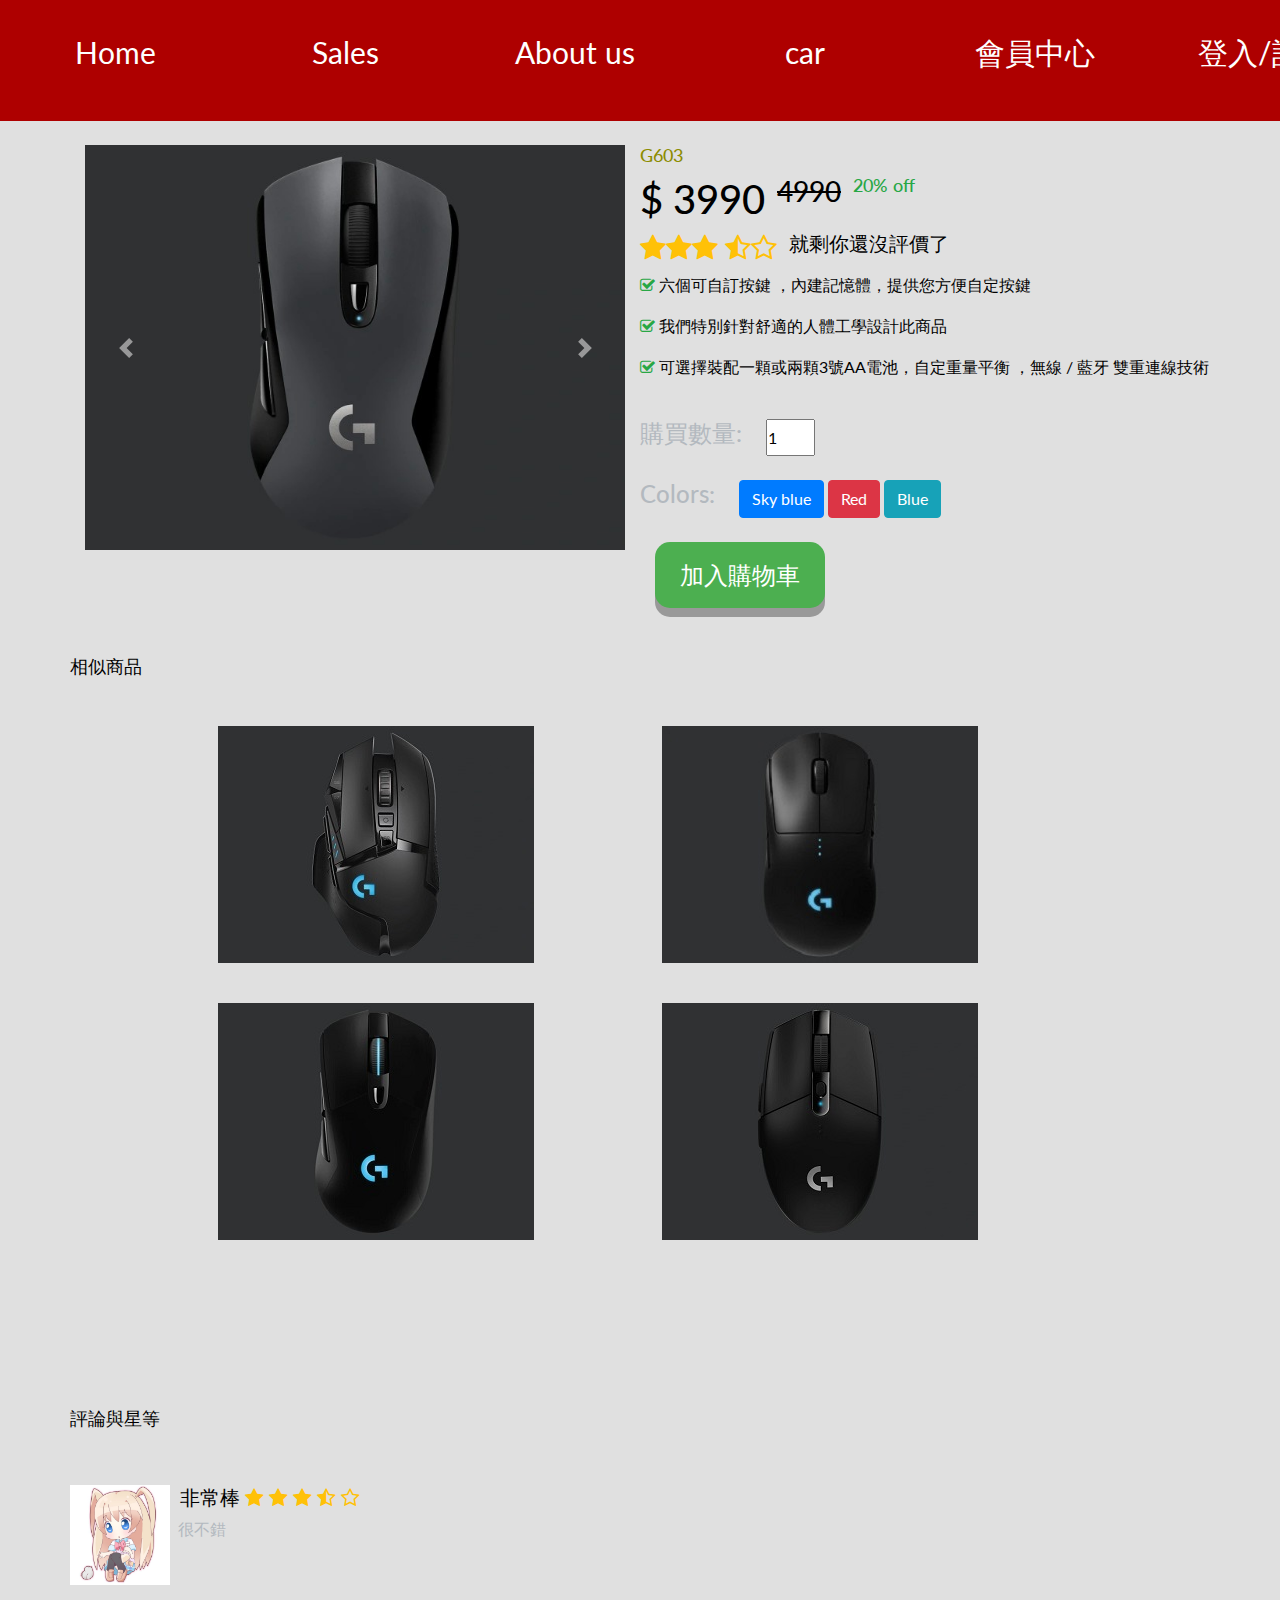
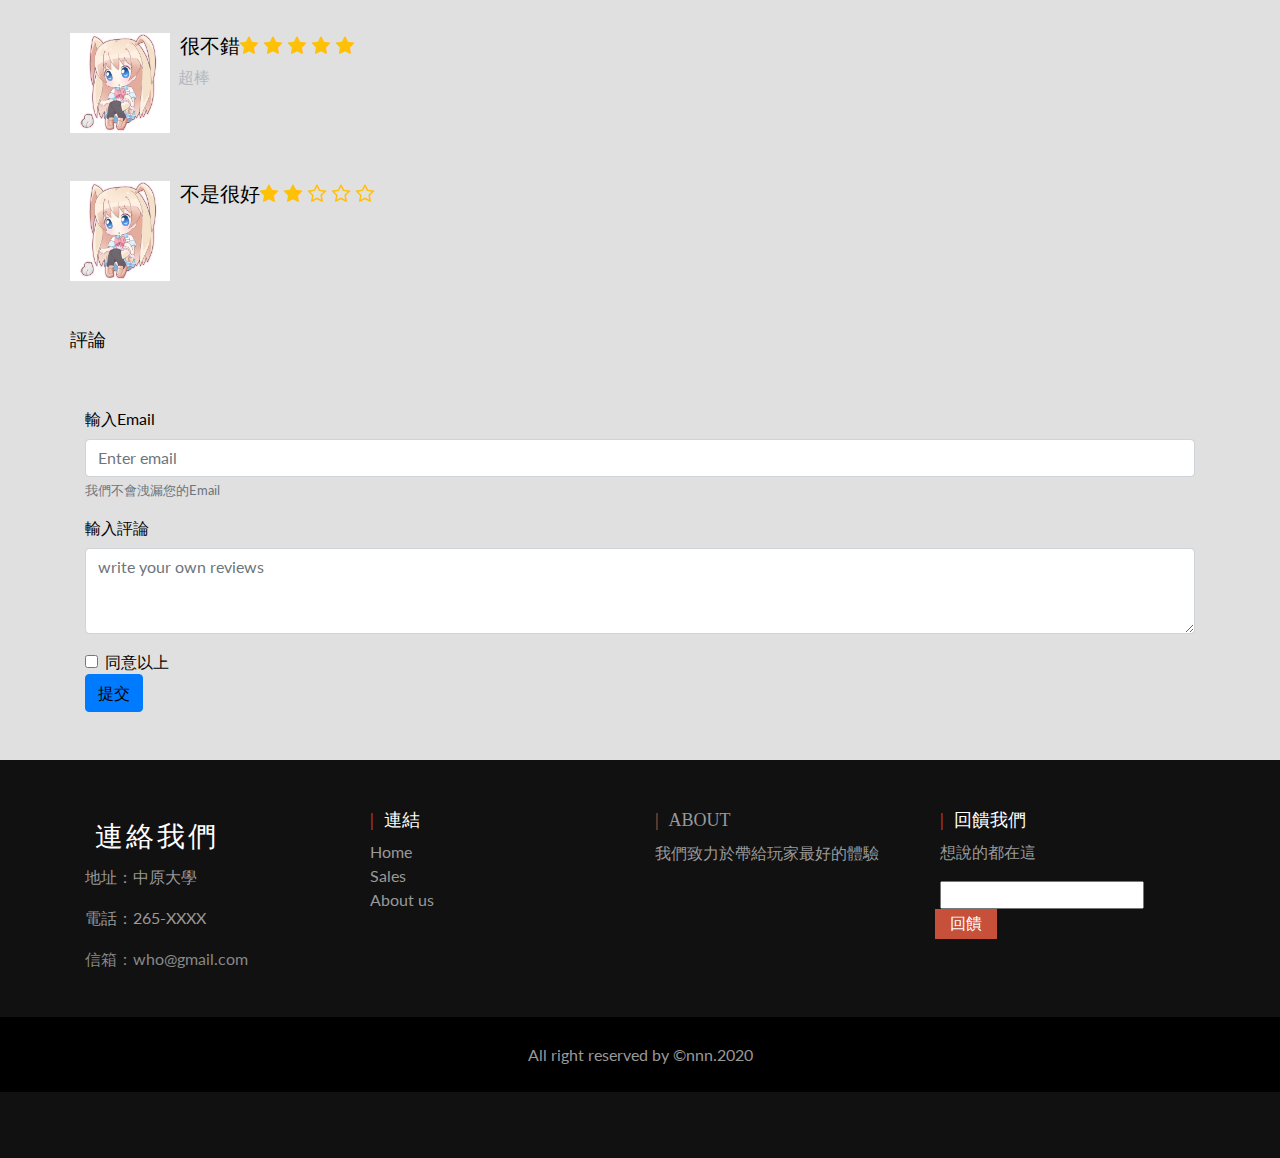
<file: p5.html>
<!doctype html>
<html lang="en">

<head>
    <!-- Required meta tags -->
    <meta charset="utf-8">
    <meta name="viewport" content="width=device-width, initial-scale=1, shrink-to-fit=no">
    <title>603</title>
    <!-- Bootstrap CSS -->
    <link rel="stylesheet" href="https://maxcdn.bootstrapcdn.com/bootstrap/4.0.0/css/bootstrap.min.css" integrity="sha384-Gn5384xqQ1aoWXA+058RXPxPg6fy4IWvTNh0E263XmFcJlSAwiGgFAW/dAiS6JXm" crossorigin="anonymous">
    <link rel="stylesheet" href="https://stackpath.bootstrapcdn.com/bootstrap/4.5.0/css/bootstrap.min.css" integrity="sha384-9aIt2nRpC12Uk9gS9baDl411NQApFmC26EwAOH8WgZl5MYYxFfc+NcPb1dKGj7Sk" crossorigin="anonymous">
    <link rel="stylesheet" href="https://stackpath.bootstrapcdn.com/font-awesome/4.7.0/css/font-awesome.min.css">
    <link rel="stylesheet" href="assets/css/productpage.css">
    <link rel="stylesheet" href="assets/css/nav.css">

    <!--test-->
    <meta charset="UTF-8" />
    <meta http-equiv="X-UA-Compatible" content="IE=edge,chrome=1">
    <meta name="viewport" content="width=device-width, initial-scale=1.0">
    <meta name="description" content="" />
    <meta name="keywords" content="" />
    <meta name="author" content="Codrops" />
    <link rel="shortcut icon" href="../favicon.ico">
    <link rel="stylesheet" type="text/css" href="assets/css/default.css" />
    <link rel="stylesheet" type="text/css" href="assets/css/compon.css" />
    <script src="assets/js/modernizr.custom.js"></script>
</head>

<body style="background-color:  #E0E0E0;">
    <div class="menu-bar">
        <ul>
            <li class=""><a href="index.html">Home</a></li>
            <li><a href="menu.html">Sales</a>
                <div class="sub-menu-1">
                    <ul>
                        <li><a href="p1.html">G Pro Wireless</a></li>
                        <li><a href="p2.html">G903</a></li>
                        <li><a href="p3.html">G502</a></li>
                        <li><a href="p4.html">G703</a></li>
                        <li><a href="p5.html">G603</a></li>
                        <li><a href="p6.html">G304</a></li>
                    </ul>
                </div>
            </li>
            <li><a href="ab.html">About us</a></li>
            <li><a href="cart.html">car</a></li>
            <li class=""><a href="member.html">會員中心</a></li>
            <li class=""><a href="login.html">登入/註冊</a></li>
        </ul>
    </div>

    &nbsp;&nbsp;&nbsp;

    <div class="container">
        <div class="row">
            <div class="col-md-6">
                <div id="carouselExampleControls" class="carousel slide" data-ride="carousel">
                    <div class="carousel-inner">
                        <div class="carousel-item active"> <img class="d-block w-100" src="assets/pic/product/g603.jpg" alt="First slide"> </div>
                        <div class="carousel-item"> <img class="d-block w-100" src="assets/pic/g6035.jpg" alt="Second slide"> </div>
                    </div>
                    <a class="carousel-control-prev" href="#carouselExampleControls" role="button" data-slide="prev"> <span class="carousel-control-prev-icon" aria-hidden="true"></span> <span class="sr-only">Previous</span> </a>
                    <a class="carousel-control-next" href="#carouselExampleControls" role="button" data-slide="next"> <span class="carousel-control-next-icon" aria-hidden="true"></span> <span class="sr-only">Next</span> </a>
                </div>
            </div>
            <div class="col-md-6">
                <div class="row">
                    <h2 style="color:   #8C8C00">G603</h2>
                </div>
                <div class="row">
                    <h1 style="color: #000;">$ 3990</h1>
                    &nbsp; &nbsp;
                    <h3 style="color: #000;"><del>4990</del></h3>
                    &nbsp; &nbsp;
                    <h2 class="text-success" style="color: #000;">20% off</h2>
                </div>
                <div class="row">
                    <h3 class="text-warning"><i class="fa fa-star" aria-hidden="true"></i><i class="fa fa-star" aria-hidden="true"></i><i class="fa fa-star" aria-hidden="true"></i> <i class="fa fa-star-half-o" aria-hidden="true"></i><i class="fa fa-star-o" aria-hidden="true"></i></h3>
                    &nbsp; &nbsp;
                    <h5 style="color: #000;">就剩你還沒評價了</h5>
                </div>
                <div class="row">
                    <p style="color: #000;"><i class="text-success fa fa-check-square-o" aria-hidden="true"></i> 六個可自訂按鍵 ，內建記憶體，提供您方便自定按鍵
                    </p>
                    <p style="color: #000;"><i class="text-success fa fa-check-square-o" aria-hidden="true"></i> 我們特別針對舒適的人體工學設計此商品</p>
                    <p style="color: #000;"><i class="text-success fa fa-check-square-o" aria-hidden="true"></i> 可選擇裝配一顆或兩顆3號AA電池，自定重量平衡 ，無線 / 藍牙 雙重連線技術</p>

                </div>
                <div class="row mt-4">
                    <h4>購買數量: &nbsp; &nbsp;</h4>
                    <input class="number mr-2" type="number" name="setnumber" value="1" min="1" max="5" />
                </div>
                <div class="row mt-4">
                    <h4>Colors: &nbsp; &nbsp; </h4>

                    <button type="button" class="btn btn-primary">Sky blue</button> &nbsp; <button type="button" class="btn btn-danger">Red</button>&nbsp; <button type="button" class="btn btn-info">Blue</button> &nbsp;
                </div>
                <br>
                <form action="cart.html">
                    <button class="button">加入購物車</button>
                </form>
            </div>
        </div>
    </div>
    <div class="container">
        <div class="row mt-5">
            <h2 style="color: #000;">相似商品</h2>
        </div>
    </div>
    <div class="container demo-3">

        <ul class="grid cs-style-4">
            <li>
                <figure>
                    <div><img src="assets/pic/menu/menug502.jpg" alt=""></div>
                    <figcaption>
                        <h3>G502</h3>
                        <span>Logitech</span>
                        <a href="p3.html">去看看</a>
                    </figcaption>
                </figure>
            </li>
            <li>
                <figure>
                    <div><img src="assets/pic/menu/menupro.jpg" alt=""></div>
                    <figcaption>
                        <h3>G Pro Wireless</h3>
                        <span>Logitech</span>
                        <a href="p1.html">去看看</a>
                    </figcaption>
                </figure>
            </li>
            <li>
                <figure>
                    <div><img src="assets/pic/menu/menug703.jpg" alt=""></div>
                    <figcaption>
                        <h3>G703</h3>
                        <span>Logitech</span>
                        <a href="p4.html">去看看</a>
                    </figcaption>
                </figure>
            </li>
            <li>
                <figure>
                    <div><img src="assets/pic/menu/menug305.jpg" alt=""></div>
                    <figcaption>
                        <h3>G304</h3>
                        <span>Logitech</span>
                        <a href="p6.html">去看看</a>
                    </figcaption>
                </figure>
            </li>
        </ul>
    </div>
    <!-- /container -->
    <script src="assets/js/toucheffects.js"></script>





    <div class="container mt-5 mb-5">
        <div class="row">
            <h2 style="color: #000;">評論與星等</h2>
        </div>

        <div class="row mt-5 mb-5">
            <div class="media">
                <img class="contentimg" src="assets/pic/icon/q1.jpeg" alt="Generic placeholder image">
                <div class="media-body">
                    <h5 style="color: #000;" class="mt-0">&nbsp;&nbsp;非常棒 <span class="text-warning"><i class="fa fa-star" aria-hidden="true"></i> <i class="fa fa-star" aria-hidden="true"></i> <i class="fa fa-star" aria-hidden="true"></i> <i class="fa fa-star-half-o" aria-hidden="true"></i> <i class="fa fa-star-o" aria-hidden="true"></i></span></h5>&nbsp;
                    很不錯
                </div>
            </div>
        </div>

        <div class="row mb-5">
            <div class="media"> <img class="contentimg" src="assets/pic/icon/q1.jpeg" alt="Generic placeholder image">
                <div class="media-body">
                    <h5 style="color: #000;" class="mt-0"> &nbsp;&nbsp;很不錯<span class="text-warning"><i class="fa fa-star" aria-hidden="true"></i> <i class="fa fa-star" aria-hidden="true"></i> <i class="fa fa-star" aria-hidden="true"></i> <i class="fa fa-star" aria-hidden="true"></i> <i class="fa fa-star" aria-hidden="true"></i> </span></h5>&nbsp;&nbsp;超棒
                </div>
            </div>
        </div>


        <div class="row mb-5">
            <div class="media"> <img class="contentimg" src="assets/pic/icon/q1.jpeg" alt="Generic placeholder image">
                <div class="media-body">
                    <h5 style="color: #000;" class="mt-0"> &nbsp;&nbsp;不是很好<span class="text-warning"><i class="fa fa-star" aria-hidden="true"></i> <i class="fa fa-star" aria-hidden="true"></i> <i class="fa fa-star-o" aria-hidden="true"></i> <i class="fa fa-star-o" aria-hidden="true"></i> <i class="fa fa-star-o" aria-hidden="true"></i> </span></h5>
                </div>
            </div>
        </div>




        <div class="row mb-5">
            <h2 style="color: #000;"> 評論</h2>
        </div>


        <form>
            <div class="form-group">
                <label for="exampleInputEmail1" style="color: #000;">輸入Email</label>
                <input type="email" class="form-control" id="exampleInputEmail1" aria-describedby="emailHelp" placeholder="Enter email">
                <small id="emailHelp" class="form-text text-muted">我們不會洩漏您的Email</small>
            </div>
            <div class="form-group">
                <label for="exampleInputPassword1" style="color: #000;">輸入評論</label>
                <textarea type="text" class="form-control" id="exampleInputtextarea" placeholder="write your own reviews" rows="3"></textarea>
            </div>
            <div class="form-check">
                <input type="checkbox" class="form-check-input" id="exampleCheck1">
                <label class="form-check-label" for="exampleCheck1" style="color: #000;">同意以上</label>
            </div>
            <button type="submit" class="btn btn-primary" style="color: #000;">提交</button>
        </form>

    </div>

    <footer>
        <div class="footer-top">
            <div class="container">
                <div class="row">
                    <div class="col-md-3 col-sm-6 col-xs-12 segment-one md-mb-30 sm-mb-30">
                        <h3>連絡我們</h3>
                        <p>地址：中原大學</p>
                        <p>電話：265-XXXX</p>
                        <p><a href="mailto:who@gmail.com">信箱：who@gmail.com</a></p>
                    </div>
                    <div class="col-md-3 col-sm-6 col-xs-12 segment-two" md-mb-30 sm-mb-30>
                        <h2>連結</h2>
                        <ul>
                            <li><a href="index.html">Home</a></li>
                            <li><a href="menu.html">Sales</a></li>
                            <li><a href="ab.html">About us</a></li>
                        </ul>
                    </div>
                    <div class="col-md-3 col-sm-6 col-xs-12 segment-three md-mb-30 sm-mb-30">
                        <h2>about</h2>
                        <p>我們致力於帶給玩家最好的體驗</p>
                    </div>
                    <div class="col-md-3 col-sm-6 col-xs-12 segment-four md-mb-30">
                        <h2>回饋我們</h2>
                        <P>想說的都在這</P>
                        <form action="">
                            <input type="email">
                            <input type="submit" value="回饋">
                        </form>
                    </div>
                </div>
            </div>
            <p class="footer-bottom-text">All right reserved by &copy;nnn.2020</p>
    </footer>















    <!-- Optional JavaScript -->
    <!-- jQuery first, then Popper.js, then Bootstrap JS -->
    <script src="https://code.jquery.com/jquery-3.2.1.slim.min.js" integrity="sha384-KJ3o2DKtIkvYIK3UENzmM7KCkRr/rE9/Qpg6aAZGJwFDMVNA/GpGFF93hXpG5KkN" crossorigin="anonymous"></script>
    <script src="https://cdnjs.cloudflare.com/ajax/libs/popper.js/1.12.9/umd/popper.min.js" integrity="sha384-ApNbgh9B+Y1QKtv3Rn7W3mgPxhU9K/ScQsAP7hUibX39j7fakFPskvXusvfa0b4Q" crossorigin="anonymous"></script>
    <script src="https://maxcdn.bootstrapcdn.com/bootstrap/4.0.0/js/bootstrap.min.js" integrity="sha384-JZR6Spejh4U02d8jOt6vLEHfe/JQGiRRSQQxSfFWpi1MquVdAyjUar5+76PVCmYl" crossorigin="anonymous"></script>
</body>

</html>
</file>
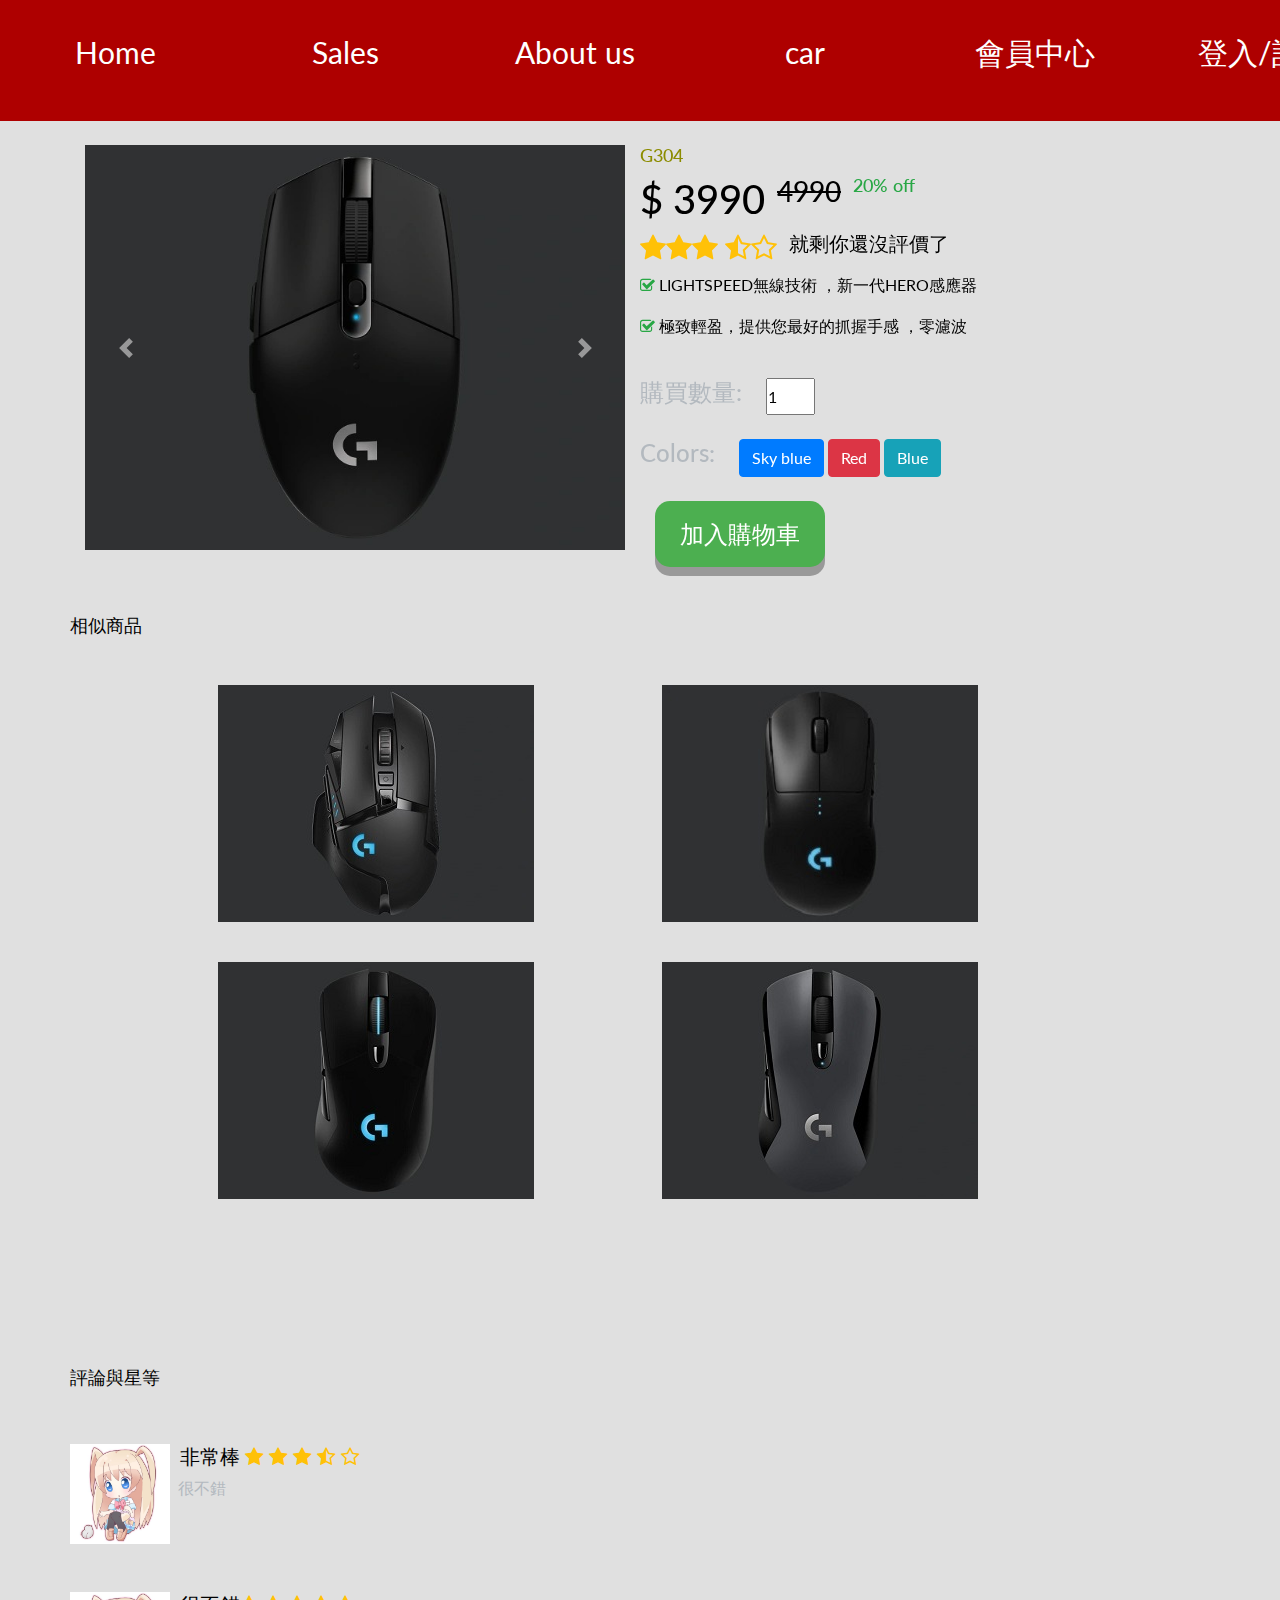
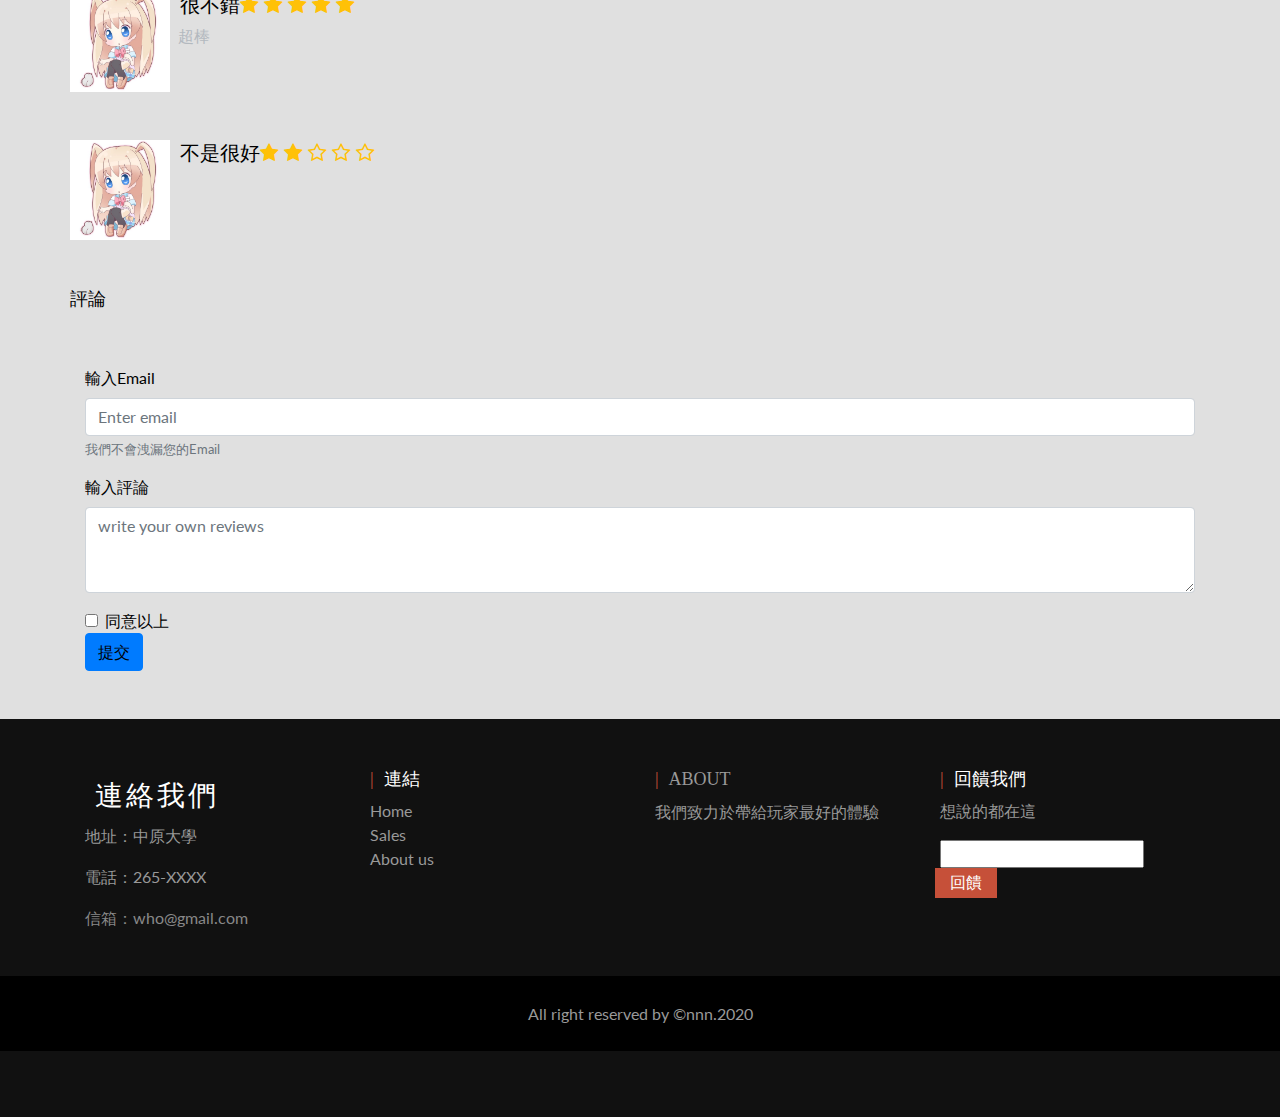
<file: p6.html>
<!doctype html>
<html lang="en">

<head>
    <!-- Required meta tags -->
    <meta charset="utf-8">
    <meta name="viewport" content="width=device-width, initial-scale=1, shrink-to-fit=no">
    <title>903</title>
    <!-- Bootstrap CSS -->
    <link rel="stylesheet" href="https://maxcdn.bootstrapcdn.com/bootstrap/4.0.0/css/bootstrap.min.css" integrity="sha384-Gn5384xqQ1aoWXA+058RXPxPg6fy4IWvTNh0E263XmFcJlSAwiGgFAW/dAiS6JXm" crossorigin="anonymous">
    <link rel="stylesheet" href="https://stackpath.bootstrapcdn.com/bootstrap/4.5.0/css/bootstrap.min.css" integrity="sha384-9aIt2nRpC12Uk9gS9baDl411NQApFmC26EwAOH8WgZl5MYYxFfc+NcPb1dKGj7Sk" crossorigin="anonymous">
    <link rel="stylesheet" href="https://stackpath.bootstrapcdn.com/font-awesome/4.7.0/css/font-awesome.min.css">
    <link rel="stylesheet" href="assets/css/productpage.css">
    <link rel="stylesheet" href="assets/css/nav.css">

    <!--test-->
    <meta charset="UTF-8" />
    <meta http-equiv="X-UA-Compatible" content="IE=edge,chrome=1">
    <meta name="viewport" content="width=device-width, initial-scale=1.0">
    <meta name="description" content="" />
    <meta name="keywords" content="" />
    <meta name="author" content="Codrops" />
    <link rel="shortcut icon" href="../favicon.ico">
    <link rel="stylesheet" type="text/css" href="assets/css/default.css" />
    <link rel="stylesheet" type="text/css" href="assets/css/compon.css" />
    <script src="assets/js/modernizr.custom.js"></script>
</head>

<body style="background-color:  #E0E0E0;">
    <div class="menu-bar">
        <ul>
            <li class=""><a href="index.html">Home</a></li>
            <li><a href="menu.html">Sales</a>
                <div class="sub-menu-1">
                    <ul>
                        <li><a href="p1.html">G Pro Wireless</a></li>
                        <li><a href="p2.html">G903</a></li>
                        <li><a href="p3.html">G502</a></li>
                        <li><a href="p4.html">G703</a></li>
                        <li><a href="p5.html">G603</a></li>
                        <li><a href="p6.html">G304</a></li>
                    </ul>
                </div>
            </li>
            <li><a href="ab.html">About us</a></li>
            <li><a href="cart.html">car</a></li>
            <li class=""><a href="member.html">會員中心</a></li>
            <li class=""><a href="login.html">登入/註冊</a></li>
        </ul>
    </div>

    &nbsp;&nbsp;&nbsp;

    <div class="container">
        <div class="row">
            <div class="col-md-6">
                <div id="carouselExampleControls" class="carousel slide" data-ride="carousel">
                    <div class="carousel-inner">
                        <div class="carousel-item active"> <img class="d-block w-100" src="assets/pic/product/g305.jpg" alt="First slide"> </div>
                        <div class="carousel-item"> <img class="d-block w-100" src="assets/pic/g3046.jpg" alt="Second slide"> </div>
                    </div>
                    <a class="carousel-control-prev" href="#carouselExampleControls" role="button" data-slide="prev"> <span class="carousel-control-prev-icon" aria-hidden="true"></span> <span class="sr-only">Previous</span> </a>
                    <a class="carousel-control-next" href="#carouselExampleControls" role="button" data-slide="next"> <span class="carousel-control-next-icon" aria-hidden="true"></span> <span class="sr-only">Next</span> </a>
                </div>
            </div>
            <div class="col-md-6">
                <div class="row">
                    <h2 style="color:   #8C8C00">G304</h2>
                </div>
                <div class="row">
                    <h1 style="color: #000;">$ 3990</h1>
                    &nbsp; &nbsp;
                    <h3 style="color: #000;"><del>4990</del></h3>
                    &nbsp; &nbsp;
                    <h2 class="text-success" style="color: #000;">20% off</h2>
                </div>
                <div class="row">
                    <h3 class="text-warning"><i class="fa fa-star" aria-hidden="true"></i><i class="fa fa-star" aria-hidden="true"></i><i class="fa fa-star" aria-hidden="true"></i> <i class="fa fa-star-half-o" aria-hidden="true"></i><i class="fa fa-star-o" aria-hidden="true"></i></h3>
                    &nbsp; &nbsp;
                    <h5 style="color: #000;">就剩你還沒評價了</h5>
                </div>
                <div class="row">
                    <p style="color: #000;"><i class="text-success fa fa-check-square-o" aria-hidden="true"></i> LIGHTSPEED無線技術 ，新一代HERO感應器
                    </p>
                    <p style="color: #000;"><i class="text-success fa fa-check-square-o" aria-hidden="true"></i> 極致輕盈，提供您最好的抓握手感 ，零濾波
                    </p>

                </div>
                <div class="row mt-4">
                    <h4>購買數量: &nbsp; &nbsp;</h4>
                    <input class="number mr-2" type="number" name="setnumber" value="1" min="1" max="5" />
                </div>
                <div class="row mt-4">
                    <h4>Colors: &nbsp; &nbsp; </h4>

                    <button type="button" class="btn btn-primary">Sky blue</button> &nbsp; <button type="button" class="btn btn-danger">Red</button>&nbsp; <button type="button" class="btn btn-info">Blue</button> &nbsp;
                </div>
                <br>
                <form action="cart.html">
                    <button class="button">加入購物車</button>
                </form>
            </div>
        </div>
    </div>
    <div class="container">
        <div class="row mt-5">
            <h2 style="color: #000;">相似商品</h2>
        </div>
    </div>
    <div class="container demo-3">

        <ul class="grid cs-style-4">
            <li>
                <figure>
                    <div><img src="assets/pic/menu/menug502.jpg" alt=""></div>
                    <figcaption>
                        <h3>G502</h3>
                        <span>Logitech</span>
                        <a href="p3.html">去看看</a>
                    </figcaption>
                </figure>
            </li>
            <li>
                <figure>
                    <div><img src="assets/pic/menu/menupro.jpg" alt=""></div>
                    <figcaption>
                        <h3>G Pro Wireless</h3>
                        <span>Logitech</span>
                        <a href="p1.html">去看看</a>
                    </figcaption>
                </figure>
            </li>
            <li>
                <figure>
                    <div><img src="assets/pic/menu/menug703.jpg" alt=""></div>
                    <figcaption>
                        <h3>G703</h3>
                        <span>Logitech</span>
                        <a href="p4.html">去看看</a>
                    </figcaption>
                </figure>
            </li>
            <li>
                <figure>
                    <div><img src="assets/pic/menu/menug603.jpg" alt=""></div>
                    <figcaption>
                        <h3>G603</h3>
                        <span>Logitech</span>
                        <a href="p5.html">去看看</a>
                    </figcaption>
                </figure>
            </li>
        </ul>
    </div>
    <!-- /container -->
    <script src="assets/js/toucheffects.js"></script>





    <div class="container mt-5 mb-5">
        <div class="row">
            <h2 style="color: #000;">評論與星等</h2>
        </div>

        <div class="row mt-5 mb-5">
            <div class="media">
                <img class="contentimg" src="assets/pic/icon/q1.jpeg" alt="Generic placeholder image">
                <div class="media-body">
                    <h5 style="color: #000;" class="mt-0">&nbsp;&nbsp;非常棒 <span class="text-warning"><i class="fa fa-star" aria-hidden="true"></i> <i class="fa fa-star" aria-hidden="true"></i> <i class="fa fa-star" aria-hidden="true"></i> <i class="fa fa-star-half-o" aria-hidden="true"></i> <i class="fa fa-star-o" aria-hidden="true"></i></span></h5>&nbsp;
                    很不錯
                </div>
            </div>
        </div>

        <div class="row mb-5">
            <div class="media"> <img class="contentimg" src="assets/pic/icon/q1.jpeg" alt="Generic placeholder image">
                <div class="media-body">
                    <h5 style="color: #000;" class="mt-0"> &nbsp;&nbsp;很不錯<span class="text-warning"><i class="fa fa-star" aria-hidden="true"></i> <i class="fa fa-star" aria-hidden="true"></i> <i class="fa fa-star" aria-hidden="true"></i> <i class="fa fa-star" aria-hidden="true"></i> <i class="fa fa-star" aria-hidden="true"></i> </span></h5>&nbsp;&nbsp;超棒
                </div>
            </div>
        </div>


        <div class="row mb-5">
            <div class="media"> <img class="contentimg" src="assets/pic/icon/q1.jpeg" alt="Generic placeholder image">
                <div class="media-body">
                    <h5 style="color: #000;" class="mt-0"> &nbsp;&nbsp;不是很好<span class="text-warning"><i class="fa fa-star" aria-hidden="true"></i> <i class="fa fa-star" aria-hidden="true"></i> <i class="fa fa-star-o" aria-hidden="true"></i> <i class="fa fa-star-o" aria-hidden="true"></i> <i class="fa fa-star-o" aria-hidden="true"></i> </span></h5>
                </div>
            </div>
        </div>




        <div class="row mb-5">
            <h2 style="color: #000;"> 評論</h2>
        </div>


        <form>
            <div class="form-group">
                <label for="exampleInputEmail1" style="color: #000;">輸入Email</label>
                <input type="email" class="form-control" id="exampleInputEmail1" aria-describedby="emailHelp" placeholder="Enter email">
                <small id="emailHelp" class="form-text text-muted">我們不會洩漏您的Email</small>
            </div>
            <div class="form-group">
                <label for="exampleInputPassword1" style="color: #000;">輸入評論</label>
                <textarea type="text" class="form-control" id="exampleInputtextarea" placeholder="write your own reviews" rows="3"></textarea>
            </div>
            <div class="form-check">
                <input type="checkbox" class="form-check-input" id="exampleCheck1">
                <label class="form-check-label" for="exampleCheck1" style="color: #000;">同意以上</label>
            </div>
            <button type="submit" class="btn btn-primary" style="color: #000;">提交</button>
        </form>

    </div>

    <footer>
        <div class="footer-top">
            <div class="container">
                <div class="row">
                    <div class="col-md-3 col-sm-6 col-xs-12 segment-one md-mb-30 sm-mb-30">
                        <h3>連絡我們</h3>
                        <p>地址：中原大學</p>
                        <p>電話：265-XXXX</p>
                        <p><a href="mailto:who@gmail.com">信箱：who@gmail.com</a></p>
                    </div>
                    <div class="col-md-3 col-sm-6 col-xs-12 segment-two" md-mb-30 sm-mb-30>
                        <h2>連結</h2>
                        <ul>
                            <li><a href="index.html">Home</a></li>
                            <li><a href="menu.html">Sales</a></li>
                            <li><a href="ab.html">About us</a></li>
                        </ul>
                    </div>
                    <div class="col-md-3 col-sm-6 col-xs-12 segment-three md-mb-30 sm-mb-30">
                        <h2>about</h2>
                        <p>我們致力於帶給玩家最好的體驗</p>
                    </div>
                    <div class="col-md-3 col-sm-6 col-xs-12 segment-four md-mb-30">
                        <h2>回饋我們</h2>
                        <P>想說的都在這</P>
                        <form action="">
                            <input type="email">
                            <input type="submit" value="回饋">
                        </form>
                    </div>
                </div>
            </div>
            <p class="footer-bottom-text">All right reserved by &copy;nnn.2020</p>
    </footer>















    <!-- Optional JavaScript -->
    <!-- jQuery first, then Popper.js, then Bootstrap JS -->
    <script src="https://code.jquery.com/jquery-3.2.1.slim.min.js" integrity="sha384-KJ3o2DKtIkvYIK3UENzmM7KCkRr/rE9/Qpg6aAZGJwFDMVNA/GpGFF93hXpG5KkN" crossorigin="anonymous"></script>
    <script src="https://cdnjs.cloudflare.com/ajax/libs/popper.js/1.12.9/umd/popper.min.js" integrity="sha384-ApNbgh9B+Y1QKtv3Rn7W3mgPxhU9K/ScQsAP7hUibX39j7fakFPskvXusvfa0b4Q" crossorigin="anonymous"></script>
    <script src="https://maxcdn.bootstrapcdn.com/bootstrap/4.0.0/js/bootstrap.min.js" integrity="sha384-JZR6Spejh4U02d8jOt6vLEHfe/JQGiRRSQQxSfFWpi1MquVdAyjUar5+76PVCmYl" crossorigin="anonymous"></script>
</body>

</html>
</file>
<file: assets/css/nav.css>
* {
    padding: 0;
    margin: 0;
}

body {
    background-color: #D0D0D0;
    background-position: center;
    box-sizing: border-box;
    font-family: "微軟正黑體";
}

.menu-bar {
    background: #AE0000;
    text-align: center;
    font-size: 30px;
}

.menu-bar ul {
    display: inline-flex;
    list-style: none;
    color: #fff;
}

.menu-bar ul li {
    width: 200px;
    margin: 15px;
    padding: 15px;
}

.menu-bar ul li a {
    text-decoration: none;
    color: #fff;
}

.active,
.menu-bar ul li:hover {
    background: #FFB5B5;
    border-radius: 3px;
}

.sub-menu-1 {
    display: none;
}

.menu-bar ul li:hover .sub-menu-1 {
    display: block;
    position: absolute;
    background: #00DB00;
    margin-top: 15px;
    margin-left: -15px;
    z-index: 10;
}

.menu-bar ul li:hover .sub-menu-1 ul {
    display: block;
    margin: 10px;
    z-index: 10;
}

.menu-bar ul li:hover .sub-menu-1 ul li {
    width: 150px;
    padding: 10px;
    border-bottom: 1px dashed #fff;
    background: transparent;
    border-radius: 0;
    text-align: center;
    z-index: 10;
}

.menu-bar ul li:hover .sub-menu-1 ul li:last-child {
    border-bottom: none;
    z-index: 10;
}

.menu-bar ul li:hover .sub-menu-1 ul li a:hover {
    color: #0066CC;
}


/*footer*/

p {
    color: #999;
    line-height: 25px;
}

h2,
h {
    font-size: 18px;
}

.footer-top {
    background: #111;
    padding: 80px 0;
}

.segment-one h3 {
    font-family: "微軟正黑體";
    color: #fff;
    letter-spacing: 3px;
    margin: 10px;
}

.segment-two h2 {
    color: #fff;
    font-family: "微軟正黑體";
    text-transform: uppercase;
}

.segment-two h2:before {
    content: '|';
    color: #c65039;
    padding-right: 10px;
}

.segment-two ul {
    margin: 0;
    padding: 0;
    list-style: none;
}

.segment-two ul li {
    border-bottom: 1px solid rgba(255, 255, 255, 0.3) line-height: 40px;
}

.segment-two ul li a {
    color: #999;
    text-decoration: none;
}

.segment-three h2 {
    color: #999;
    font-family: "微軟正黑體";
    text-transform: uppercase;
}

.segment-three h2:before {
    content: '|';
    color: #c65039;
    padding-right: 10px;
}

.segment-three a {
    background: #494848;
    width: 40px;
    height: 40px;
    display: inline-block;
    border-radius: 50%;
}

.segment-four {
    color: #fff;
    font-family: "微軟正黑體";
    text-transform: uppercase;
}

.segment-four h2:before {
    content: '|';
    color: #c65039;
    padding-right: 10px;
}

.segment-four form input[type=submit] {
    background: #c65039;
    border: none;
    padding: 3px 15px;
    margin-left: -5px;
    color: #fff;
    text-decoration: none;
}

.footer-bottom-text {
    text-align: center;
    background: #000;
    line-height: 75px;
}

@media only screen and (min-width: 768px) and (max-width: 991px) {
    .md-mb-30 {
        margin-bottom: 30px;
    }
}

@media only screen and (min-width: 768px) {
    .sm-mb-30 {
        margin-bottom: 30px;
    }
    .footer-top {
        padding: 50px 0;
    }
}
</file>
<file: assets/css/index2.css>
.slider_container {
  margin: 30px auto;
  width: 800px;
  height: 20000px;
  position: relative;
  border: 20px solid;
  border-color: #fff;
  border-bottom-width: 100px;
  background-color: #f5f5f5;
  box-shadow: #666 0 0 5px;
  box-sizing: content-box;
}
.slider_container div {
  position: absolute;
  top: 0;
  left: 0;
  opacity: 0;
  filter: alpha(opacity=0);
  -webkit-animation: round 20s linear infinite;
  animation: round 20s linear infinite;
}
.slider_container div img {
  width: 100%;
  height: 800px;
  display: block;
}
@-webkit-keyframes round {
  4% {
    opacity: 1;
    filter: alpha(opacity=100);
    /* 0 - 1秒 淡入*/
  }
  20% {
    opacity: 1;
    filter: alpha(opacity=100);
    /* 1- 5秒靜止*/
  }
  24% {
    opacity: 0;
    filter: alpha(opacity=0);
    /* 5-6秒淡出*/
  }
}
@keyframes round {
  4% {
    opacity: 1;
    filter: alpha(opacity=100);
    /* 0 - 1秒 淡入*/
  }
  20% {
    opacity: 1;
    filter: alpha(opacity=100);
    /* 1- 5秒靜止*/
  }
  24% {
    opacity: 0;
    filter: alpha(opacity=0);
    /* 5-6秒淡出*/
  }
}
.slider_container div:nth-child(5) {
  -webkit-animation-delay: 0s;
  animation-delay: 0s;
}
.slider_container div:nth-child(4) {
  -webkit-animation-delay: 4s;
  animation-delay: 4s;
}
.slider_container div:nth-child(3) {
  -webkit-animation-delay: 8s;
  animation-delay: 8s;
}
.slider_container div:nth-child(2) {
  -webkit-animation-delay: 12s;
  animation-delay: 12s;
}
.slider_container div:nth-child(1) {
  -webkit-animation-delay: 16s;
  animation-delay: 16s;
}
.slider_container span {
  color: #000;
  background: #fff;
  position: absolute;
  left: 0%;
  top: 280px;
  width: 400px;
  height: 100px;
  font-size: 30px;
  text-align: center;
  line-height: 100px;
  -webkit-transform: scaleY(0);
  -ms-transform: scaleY(0);
  transform: scaleY(0);
  -webkit-transition: all 0.5s ease-in-out;
  transition: all 0.5s ease-in-out;
}
.slider_container:hover span {
  width: 100%;
  -webkit-transform: scaleY(1);
  -ms-transform: scaleY(1);
  transform: scaleY(1);
}
.slider_container:hover div {
  -webkit-animation-play-state: paused;
  animation-play-state: paused;
}
.rwd_slider_container_wrapper {
  width: 1200px;
  height: 1000px;
  padding: 20px;
  margin: 0 auto;
}
.rwd_slider_container {
  position: relative;
  display: block;
  height: 0;
  padding: 0;
  box-sizing: border-box;
  padding-bottom: calc(70% + 100px);
}
.rwd_slider_container .slider_container {
  box-shadow: none;
  margin: 0;
  position: absolute;
  top: 0;
  bottom: 0;
  left: 0;
  width: 100%;
  height: 400px;
  margin: 0;
  box-sizing: border-box;
  border: none;
  background-color: transparent;
}
.rwd_slider_container .slider_container div {
  width: 100%;
  line-height: 0;
}
.rwd_slider_container .slider_container span {
  top: 100%;
  white-space: nowrap;
  text-overflow: ellipsis;
  overflow: hidden;
}
.icon{
  width:70px;
  height:70px;
  margin-right:20px;
  font-size: 20px;
}
</file>
<file: assets/css/demo.css>
.main{
	width: 700px;
	height: 480px;
	padding: 30px 0;
	margin: 0 auto;
	position: relative;
	-webkit-box-sizing: content-box;
	-moz-box-sizing: content-box;
	box-sizing: content-box;
	overflow-y: scroll;
}
.choice{
font-family: "YouYuan";
width: 100%;
height: 80px;
padding-top:10px;
padding-left:25%;
}
.choice select{
float: left;
font-size: 30px;
padding: 10px;
border-radius: 20px;
outline:none;
margin:0px 10px 0px 0px;
}

.choice input{
font-size: 25px;
padding: 10px;
border-radius: 30px;
outline:none;
border: 2px solid gray;
}
.choice button{
font-size: 30px;
padding: 10px;
border-radius: 20px;
outline:none;
}
</file>
<file: assets/css/style.css>
.da-thumbs {
	list-style: none;
	width: 984px;
	height: 600px;
	position: relative;
	margin: 20px auto;
	padding: 0;
}
.da-thumbs li {
	float: left;
	margin: 5px;
	background: #fff;
	padding: 8px;
	position: relative;
	box-shadow: 0 1px 3px rgba(0,0,0,0.1);
}
.da-thumbs li a,
.da-thumbs li a img {
	display: block;
	position: relative;
}
.da-thumbs li a {
	overflow: hidden;
}
.da-thumbs li a div {
	position: absolute;
	background: #333;
	background: rgba(75,75,75,0.7);
	width: 100%;
	height: 100%;
}
.da-thumbs li a div span {
	display: block;
	padding: 10px 0;
	margin: 40px 20px 20px 20px;
	text-transform: uppercase;
	font-weight: normal;
	color: rgba(255,255,255,0.9);
	text-shadow: 1px 1px 1px rgba(0,0,0,0.2);
	border-bottom: 1px solid rgba(255,255,255,0.5);
	box-shadow: 0 1px 0 rgba(0,0,0,0.1), 0 -10px 0 rgba(255,255,255,0.3);
}
</file>
<file: assets/css/noJS.css>
.da-thumbs li a div {
	top: 0px;
	left: -100%;
	-webkit-transition: all 0.3s ease;
	-moz-transition: all 0.3s ease-in-out;
	-o-transition: all 0.3s ease-in-out;
	-ms-transition: all 0.3s ease-in-out;
	transition: all 0.3s ease-in-out;
}
.da-thumbs li a:hover div{
	left: 0px;
}
</file>
<file: assets/css/style_common.css>
.view {
	width: 316px;
	height: 248px;
	margin: 10px;
	float: left;
	position: relative;
	border: 8px solid #fff;
	box-shadow: 1px 1px 2px rgba(0,0,0,0.05);
	background: #333;
	-webkit-perspective: 500px;
	-moz-perspective: 500px;
	-o-perspective: 500px;
	-ms-perspective: 500px;
	perspective: 500px;
}

.view .slice{
	width: 60px;
	height: 100%;
	z-index: 100;
	
	-webkit-transform-style: preserve-3d;
	-moz-transform-style: preserve-3d;
	-o-transform-style: preserve-3d;
	-ms-transform-style: preserve-3d;
	transform-style: preserve-3d;
	
	-webkit-transform-origin: left center;
	-moz-transform-origin: left center;
	-o-transform-origin: left center;
	-ms-transform-origin: left center;
	transform-origin: left center;
	
	-webkit-transition: -webkit-transform 150ms ease-in-out;
	-moz-transition: -moz-transform 150ms ease-in-out;
	-o-transition: -o-transform 150ms ease-in-out;
	-ms-transition: -ms-transform 150ms ease-in-out;
	transition: transform 150ms ease-in-out;
		
}

.view div.view-back{
	width: 50%;
	height: 100%;
	position: absolute;
	right: 0;
	background: #666;
	z-index: 0;
}

.view-back span {
	display: block;
	float: right;
	padding: 5px 20px 5px;
	width: 100%;
	text-align: right;
	font-size: 16px;
	color: rgba(255,255,255,0.6);
}

.view-back span:first-child {
	padding-top: 20px;
}

.view-back a {
	display: bock;
	font-size: 18px;
	color: rgba(255,255,255,0.4);
	position: absolute;
	right: 15px;
	bottom: 15px;
	border: 2px solid rgba(255,255,255,0.3);
	border-radius: 50%;
	width: 30px;
	height: 30px;
	line-height: 22px;
	text-align: center;
	font-weight: 700;
}

.view-back a:hover {
	color: #fff;
	border-color: #fff;
}

.view-back span[data-icon]:before {
    content: attr(data-icon);
    font-family: 'icons';
    color: #aaa;
	color: rgba(255,255,255,0.2);
	text-shadow: 0 0 1px rgba(255,255,255,0.2);
	padding-right: 5px;
}

.view .s2, 
.view .s3, 
.view .s4, 
.view .s5 {
	-webkit-transform: translate3d(60px,0,0);
	-moz-transform: translate3d(60px,0,0);
	-o-transform: translate3d(60px,0,0);
	-ms-transform: translate3d(60px,0,0);
	transform: translate3d(60px,0,0);
}
.view .s1 {
	background-position: 0px 0px;
}
.view .s2 {
	background-position: -60px 0px;
}
.view .s3 {
	background-position: -120px 0px;
}
.view .s4 {
	background-position: -180px 0px;
}
.view .s5 {
	background-position: -240px 0px;
}

.view .overlay {
	width: 60px;
	height: 100%;
	opacity: 0;
	position: absolute;
	-webkit-transition: opacity 150ms ease-in-out;
	-moz-transition: opacity 150ms ease-in-out;
	-o-transition: opacity 150ms ease-in-out;
	-ms-transition: opacity 150ms ease-in-out;
	transition: opacity 150ms ease-in-out;
}

.view:hover .overlay {
	opacity: 1;
}

.view img {
	position: absolute;
	z-index: 0;
	-webkit-transition: left 0.3s ease-in-out;
	-o-transition: left 0.3s ease-in-out;
	-moz-transition: left 0.3s ease-in-out;
	-ms-transition: left 0.3s ease-in-out;
	transition: left 0.3s ease-in-out;
}
</file>
<file: assets/css/style2.css>
.view {
	-webkit-perspective: 800px;
	-moz-perspective: 800px;
	-o-perspective: 800px;
	-ms-perspective: 800px;
	perspective: 800px;
}
.view:hover .s1{
	-webkit-transition-delay: 200ms;
	-moz-transition-delay: 200ms;
	-o-transition-delay: 200ms;
	-ms-transition-delay: 200ms;
	transition-delay: 200ms;
	
	-webkit-transform: rotate3d(0,1,0,-3deg);
	-moz-transform: rotate3d(0,1,0,-3deg);
	-o-transform: rotate3d(0,1,0,-3deg);
	-ms-transform: rotate3d(0,1,0,-3deg);
	transform: rotate3d(0,1,0,-3deg);
}
.view:hover .s2{
	-webkit-transition-delay: 150ms;
	-moz-transition-delay: 150ms;
	-o-transition-delay: 150ms;
	-ms-transition-delay: 150ms;
	transition-delay: 150ms;
	
	-webkit-transform: translate3d(59px,0,0) rotate3d(0,1,0,-10deg);
	-moz-transform: translate3d(59px,0,0) rotate3d(0,1,0,-10deg);
	-o-transform: translate3d(59px,0,0) rotate3d(0,1,0,-10deg);
	-ms-transform: translate3d(59px,0,0) rotate3d(0,1,0,-10deg);
	transform: translate3d(59px,0,0) rotate3d(0,1,0,-10deg);
}
.view:hover .s3{
	-webkit-transition-delay: 100ms;
	-moz-transition-delay: 100ms;
	-o-transition-delay: 100ms;
	-ms-transition-delay: 100ms;
	transition-delay: 100ms;
	
	-webkit-transform: translate3d(59px,0,0) rotate3d(0,1,0,-16deg);
	-moz-transform: translate3d(59px,0,0) rotate3d(0,1,0,-16deg);
	-o-transform: translate3d(59px,0,0) rotate3d(0,1,0,-16deg);
	-ms-transform: translate3d(59px,0,0) rotate3d(0,1,0,-16deg);
	transform: translate3d(59px,0,0) rotate3d(0,1,0,-16deg);
}
.view:hover .s4{
	-webkit-transition-delay: 50ms;
	-moz-transition-delay: 50ms;
	-o-transition-delay: 50ms;
	-ms-transition-delay: 50ms;
	transition-delay: 50ms;
	
	-webkit-transform: translate3d(59px,0,0) rotate3d(0,1,0,-30deg);
	-moz-transform: translate3d(59px,0,0) rotate3d(0,1,0,-30deg);
	-o-transform: translate3d(59px,0,0) rotate3d(0,1,0,-30deg);
	-ms-transform: translate3d(59px,0,0) rotate3d(0,1,0,-30deg);
	transform: translate3d(59px,0,0) rotate3d(0,1,0,-30deg);
}
.view:hover .s5{
	-webkit-transform: translate3d(60px,0,0) rotate3d(0,1,0,-42deg);
	-moz-transform: translate3d(60px,0,0) rotate3d(0,1,0,-42deg);
	-o-transform: translate3d(60px,0,0) rotate3d(0,1,0,-42deg);
	-ms-transform: translate3d(60px,0,0) rotate3d(0,1,0,-42deg);
	transform: translate3d(60px,0,0) rotate3d(0,1,0,-42deg);
}

.view .s4 > .overlay {
	background: -moz-linear-gradient(right, rgba(0,0,0,0.3) 0%, rgba(0,0,0,0) 100%);
	background: -webkit-linear-gradient(right, rgba(0,0,0,0.3) 0%,rgba(0,0,0,0) 100%);
	background: -o-linear-gradient(right, rgba(0,0,0,0.3) 0%,rgba(0,0,0,0) 100%);
	background: -ms-linear-gradient(right, rgba(0,0,0,0.3) 0%,rgba(0,0,0,0) 100%);
	background: linear-gradient(right, rgba(0,0,0,0.3) 0%,rgba(0,0,0,0) 100%);
}

.view .s5 > .overlay {
	background: -moz-linear-gradient(left, rgba(0,0,0,0.3) 0%, rgba(0,0,0,0) 100%);
	background: -webkit-linear-gradient(left, rgba(0,0,0,0.3) 0%,rgba(0,0,0,0) 100%);
	background: -o-linear-gradient(left, rgba(0,0,0,0.3) 0%,rgba(0,0,0,0) 100%);
	background: -ms-linear-gradient(left, rgba(0,0,0,0.3) 0%,rgba(0,0,0,0) 100%);
	background: linear-gradient(left, rgba(0,0,0,0.3) 0%,rgba(0,0,0,0) 100%);
}

.view div.view-back{
	background: #0a0a0a;
	background: -moz-linear-gradient(left, #0a0a0a 0%, #666666 100%);
	background: -webkit-gradient(linear, left top, right top, color-stop(0%,#0a0a0a), color-stop(100%,#666666));
	background: -webkit-linear-gradient(left, #0a0a0a 0%,#666666 100%);
	background: -o-linear-gradient(left, #0a0a0a 0%,#666666 100%);
	background: -ms-linear-gradient(left, #0a0a0a 0%,#666666 100%);
	background: linear-gradient(left, #0a0a0a 0%,#666666 100%);
}
</file>
<file: assets/css/productpage.css>
/* CSS Document */


.card{text-align: center; border: none; border-radius: 5px;-webkit-box-shadow: 12px 14px 22px 2px rgba(0,0,0,0.75);
-moz-box-shadow: 12px 14px 22px 2px rgba(0,0,0,0.75);
box-shadow: 12px 14px 22px 2px rgba(0,0,0,0.75);
margin-bottom: 100px;
}
.button {
  display: inline-block;
  padding: 15px 25px;
  font-size: 24px;
  cursor: pointer;
  text-align: center;   
  text-decoration: none;
  outline: none;
  color: #fff;
  background-color: #4CAF50;
  border: none;
  border-radius: 15px;
  box-shadow: 0 9px #999;
}
.button:hover {background-color: #3e8e41}

.button:active {
  background-color: #3e8e41;
  box-shadow: 0 5px #666;
  transform: translateY(4px);
}
.contentimg
{
  width: 100px;
  height: 100px;
}
</file>
<file: assets/css/default.css>
/* General Demo Style */
@import url(http://fonts.googleapis.com/css?family=Lato:300,400,700);

@font-face {
	font-family: 'codropsicons';
	src:url('../fonts/codropsicons/codropsicons.eot');
	src:url('../fonts/codropsicons/codropsicons.eot?#iefix') format('embedded-opentype'),
		url('../fonts/codropsicons/codropsicons.woff') format('woff'),
		url('../fonts/codropsicons/codropsicons.ttf') format('truetype'),
		url('../fonts/codropsicons/codropsicons.svg#codropsicons') format('svg');
	font-weight: normal;
	font-style: normal;
}

*, *:after, *:before { -webkit-box-sizing: border-box; -moz-box-sizing: border-box; box-sizing: border-box; }
body, html { font-size: 100%; padding: 0; margin: 0;}

/* Clearfix hack by Nicolas Gallagher: http://nicolasgallagher.com/micro-clearfix-hack/ */
.clearfix:before, .clearfix:after { content: " "; display: table; }
.clearfix:after { clear: both; }

body {
	font-family: 'Lato', Calibri, Arial, sans-serif;
	color: #b3b9bf;
	background: #f9f9f9;
}

a {
	color: #888;
	text-decoration: none;
}

a:hover,
a:active {
	color: #333;
}

/* Header Style */
.container > header {
	margin: 0 auto;
	padding: 2em;
	text-align: center;
	background: rgba(0,0,0,0.01);
}

.container > header h1 {
	font-size: 2.625em;
	line-height: 1.3;
	margin: 0;
	font-weight: 300;
}

/* To Navigation Style */
.codrops-top {
	background: #fff;
	background: rgba(255, 255, 255, 0.6);
	text-transform: uppercase;
	width: 100%;
	font-size: 0.69em;
	line-height: 2.2;
}

.codrops-top a {
	padding: 0 1em;
	letter-spacing: 0.1em;
	color: #888;
	display: inline-block;
}

.codrops-top a:hover {
	background: rgba(255,255,255,0.95);
	color: #333;
}

.codrops-top span.right {
	float: right;
}

.codrops-top span.right a {
	float: left;
	display: block;
}

.codrops-icon:before {
	font-family: 'codropsicons';
	margin: 0 4px;
	speak: none;
	font-style: normal;
	font-weight: normal;
	font-variant: normal;
	text-transform: none;
	line-height: 1;
	-webkit-font-smoothing: antialiased;
}

.codrops-icon-drop:before {
	content: "\e001";
}

.codrops-icon-prev:before {
	content: "\e004";
}

.codrops-icon-archive:before {
	content: "\e002";
}

.codrops-icon-next:before {
	content: "\e000";
}

.codrops-icon-about:before {
	content: "\e003";
}

/* Demo Buttons Style */
.codrops-demos {
	padding-top: 1em;
	font-size: 0.9em;
}

.codrops-demos a {
	display: inline-block;
	margin: 0.5em;
	padding: 0.7em 1.1em;
	border: 3px solid #b3b9bf;
	color: #b3b9bf;
	font-weight: 700;
}

.codrops-demos a:hover,
.codrops-demos a.current-demo,
.codrops-demos a.current-demo:hover {
	border-color: #2c3f52;
	color: #2c3f52;
}

@media screen and (max-width: 25em) {

	.codrops-icon span {
		display: none;
	}

}
</file>
<file: assets/css/compon.css>
.grid {
	padding: 20px 20px 100px 20px;
	max-width: 1300px;
	margin: 0 auto;
	list-style: none;
	text-align: center;
}

.grid li {
	display: inline-block;
	width: 440px;
	margin: 0;
	padding: 20px;
	text-align: left;
	position: relative;
}

.grid figure {
	margin: 0;
	position: relative;
}

.grid figure img {
	max-width: 100%;
	display: block;
	position: relative;
}

.grid figcaption {
	position: absolute;
	top: 0;
	left: 0;
	padding: 20px;
	background: #2c3f52;
	color: #ed4e6e;
}

.grid figcaption h3 {
	margin: 0;
	padding: 0;
	color: #fff;
}

.grid figcaption span:before {
	content: 'by ';
}

.grid figcaption a {
	text-align: center;
	padding: 5px 10px;
	border-radius: 2px;
	display: inline-block;
	background: #ed4e6e;
	color: #fff;
}

/* Individual Caption Styles */

/* Caption Style 1 */
.cs-style-1 figcaption {
	height: 100%;
	width: 100%;
	opacity: 0;
	text-align: center;
	-webkit-backface-visibility: hidden;
	-moz-backface-visibility: hidden;
	backface-visibility: hidden;
	-webkit-transition: -webkit-transform 0.3s, opacity 0.3s;
	-moz-transition: -moz-transform 0.3s, opacity 0.3s;
	transition: transform 0.3s, opacity 0.3s;
}

.no-touch .cs-style-1 figure:hover figcaption,
.cs-style-1 figure.cs-hover figcaption {
	opacity: 1;
	-webkit-transform: translate(15px, 15px);
	-moz-transform: translate(15px, 15px);
	-ms-transform: translate(15px, 15px);
	transform: translate(15px, 15px);
}

.cs-style-1 figcaption h3 {
	margin-top: 70px;
}

.cs-style-1 figcaption span {
	display: block;
}

.cs-style-1 figcaption a {
	margin-top: 30px;
}

/* Caption Style 2 */
.cs-style-2 figure img {
	z-index: 10;
	-webkit-transition: -webkit-transform 0.4s;
	-moz-transition: -moz-transform 0.4s;
	transition: transform 0.4s;
}

.no-touch .cs-style-2 figure:hover img,
.cs-style-2 figure.cs-hover img {
	-webkit-transform: translateY(-90px);
	-moz-transform: translateY(-90px);
	-ms-transform: translateY(-90px);
	transform: translateY(-90px);
}

.cs-style-2 figcaption {
	height: 90px;
	width: 100%;
	top: auto;
	bottom: 0;
}

.cs-style-2 figcaption a {
	position: absolute;
	right: 20px;
	top: 30px;
}

/* Caption Style 3 */
.cs-style-3 figure {
	overflow: hidden;
}

.cs-style-3 figure img {
	-webkit-transition: -webkit-transform 0.4s;
	-moz-transition: -moz-transform 0.4s;
	transition: transform 0.4s;
}

.no-touch .cs-style-3 figure:hover img,
.cs-style-3 figure.cs-hover img {
	-webkit-transform: translateY(-50px);
	-moz-transform: translateY(-50px);
	-ms-transform: translateY(-50px);
	transform: translateY(-50px);
}

.cs-style-3 figcaption {
	height: 100px;
	width: 100%;
	top: auto;
	bottom: 0;
	opacity: 0;
	-webkit-transform: translateY(100%);
	-moz-transform: translateY(100%);
	-ms-transform: translateY(100%);
	transform: translateY(100%);
	-webkit-transition: -webkit-transform 0.4s, opacity 0.1s 0.3s;
	-moz-transition: -moz-transform 0.4s, opacity 0.1s 0.3s;
	transition: transform 0.4s, opacity 0.1s 0.3s;
}

.no-touch .cs-style-3 figure:hover figcaption,
.cs-style-3 figure.cs-hover figcaption {
	opacity: 1;
	-webkit-transform: translateY(0px);
	-moz-transform: translateY(0px);
	-ms-transform: translateY(0px);
	transform: translateY(0px);
	-webkit-transition: -webkit-transform 0.4s, opacity 0.1s;
	-moz-transition: -moz-transform 0.4s, opacity 0.1s;
	transition: transform 0.4s, opacity 0.1s;
}

.cs-style-3 figcaption a {
	position: absolute;
	bottom: 20px;
	right: 20px;
}

/* Caption Style 4 */
.cs-style-4 li {
	-webkit-perspective: 1700px;
	-moz-perspective: 1700px;
	perspective: 1700px;
	-webkit-perspective-origin: 0 50%;
	-moz-perspective-origin: 0 50%;
	perspective-origin: 0 50%;
}

.cs-style-4 figure {
	-webkit-transform-style: preserve-3d;
	-moz-transform-style: preserve-3d;
	transform-style: preserve-3d;
}

.cs-style-4 figure > div {
	overflow: hidden;
}

.cs-style-4 figure img {
	-webkit-transition: -webkit-transform 0.4s;
	-moz-transition: -moz-transform 0.4s;
	transition: transform 0.4s;
}

.no-touch .cs-style-4 figure:hover img,
.cs-style-4 figure.cs-hover img {
	-webkit-transform: translateX(25%);
	-moz-transform: translateX(25%);
	-ms-transform: translateX(25%);
	transform: translateX(25%);
}

.cs-style-4 figcaption {
	height: 100%;
	width: 50%;
	opacity: 0;
	-webkit-backface-visibility: hidden;
	-moz-backface-visibility: hidden;
	backface-visibility: hidden;
	-webkit-transform-origin: 0 0;
	-moz-transform-origin: 0 0;
	transform-origin: 0 0;
	-webkit-transform: rotateY(-90deg);
	-moz-transform: rotateY(-90deg);
	transform: rotateY(-90deg);
	-webkit-transition: -webkit-transform 0.4s, opacity 0.1s 0.3s;
	-moz-transition: -moz-transform 0.4s, opacity 0.1s 0.3s;
	transition: transform 0.4s, opacity 0.1s 0.3s;
}

.no-touch .cs-style-4 figure:hover figcaption,
.cs-style-4 figure.cs-hover figcaption {
	opacity: 1;
	-webkit-transform: rotateY(0deg);
	-moz-transform: rotateY(0deg);
	transform: rotateY(0deg);
	-webkit-transition: -webkit-transform 0.4s, opacity 0.1s;
	-moz-transition: -moz-transform 0.4s, opacity 0.1s;
	transition: transform 0.4s, opacity 0.1s;
}

.cs-style-4 figcaption a {
	position: absolute;
	bottom: 20px;
	right: 20px;
}

/* Caption Style 5 */
.cs-style-5 figure img {
	z-index: 10;
	-webkit-transition: -webkit-transform 0.4s;
	-moz-transition: -moz-transform 0.4s;
	transition: transform 0.4s;
}

.no-touch .cs-style-5 figure:hover img,
.cs-style-5 figure.cs-hover img {
	-webkit-transform: scale(0.4);
	-moz-transform: scale(0.4);
	-ms-transform: scale(0.4);
	transform: scale(0.4);
}

.cs-style-5 figcaption {
	height: 100%;
	width: 100%;
	opacity: 0;
	-webkit-transform: scale(0.7);
	-moz-transform: scale(0.7);
	-ms-transform: scale(0.7);
	transform: scale(0.7);
	-webkit-backface-visibility: hidden;
	-moz-backface-visibility: hidden;
	backface-visibility: hidden;
	-webkit-transition: -webkit-transform 0.4s, opacity 0.4s;
	-moz-transition: -moz-transform 0.4s, opacity 0.4s;
	transition: transform 0.4s, opacity 0.4s;
}

.no-touch .cs-style-5 figure:hover figcaption,
.cs-style-5 figure.cs-hover figcaption {
	-webkit-transform: scale(1);
	-moz-transform: scale(1);
	-ms-transform: scale(1);
	transform: scale(1);
	opacity: 1;
}

.cs-style-5 figure a {
	position: absolute;
	bottom: 20px;
	right: 20px;
}

/* Caption Style 6 */
.cs-style-6 figure img {
	z-index: 10;
	-webkit-transition: -webkit-transform 0.4s;
	-moz-transition: -moz-transform 0.4s;
	transition: transform 0.4s;
}

.no-touch .cs-style-6 figure:hover img,
.cs-style-6 figure.cs-hover img {
	-webkit-transform: translateY(-50px) scale(0.5);
	-moz-transform: translateY(-50px) scale(0.5);
	-ms-transform: translateY(-50px) scale(0.5);
	transform: translateY(-50px) scale(0.5);
}

.cs-style-6 figcaption {
	height: 100%;
	width: 100%;
}

.cs-style-6 figcaption h3 {
	margin-top: 60%;
}

.cs-style-6 figcaption a {
	position: absolute;
	bottom: 20px;
	right: 20px;
}

/* Caption Style 7 */
.cs-style-7 li:first-child { z-index: 6; }
.cs-style-7 li:nth-child(2) { z-index: 5; }
.cs-style-7 li:nth-child(3) { z-index: 4; }
.cs-style-7 li:nth-child(4) { z-index: 3; }
.cs-style-7 li:nth-child(5) { z-index: 2; }
.cs-style-7 li:nth-child(6) { z-index: 1; }

.cs-style-7 figure img {
	z-index: 10;
}

.cs-style-7 figcaption {
	height: 100%;
	width: 100%;
	opacity: 0;
	-webkit-backface-visibility: hidden;
	-moz-backface-visibility: hidden;
	backface-visibility: hidden;
	-webkit-transition: opacity 0.3s, height 0.3s, box-shadow 0.3s;
	-moz-transition: opacity 0.3s, height 0.3s, box-shadow 0.3s;
	transition: opacity 0.3s, height 0.3s, box-shadow 0.3s;
	box-shadow: 0 0 0 0px #2c3f52;
}

.no-touch .cs-style-7 figure:hover figcaption,
.cs-style-7 figure.cs-hover figcaption {
	opacity: 1;
	height: 130%;
	box-shadow: 0 0 0 10px #2c3f52;
}

.cs-style-7 figcaption h3 {
	margin-top: 86%;
}

.cs-style-7 figcaption h3,
.cs-style-7 figcaption span,
.cs-style-7 figcaption a {
	opacity: 0;
	-webkit-transition: opacity 0s;
	-moz-transition: opacity 0s;
	transition: opacity 0s;
}

.cs-style-7 figcaption a {
	position: absolute;
	bottom: 20px;
	right: 20px;
}

.no-touch .cs-style-7 figure:hover figcaption h3,
.no-touch .cs-style-7 figure:hover figcaption span,
.no-touch .cs-style-7 figure:hover figcaption a,
.cs-style-7 figure.cs-hover figcaption h3,
.cs-style-7 figure.cs-hover figcaption span,
.cs-style-7 figure.cs-hover figcaption a {
	-webkit-transition: opacity 0.3s 0.2s;
	-moz-transition: opacity 0.3s 0.2s;
	transition: opacity 0.3s 0.2s;
	opacity: 1;
}

@media screen and (max-width: 31.5em) {
	.grid {
		padding: 10px 10px 100px 10px;
	}
	.grid li {
		width: 100%;
		min-width: 300px;
	}
}
</file>
